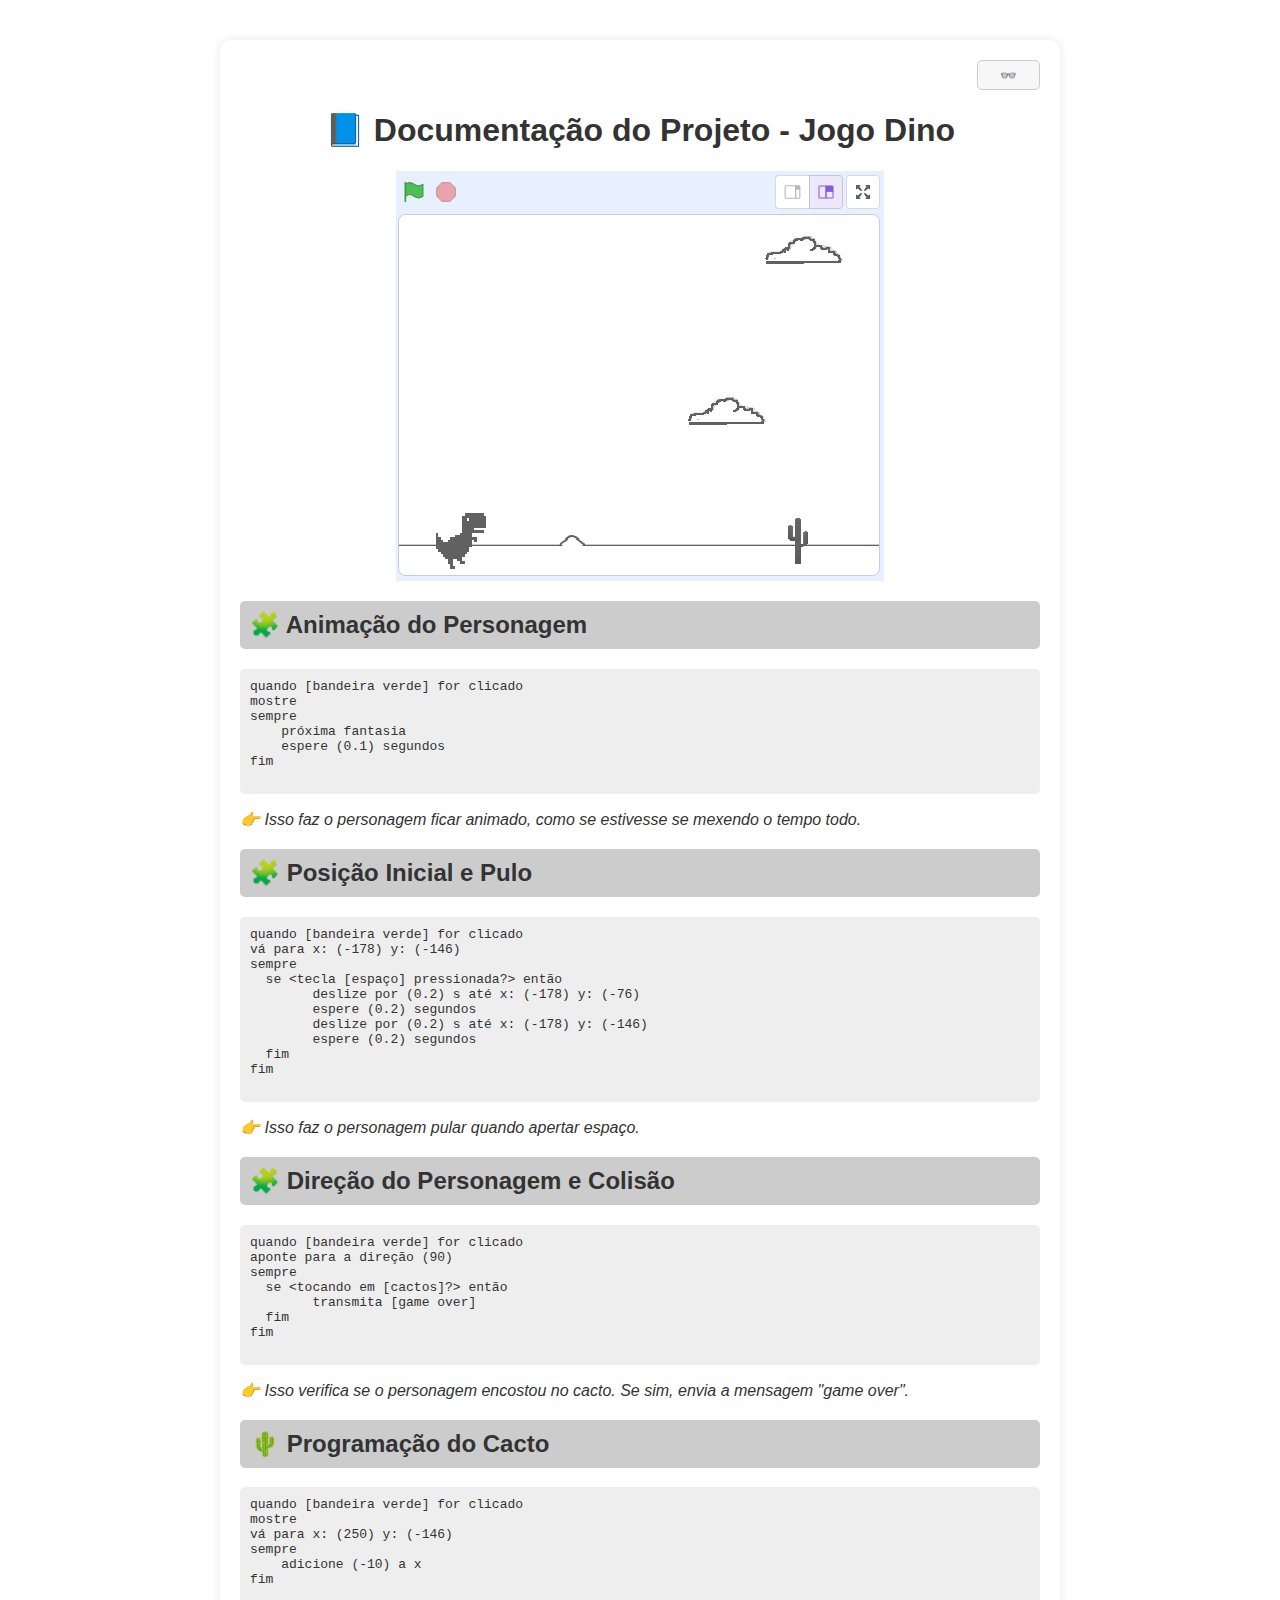
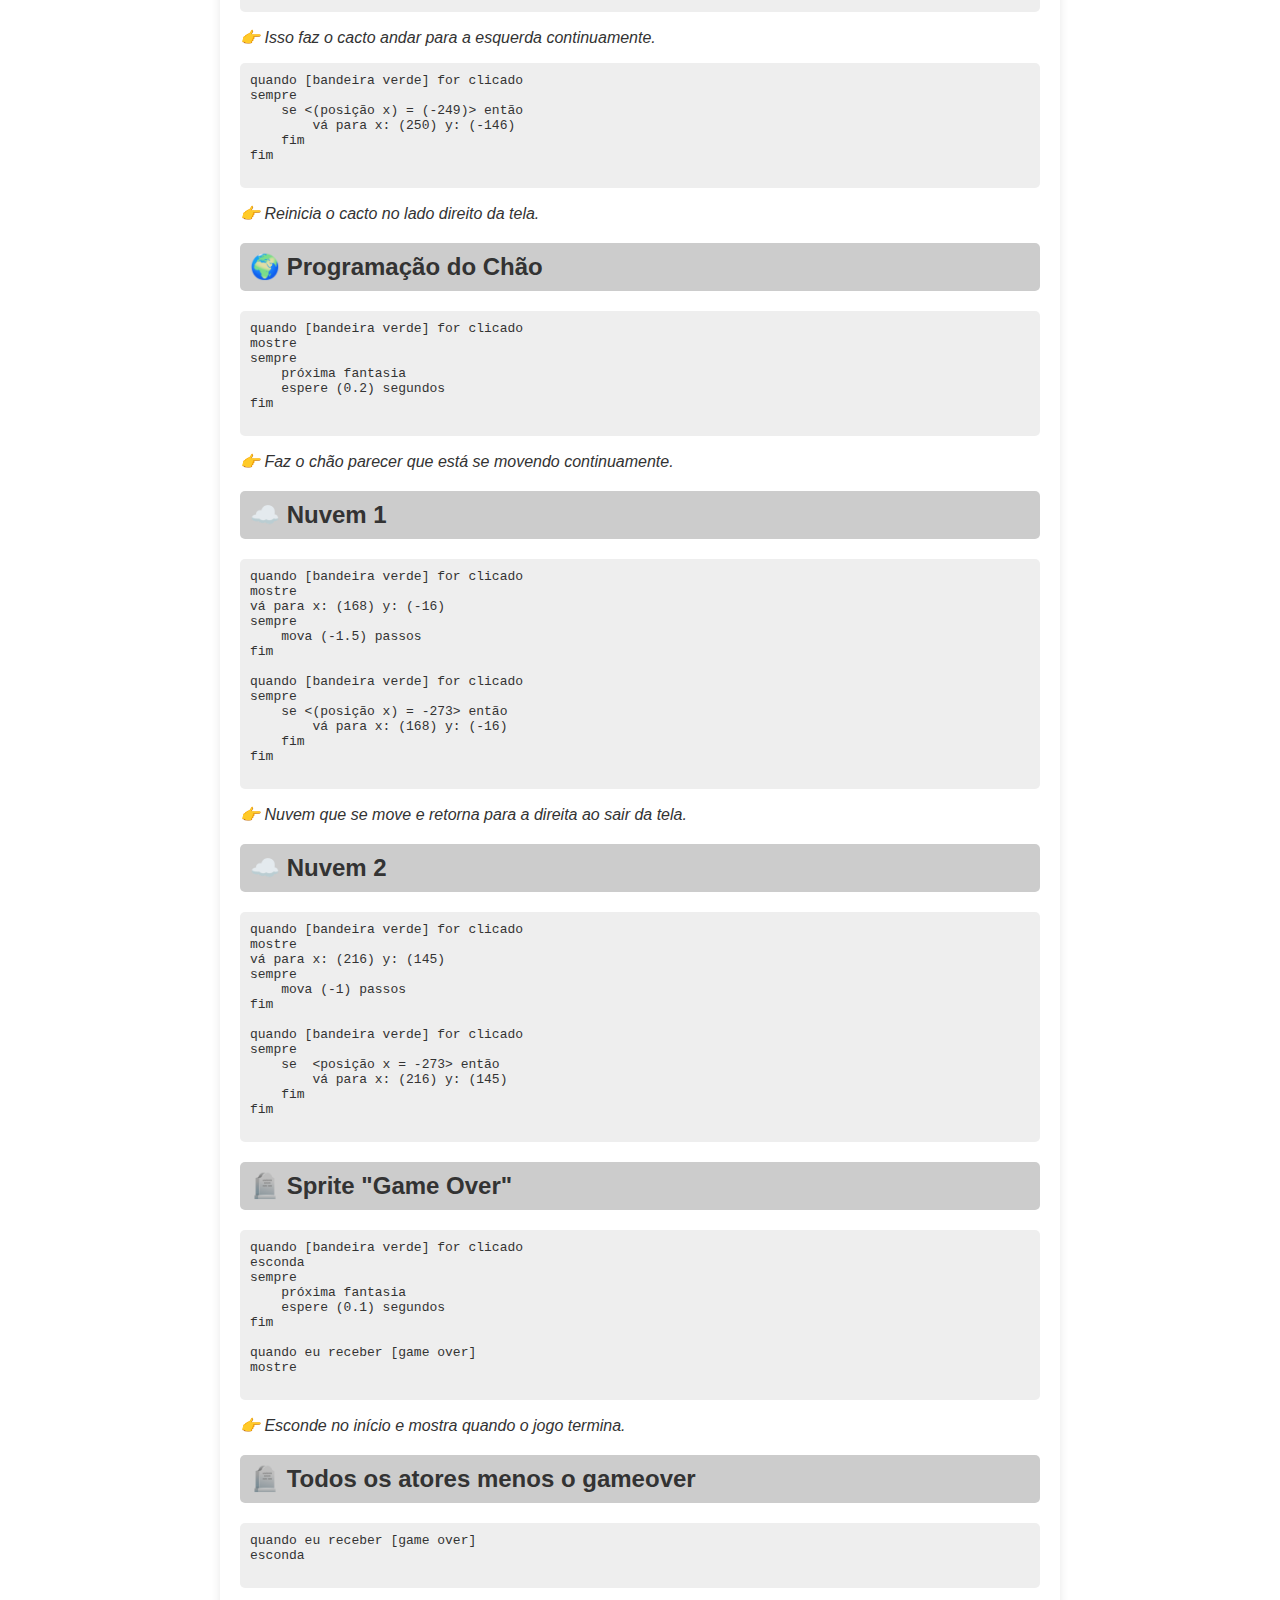
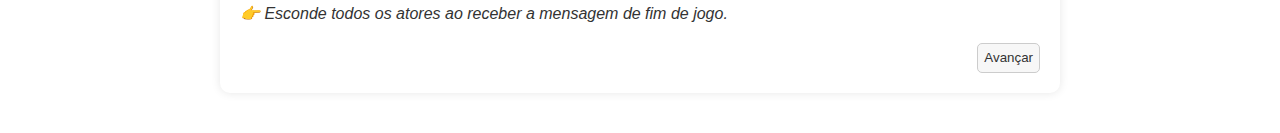
<file: index.html>
<!DOCTYPE html>
<html lang="pt-BR">
<head>
  <meta charset="UTF-8">
  <meta name="viewport" content="width=device-width, initial-scale=1.0">
  <title>Exercícios</title>
  <link rel="stylesheet" href="style.css">
  <link rel="icon" type="image/png" href="./img/logo0remov.png">
</head>
<body>

  <div class="bt">
    <button class="avancar" onclick="toggleDarkMode()">👓</button>
  </div>

  <h1>📘 Documentação do Projeto - Jogo Dino</h1>

  <div class="image">
    <img src="./img/dino.PNG" alt="">
  </div>

  <div class="bloco">
    <h2>🧩 Animação do Personagem</h2>
    <pre>
quando [bandeira verde] for clicado
mostre
sempre
    próxima fantasia
    espere (0.1) segundos
fim
    </pre>
    <p class="explicacao">👉 Isso faz o personagem ficar animado, como se estivesse se mexendo o tempo todo.</p>
  </div>

  <div class="bloco">
    <h2>🧩 Posição Inicial e Pulo</h2>
    <pre>
quando [bandeira verde] for clicado
vá para x: (-178) y: (-146)
sempre
  se &lt;tecla [espaço] pressionada?&gt; então
        deslize por (0.2) s até x: (-178) y: (-76)
        espere (0.2) segundos
        deslize por (0.2) s até x: (-178) y: (-146)
        espere (0.2) segundos
  fim
fim
    </pre>
    <p class="explicacao">👉 Isso faz o personagem pular quando apertar espaço.</p>
  </div>

  <div class="bloco">
    <h2>🧩 Direção do Personagem e Colisão</h2>
    <pre>
quando [bandeira verde] for clicado
aponte para a direção (90)
sempre
  se &lt;tocando em [cactos]?&gt; então
        transmita [game over]
  fim
fim
    </pre>
    <p class="explicacao">👉 Isso verifica se o personagem encostou no cacto. Se sim, envia a mensagem "game over".</p>
  </div>

  <div class="bloco">
    <h2>🌵 Programação do Cacto</h2>
    <pre>
quando [bandeira verde] for clicado
mostre
vá para x: (250) y: (-146)
sempre
    adicione (-10) a x
fim
    </pre>
    <p class="explicacao">👉 Isso faz o cacto andar para a esquerda continuamente.</p>

    <pre>
quando [bandeira verde] for clicado
sempre
    se &lt;(posição x) = (-249)&gt; então
        vá para x: (250) y: (-146)
    fim
fim    
    </pre>
    <p class="explicacao">👉 Reinicia o cacto no lado direito da tela.</p>
  </div>

  <div class="bloco">
    <h2>🌍 Programação do Chão</h2>
    <pre>
quando [bandeira verde] for clicado
mostre
sempre
    próxima fantasia
    espere (0.2) segundos
fim
    </pre>
    <p class="explicacao">👉 Faz o chão parecer que está se movendo continuamente.</p>
  </div>

  <div class="bloco">
    <h2>☁️ Nuvem 1</h2>
    <pre>
quando [bandeira verde] for clicado
mostre
vá para x: (168) y: (-16)
sempre
    mova (-1.5) passos
fim

quando [bandeira verde] for clicado
sempre
    se &lt;(posição x) = -273&gt; então
        vá para x: (168) y: (-16)
    fim
fim    
    </pre>
    <p class="explicacao">👉 Nuvem que se move e retorna para a direita ao sair da tela.</p>
  </div>

  <div class="bloco">
    <h2>☁️ Nuvem 2</h2>
    <pre>
quando [bandeira verde] for clicado
mostre
vá para x: (216) y: (145)
sempre
    mova (-1) passos
fim

quando [bandeira verde] for clicado
sempre
    se  &lt;posição x = -273&gt; então
        vá para x: (216) y: (145)
    fim
fim
    </pre>
  </div>

  <div class="bloco">
    <h2>🪦 Sprite "Game Over"</h2>
    <pre>
quando [bandeira verde] for clicado
esconda
sempre
    próxima fantasia
    espere (0.1) segundos
fim

quando eu receber [game over]
mostre
    </pre>
    <p class="explicacao">👉 Esconde no início e mostra quando o jogo termina.</p>
  </div>

  <div class="bloco">
    <h2>🪦 Todos os atores menos o gameover</h2>
    <pre>
quando eu receber [game over]
esconda
    </pre>
    <p class="explicacao">👉 Esconde todos os atores ao receber a mensagem de fim de jogo.</p>
  </div>

<div class="bt">
  <!-- <button class="voltar">
    Voltar
    
</button> -->
  <button class="avancar">
    <a href="./jogo2.html">Avançar</a>
</button>
</div>
<script src="./script.js"></script>
</body>
</html>
</file>
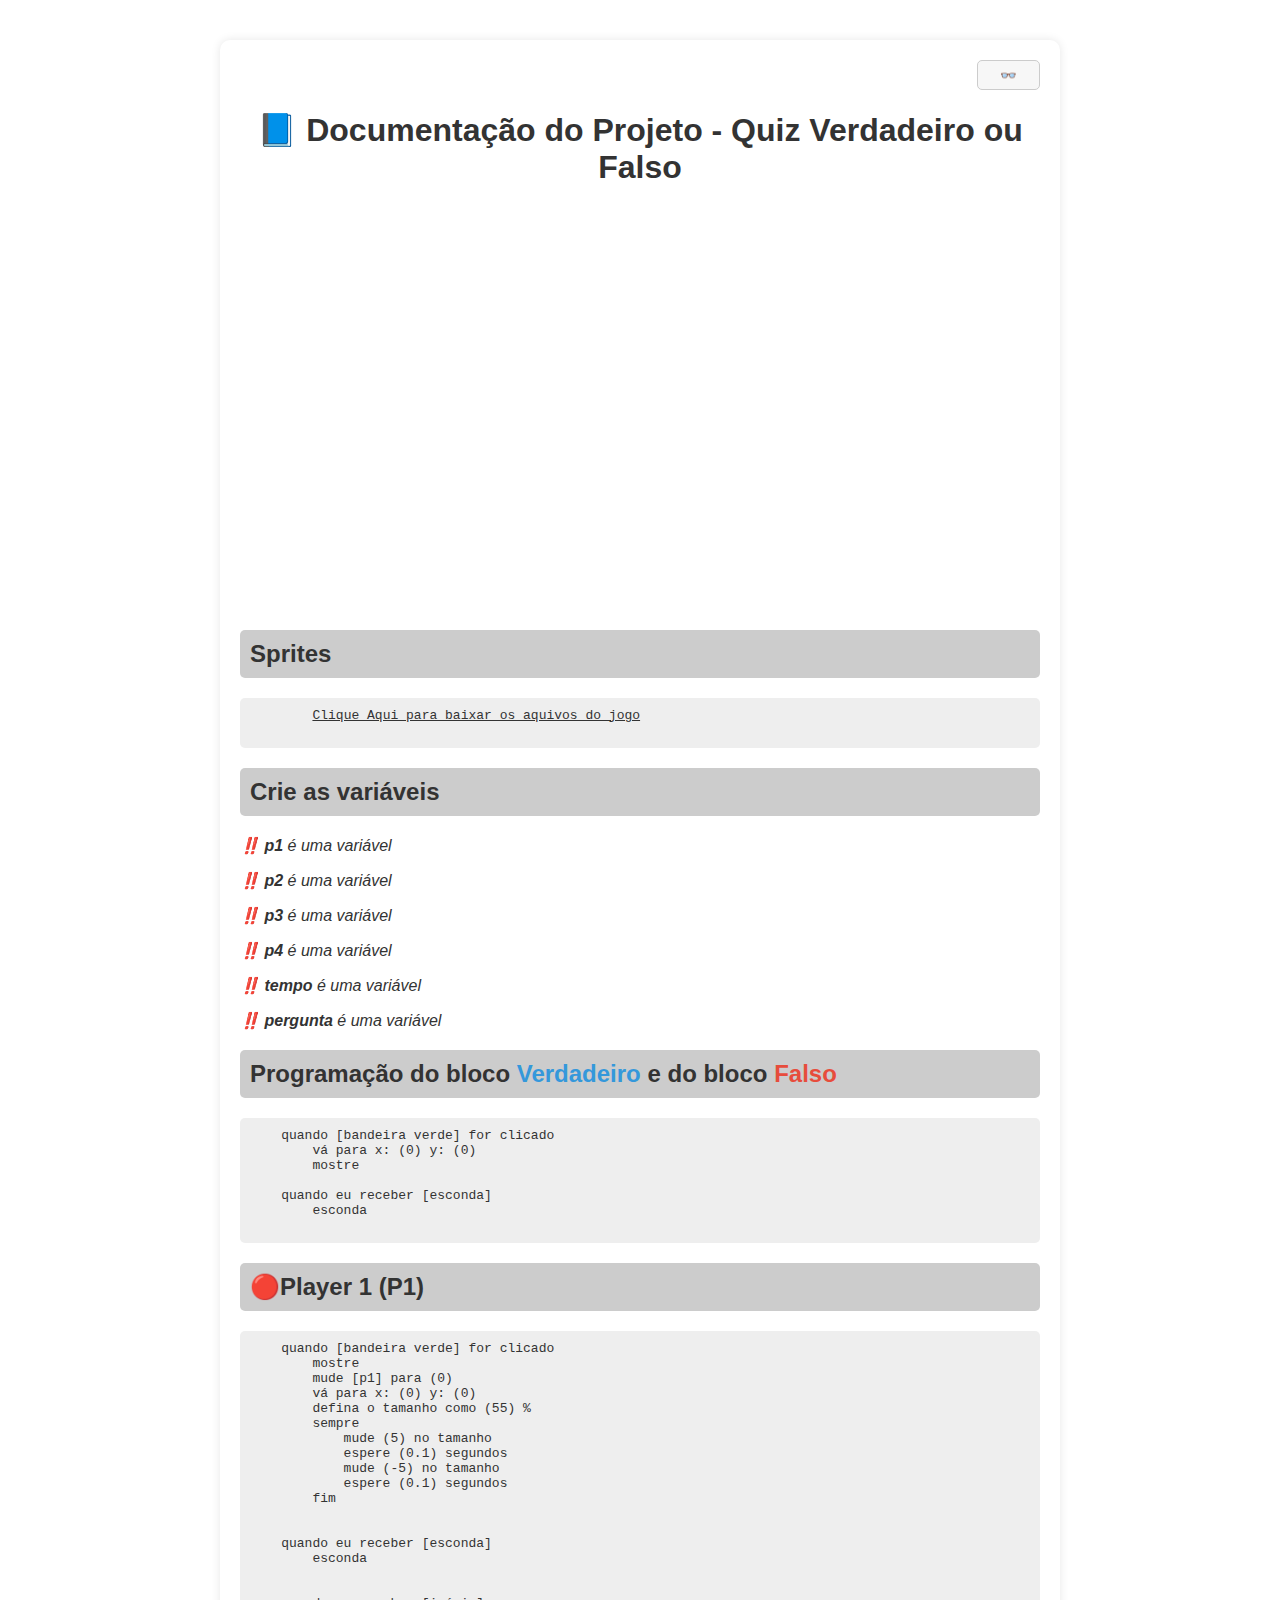
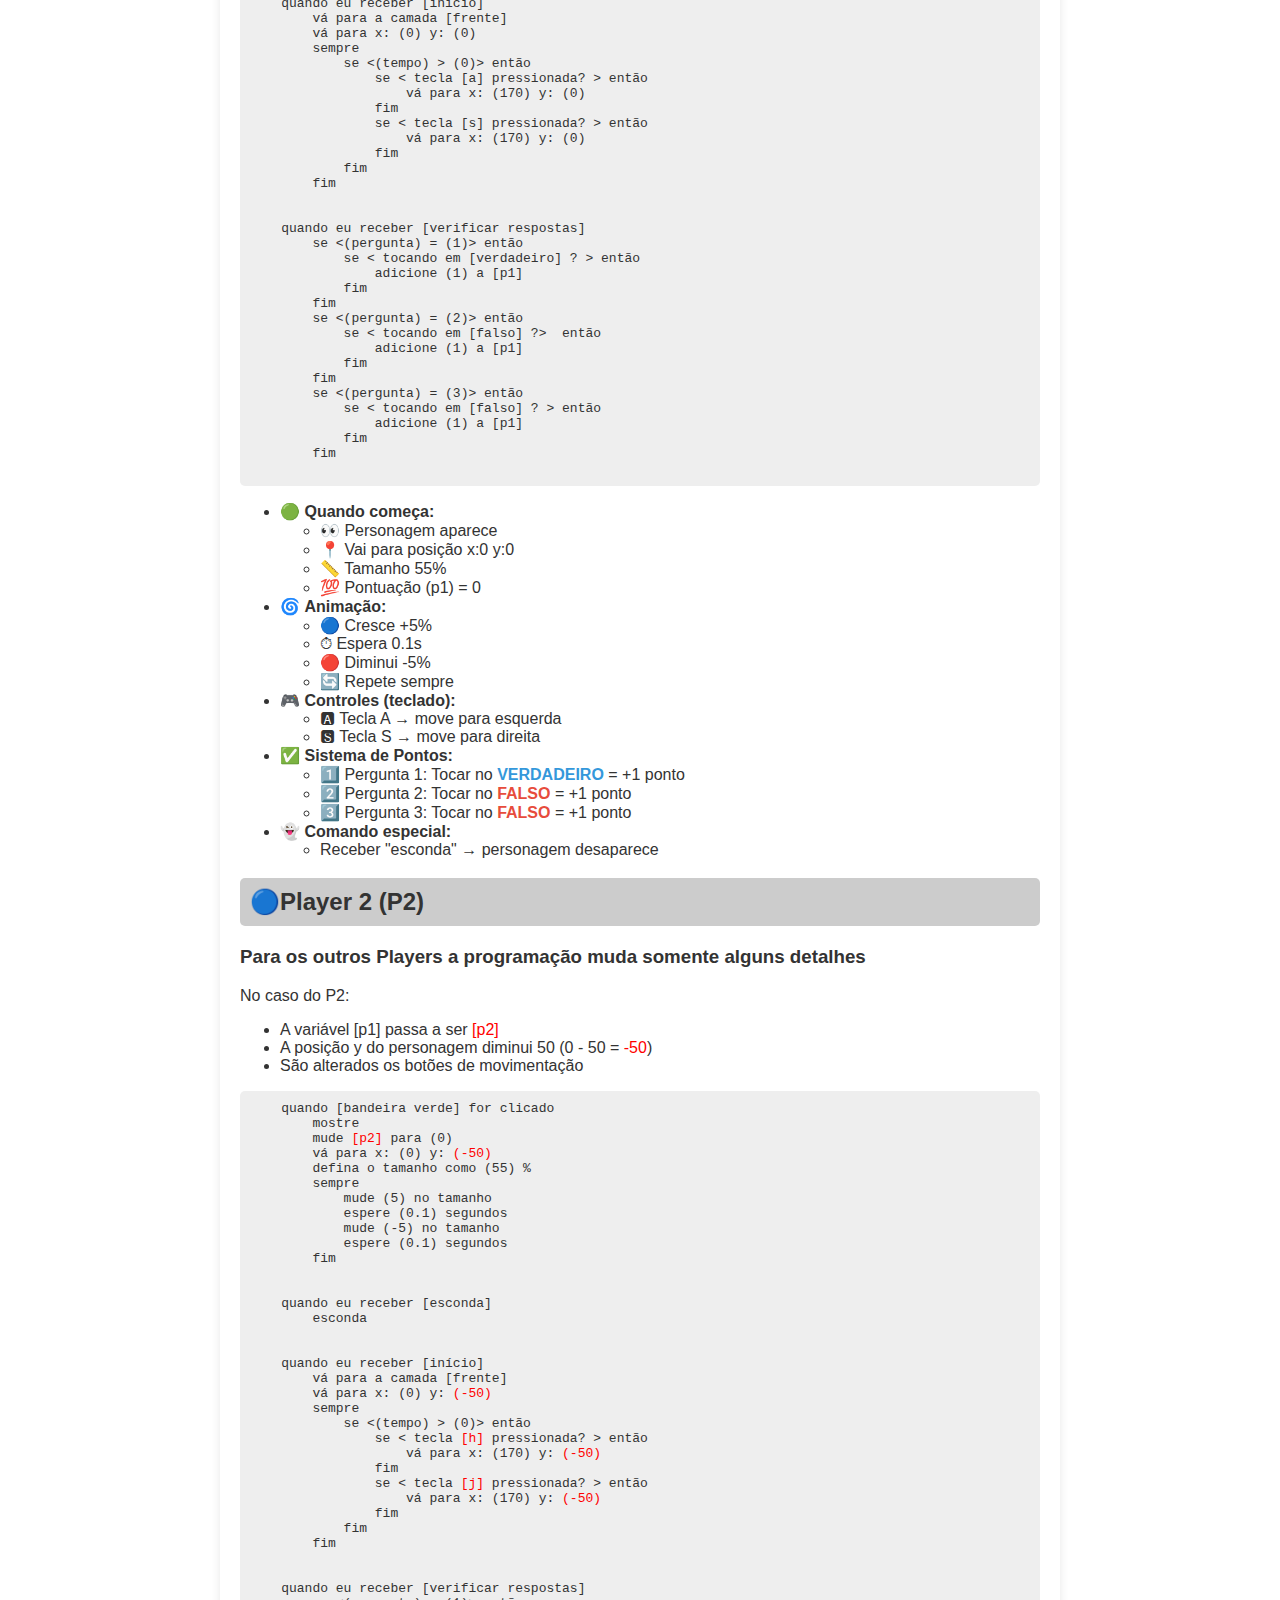
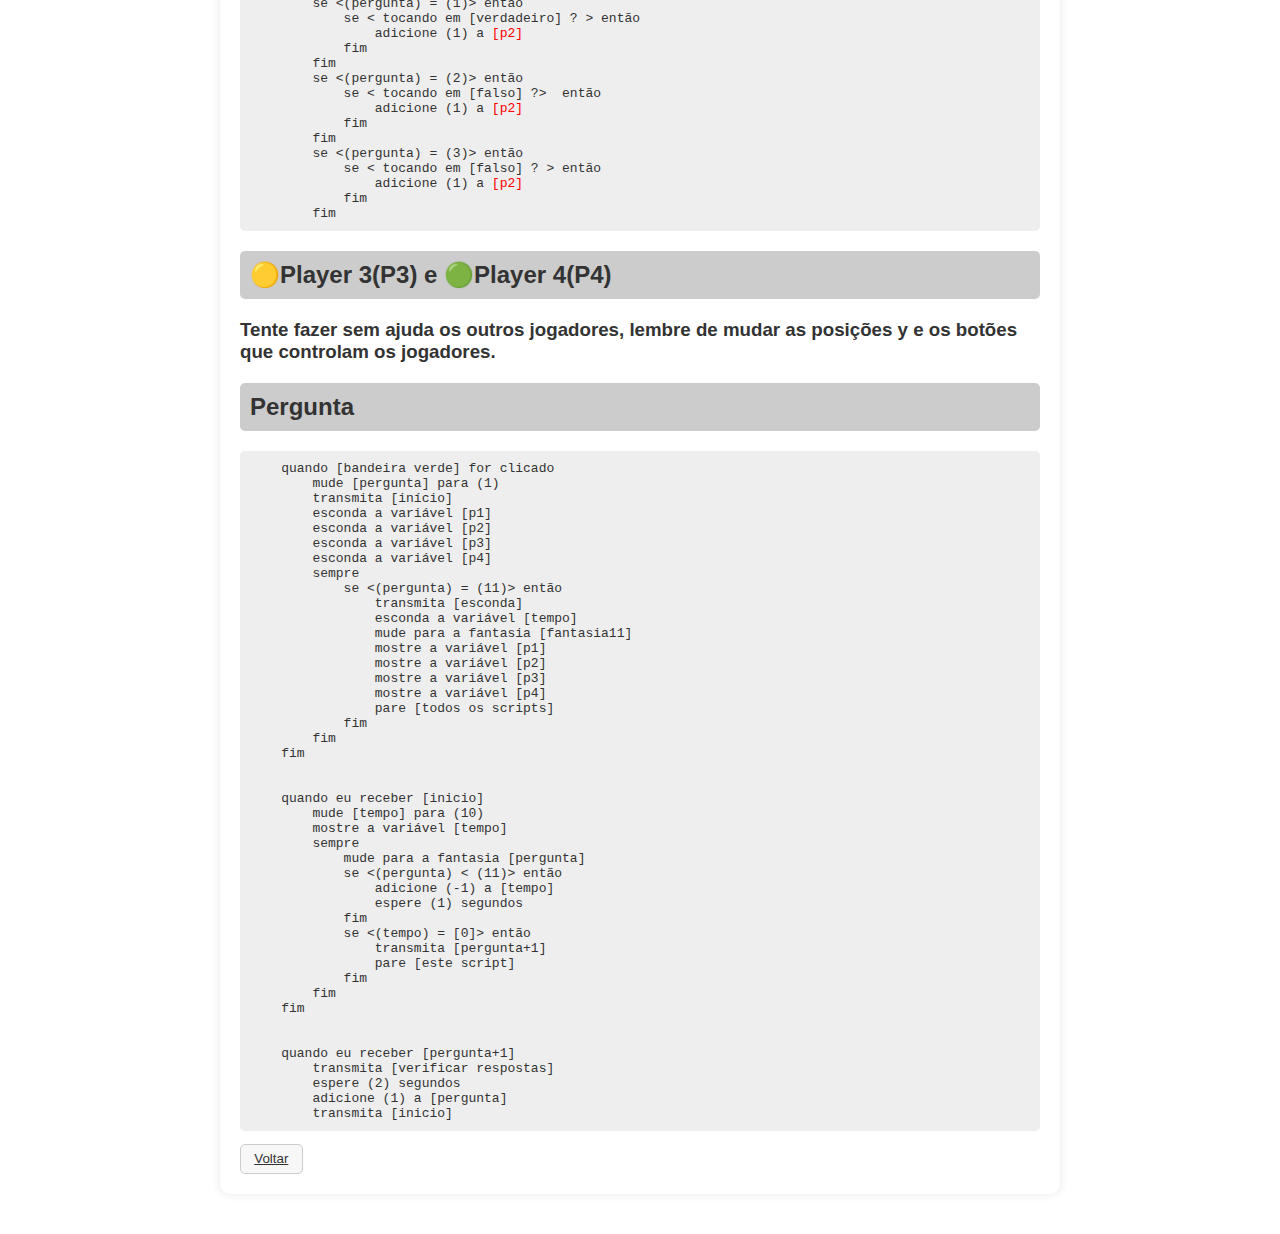
<file: jogo10.html>
<!DOCTYPE html>
<html lang="pt-BR">
<head>
  <meta charset="UTF-8">
  <meta name="viewport" content="width=device-width, initial-scale=1.0">
  <title>Exercícios</title>
  <link rel="stylesheet" href="./jogo10.css">
  <link rel="icon" type="image/png" href="./img/logo0remov.png">
</head>
<body>
  <div class="btt">
    <button class="avancar" onclick="toggleDarkMode()">👓</button>
  </div>

  <h1 class="tit">📘 Documentação do Projeto - Quiz Verdadeiro ou Falso</h1>

  <div class="image">
    <iframe src="https://scratch.mit.edu/projects/1197805183/embed" allowtransparency="true" width="485" height="402" frameborder="0" scrolling="no" allowfullscreen></iframe>
  </div>
  <div class="bloco">
    <h2>Sprites</h2>
    <pre>
        <a href="./sprites/Arquivos do jogo10.zip">Clique Aqui para baixar os aquivos do jogo</a>
    </pre> 
  </div>
  <div class="bloco">
    <h2>Crie as variáveis</h2>
    <p class="explicacao">‼️ <b>p1</b> é uma variável</p>
    <p class="explicacao">‼️ <b>p2</b> é uma variável</p>
    <p class="explicacao">‼️ <b>p3</b> é uma variável</p>
    <p class="explicacao">‼️ <b>p4</b> é uma variável</p>
    <p class="explicacao">‼️ <b>tempo</b> é uma variável</p>
    <p class="explicacao">‼️ <b>pergunta</b> é uma variável</p>
</div>

  <div class="bloco">
    <h2>Programação do bloco <span class="verdadeiro">Verdadeiro</span> e do bloco <span class="falso">Falso</span></h2>
  </div>
  <pre>
    quando [bandeira verde] for clicado
        vá para x: (0) y: (0)
        mostre

    quando eu receber [esconda]
        esconda
  </pre>

   <div class="bloco">
    <h2>🔴Player 1 (P1)</h2>
  </div>
  <pre>
    quando [bandeira verde] for clicado
        mostre
        mude [p1] para (0)
        vá para x: (0) y: (0)
        defina o tamanho como (55) %
        sempre
            mude (5) no tamanho
            espere (0.1) segundos
            mude (-5) no tamanho
            espere (0.1) segundos
        fim


    quando eu receber [esconda]
        esconda


    quando eu receber [início]
        vá para a camada [frente]
        vá para x: (0) y: (0)
        sempre
            se <(tempo) > (0)> então
                se < tecla [a] pressionada? > então
                    vá para x: (170) y: (0)
                fim
                se < tecla [s] pressionada? > então
                    vá para x: (170) y: (0)
                fim
            fim
        fim


    quando eu receber [verificar respostas]
        se <(pergunta) = (1)> então
            se < tocando em [verdadeiro] ? > então
                adicione (1) a [p1]
            fim
        fim
        se <(pergunta) = (2)> então
            se < tocando em [falso] ?>  então
                adicione (1) a [p1]
            fim
        fim
        se <(pergunta) = (3)> então
            se < tocando em [falso] ? > então
                adicione (1) a [p1]
            fim
        fim
  </pre>
<ul>
    <li>🟢 <strong>Quando começa:</strong>
        <ul>
            <li>👀 Personagem aparece</li>
            <li>📍 Vai para posição x:0 y:0</li>
            <li>📏 Tamanho 55%</li>
            <li>💯 Pontuação (p1) = 0</li>
        </ul>
    </li>
    
    <li>🌀 <strong>Animação:</strong>
        <ul>
            <li>🔵 Cresce +5%</li>
            <li>⏱ Espera 0.1s</li>
            <li>🔴 Diminui -5%</li>
            <li>🔄 Repete sempre</li>
        </ul>
    </li>
    
    <li>🎮 <strong>Controles (teclado):</strong>
        <ul>
            <li>🅰 Tecla A → move para esquerda</li>
            <li>🆂 Tecla S → move para direita</li>
        </ul>
    </li>
    
    <li>✅ <strong>Sistema de Pontos:</strong>
        <ul>
            <li>1️⃣ Pergunta 1: Tocar no <span class="verdadeiro">VERDADEIRO</span> = +1 ponto</li>
            <li>2️⃣ Pergunta 2: Tocar no <span class="falso">FALSO</span> = +1 ponto</li>
            <li>3️⃣ Pergunta 3: Tocar no <span class="falso">FALSO</span> = +1 ponto</li>
        </ul>
    </li>
    
    <li>👻 <strong>Comando especial:</strong>
        <ul>
            <li>Receber "esconda" → personagem desaparece</li>
        </ul>
    </li>
</ul>
  
<div class="bloco">
    <h2>🔵Player 2 (P2)</h2>
</div>
<h3>Para os outros Players a programação muda somente alguns detalhes</h3>
<p>No caso do P2:</p>
<ul>
    <li>A variável [p1] passa a ser <span style="color:red">[p2]</span></li>
    <li>A posição y do personagem diminui 50 (0 - 50 = <span style="color:red">-50</span>)</li>
    <li>São alterados os botões de movimentação</li>
</ul>

<pre>
    quando [bandeira verde] for clicado
        mostre
        mude <span style="color:red">[p2]</span> para (0)
        vá para x: (0) y: <span style="color:red">(-50)</span>
        defina o tamanho como (55) %
        sempre
            mude (5) no tamanho
            espere (0.1) segundos
            mude (-5) no tamanho
            espere (0.1) segundos
        fim


    quando eu receber [esconda]
        esconda


    quando eu receber [início]
        vá para a camada [frente]
        vá para x: (0) y: <span style="color:red">(-50)</span>
        sempre
            se <(tempo) > (0)> então
                se < tecla <span style="color:red">[h]</span> pressionada? > então
                    vá para x: (170) y: <span style="color:red">(-50)</span>
                fim
                se < tecla <span style="color:red">[j]</span> pressionada? > então
                    vá para x: (170) y: <span style="color:red">(-50)</span>
                fim
            fim
        fim


    quando eu receber [verificar respostas]
        se <(pergunta) = (1)> então
            se < tocando em [verdadeiro] ? > então
                adicione (1) a <span style="color:red">[p2]</span>
            fim
        fim
        se <(pergunta) = (2)> então
            se < tocando em [falso] ?>  então
                adicione (1) a <span style="color:red">[p2]</span>
            fim
        fim
        se <(pergunta) = (3)> então
            se < tocando em [falso] ? > então
                adicione (1) a <span style="color:red">[p2]</span>
            fim
        fim
</pre>

<div class="bloco">
    <h2>🟡Player 3(P3) e 🟢Player 4(P4)</h2>
</div>
<h3>Tente fazer sem ajuda os outros jogadores, lembre de mudar as posições y e os botões que controlam os jogadores.</h3>

<div class="bloco">
    <h2>Pergunta</h2>
</div>

<pre>
    quando [bandeira verde] for clicado
        mude [pergunta] para (1)
        transmita [início]
        esconda a variável [p1]
        esconda a variável [p2]
        esconda a variável [p3]
        esconda a variável [p4]
        sempre
            se <(pergunta) = (11)> então
                transmita [esconda]
                esconda a variável [tempo]
                mude para a fantasia [fantasia11]
                mostre a variável [p1]
                mostre a variável [p2]
                mostre a variável [p3]
                mostre a variável [p4]
                pare [todos os scripts]
            fim
        fim
    fim


    quando eu receber [inicio]
        mude [tempo] para (10)
        mostre a variável [tempo]
        sempre
            mude para a fantasia [pergunta]
            se <(pergunta) < (11)> então
                adicione (-1) a [tempo]
                espere (1) segundos
            fim
            se <(tempo) = [0]> então
                transmita [pergunta+1]
                pare [este script]
            fim
        fim
    fim


    quando eu receber [pergunta+1]
        transmita [verificar respostas]
        espere (2) segundos
        adicione (1) a [pergunta]
        transmita [inicio]
</pre>

  <div class="bt">
    <button class="voltar">
      <a href="./jogo9.html">Voltar</a>
  </button>
    <!-- <button class="avancar">
      <a href="./jogo11.html">Avançar</a>
  </button> -->
  </div>
  <script src="./script.js"></script>

</body>
</html>
</file>
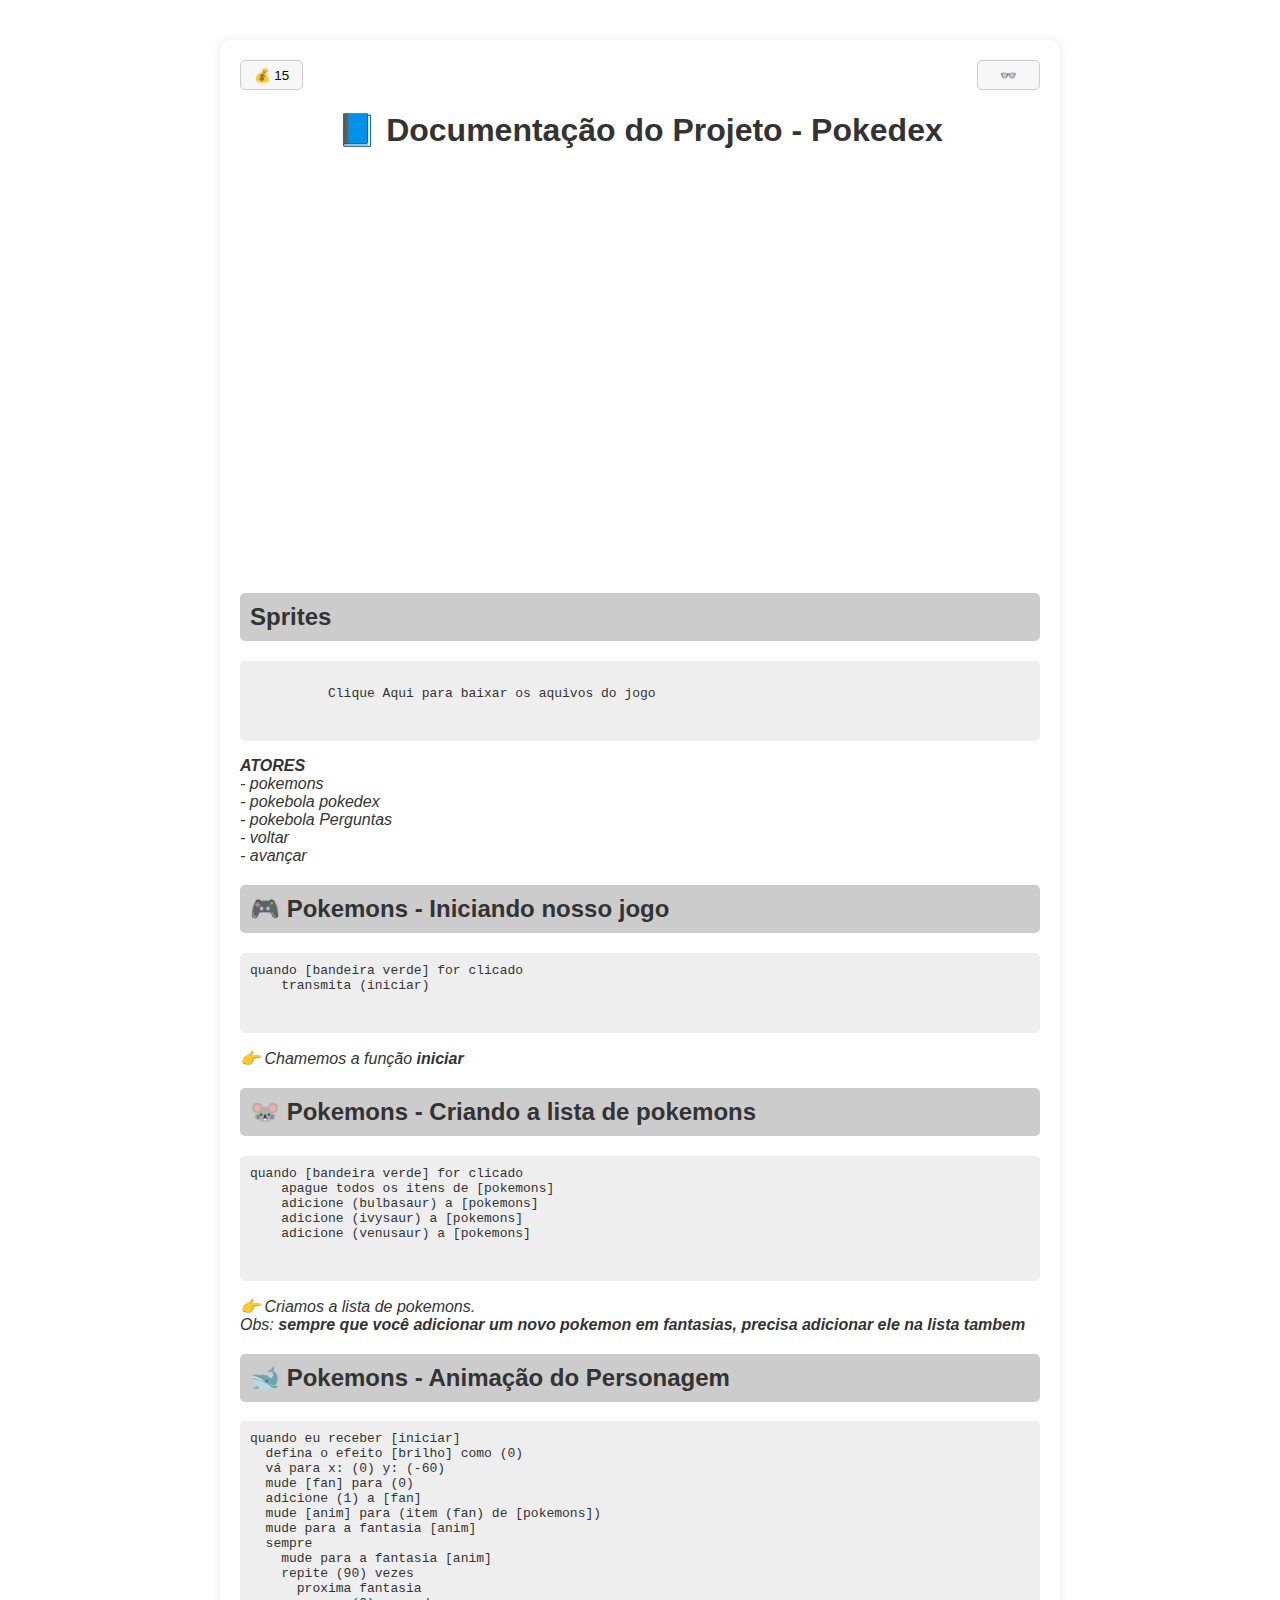
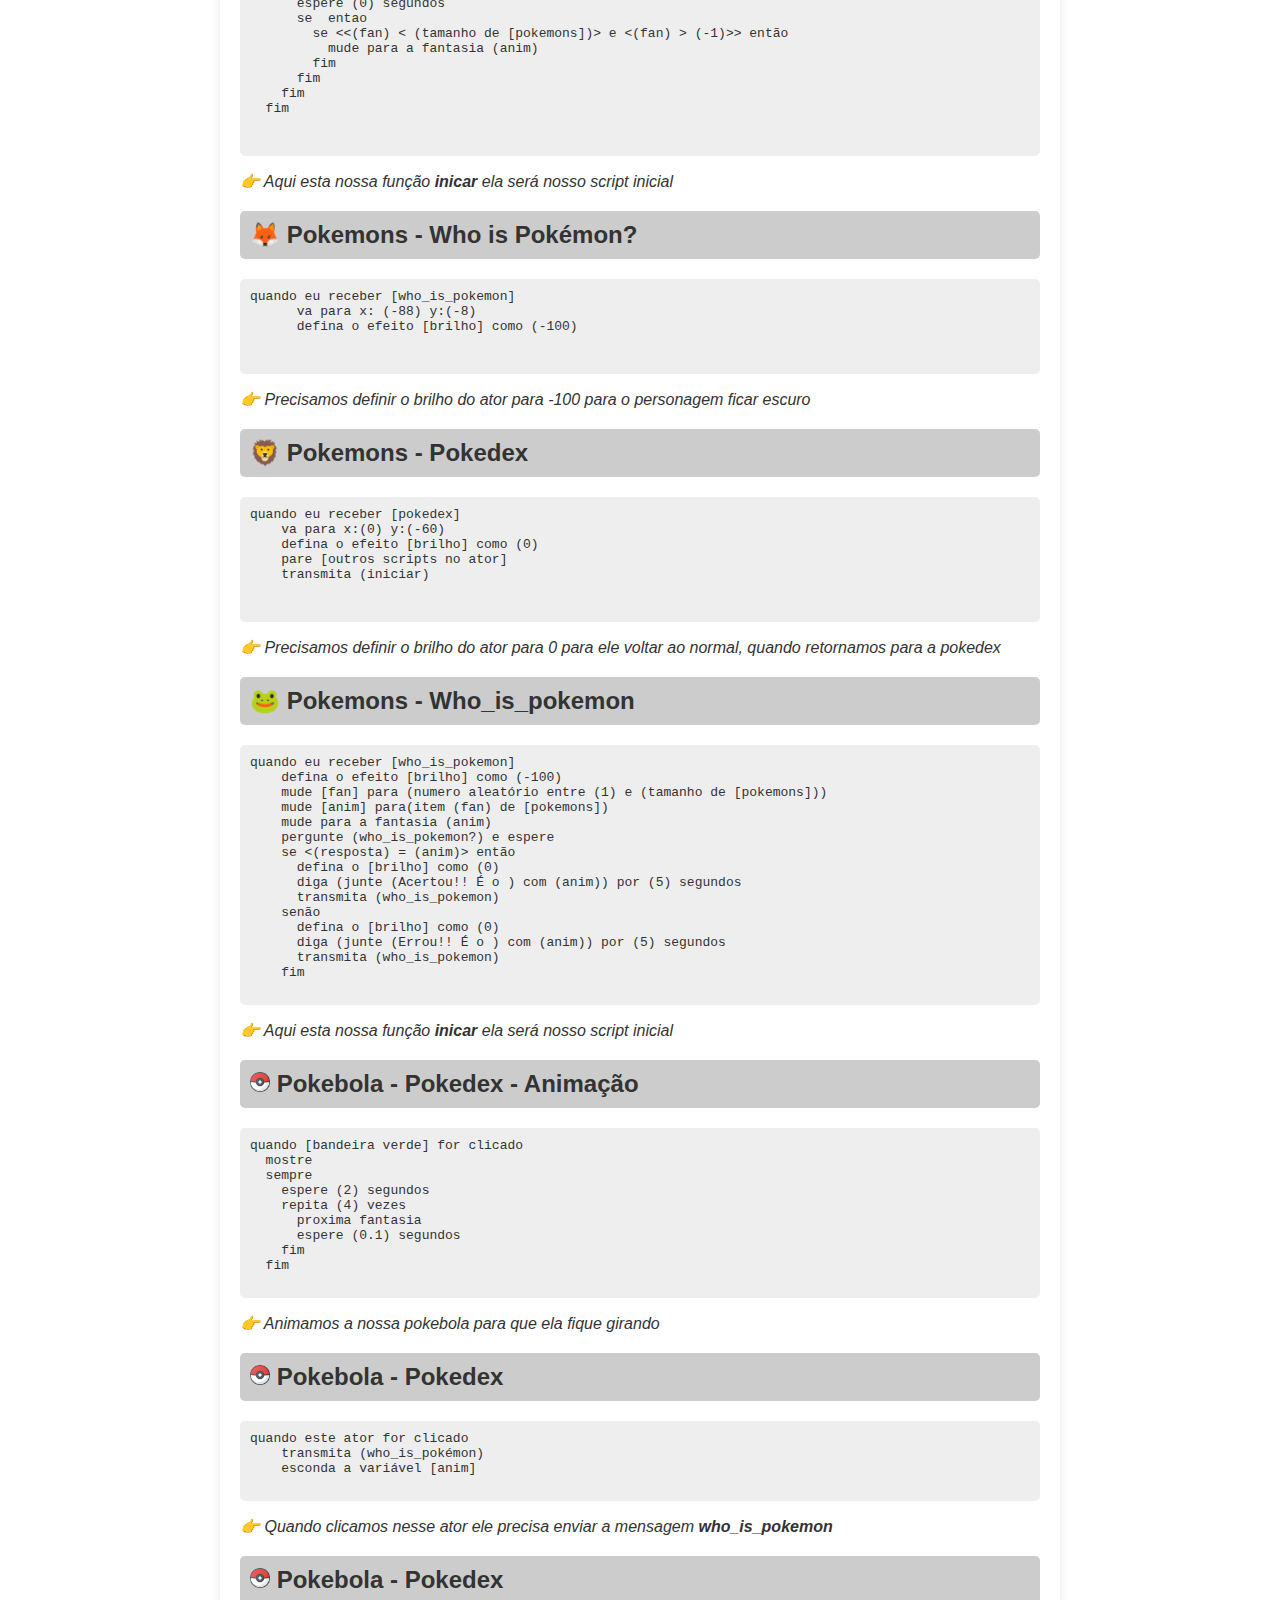
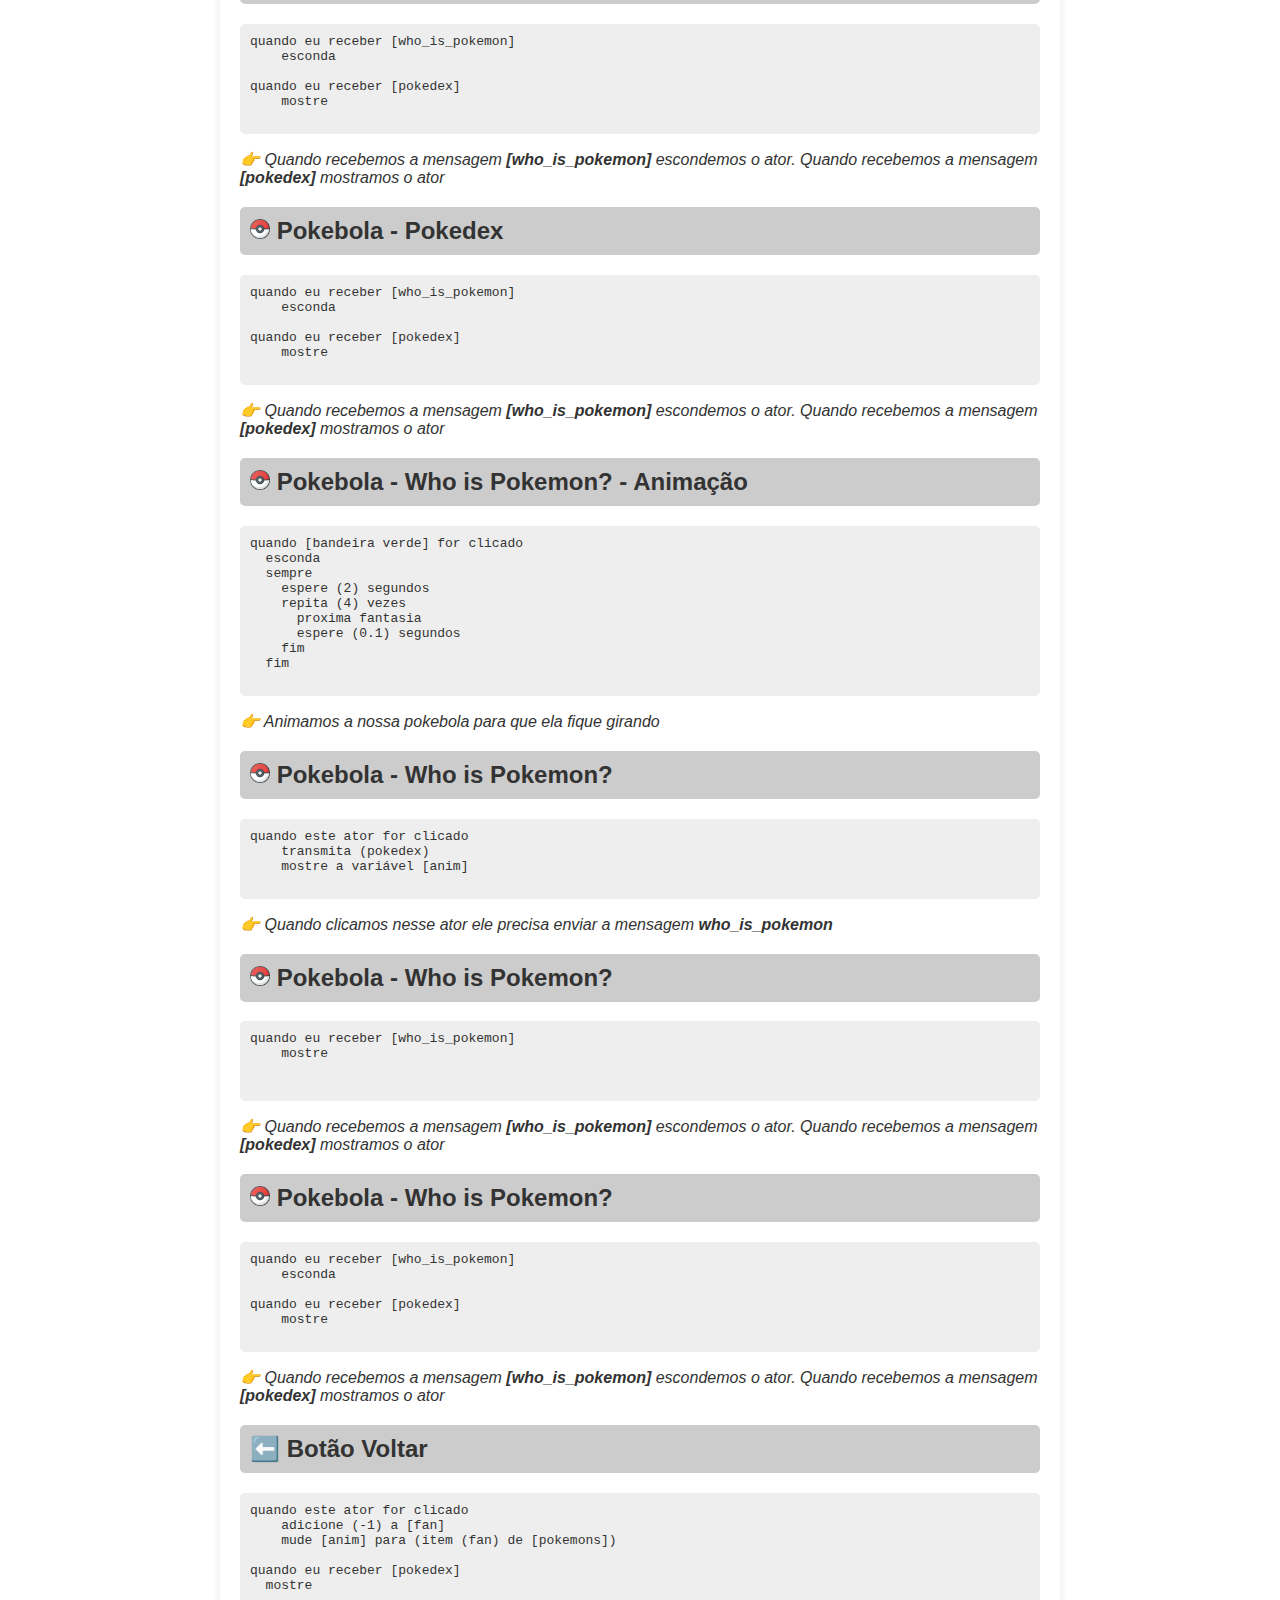
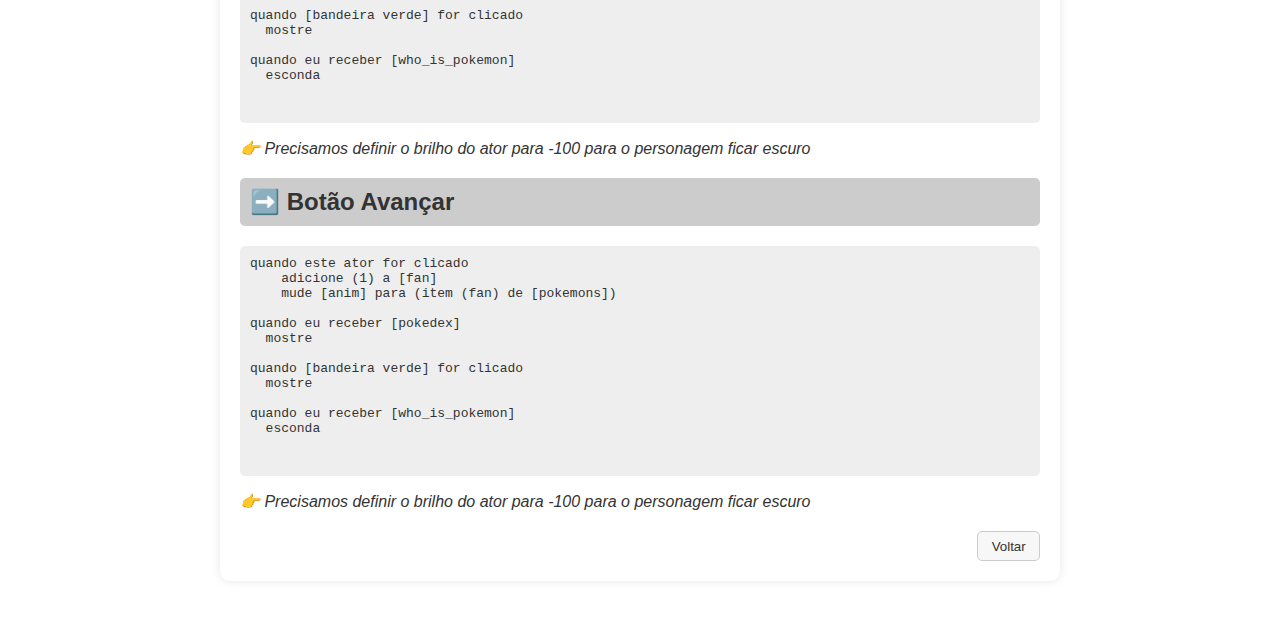
<file: jogo11.html>
<!DOCTYPE html>
<html lang="pt-BR">
<head>
  <meta charset="UTF-8">
  <meta name="viewport" content="width=device-width, initial-scale=1.0">
  <title>Exercícios</title>
  <link rel="stylesheet" href="./style.css">
  <link rel="icon" type="image/png" href="./img/logo0remov.png">
</head>
<body>
  <div class="btt">
    <button class="avancar">💰 15</button>
    <button class="avancar" onclick="toggleDarkMode()">👓</button>
  </div>

  <h1 class="tit">📘 Documentação do Projeto - Pokedex</h1>

  <div class="image">
    <iframe src="https://scratch.mit.edu/projects/1224773325/embed" allowtransparency="true" width="485" height="402" frameborder="0" scrolling="no" allowfullscreen></iframe>
  </div>

  <!-- Sprites e arquivos -->
   
  <div class="bloco">
    <h2>Sprites</h2>
    <pre>
        <a href="./sprites/Arquivos do jogo11 - PokedexParaAulaWeb sem codigo.zip">
          Clique Aqui para baixar os aquivos do jogo
        </a>
    </pre> 
    <p class="explicacao"><strong>ATORES</strong> <br>
    - pokemons <br>
    - pokebola pokedex <br>
    - pokebola Perguntas <br>
    - voltar <br>
    - avançar
    </p>
  </div>

  <!-- Ator Pokemon -->

  <div class="bloco">
    <h2>🎮 Pokemons -  Iniciando nosso jogo</h2>
    <pre>
quando [bandeira verde] for clicado
    transmita (iniciar)

    </pre>
    <p class="explicacao">👉 Chamemos a função <strong>iniciar</strong></p>

  </div>

  <div class="bloco">
    <h2>🐭 Pokemons -  Criando a lista de pokemons</h2>
    <pre>
quando [bandeira verde] for clicado
    apague todos os itens de [pokemons]
    adicione (bulbasaur) a [pokemons]
    adicione (ivysaur) a [pokemons]
    adicione (venusaur) a [pokemons]

  </pre>
    <p class="explicacao">👉 Criamos a lista de pokemons. <br>Obs: <strong>sempre que você adicionar um novo pokemon em fantasias, precisa adicionar ele na lista tambem</strong></p>
  </div>

  <div class="bloco">
    <h2>🐋 Pokemons -  Animação do Personagem</h2>
    <pre>
quando eu receber [iniciar]
  defina o efeito [brilho] como (0)
  vá para x: (0) y: (-60)
  mude [fan] para (0)
  adicione (1) a [fan]
  mude [anim] para (item (fan) de [pokemons])
  mude para a fantasia [anim]
  sempre 
    mude para a fantasia [anim]
    repite (90) vezes
      proxima fantasia
      espere (0) segundos
      se <mouse pressionado?> entao
        se <<(fan) < (tamanho de [pokemons])> e <(fan) > (-1)>> então
          mude para a fantasia (anim)
        fim
      fim
    fim
  fim

    </pre>
    <p class="explicacao">👉 Aqui esta nossa função <strong>inicar</strong> ela será nosso script inicial</p>
  </div>
   
  <div class="bloco">
    <h2>🦊 Pokemons - Who is Pokémon?</h2>
    <pre>
quando eu receber [who_is_pokemon] 
      va para x: (-88) y:(-8)
      defina o efeito [brilho] como (-100)

    </pre>
    <p class="explicacao">👉 Precisamos definir o brilho do ator para -100 para o personagem ficar escuro</p>
  </div>
     
  <div class="bloco">
    <h2>🦁 Pokemons - Pokedex</h2>
    <pre>
quando eu receber [pokedex]
    va para x:(0) y:(-60)
    defina o efeito [brilho] como (0)
    pare [outros scripts no ator]
    transmita (iniciar)

    </pre>
    <p class="explicacao">👉 Precisamos definir o brilho do ator para 0 para ele voltar ao normal, quando retornamos para a pokedex</p>
  </div>

  <div class="bloco">
    <h2>🐸 Pokemons -  Who_is_pokemon</h2>
    <pre>
quando eu receber [who_is_pokemon]
    defina o efeito [brilho] como (-100)
    mude [fan] para (numero aleatório entre (1) e (tamanho de [pokemons]))
    mude [anim] para(item (fan) de [pokemons])
    mude para a fantasia (anim)
    pergunte (who_is_pokemon?) e espere
    se <(resposta) = (anim)> então
      defina o [brilho] como (0)
      diga (junte (Acertou!! É o ) com (anim)) por (5) segundos
      transmita (who_is_pokemon)
    senão
      defina o [brilho] como (0)
      diga (junte (Errou!! É o ) com (anim)) por (5) segundos
      transmita (who_is_pokemon)
    fim
    </pre>
    <p class="explicacao">👉 Aqui esta nossa função <strong>inicar</strong> ela será nosso script inicial</p>
  </div>

  <!--  Ator Pokebola da Pokedex -->

  <div class="bloco">
    <h2>
      <img class="poke" src="./img/pokebola.png" alt="pokebola.img" width="20px" height="20px"> 
      Pokebola - Pokedex - Animação</h2>
    <pre>
quando [bandeira verde] for clicado
  mostre
  sempre
    espere (2) segundos
    repita (4) vezes
      proxima fantasia
      espere (0.1) segundos
    fim
  fim
    </pre>
    <p class="explicacao">👉 Animamos a nossa pokebola para que ela fique girando</p>
  </div>

  <div class="bloco">
    <h2>
      <img class="poke" src="./img/pokebola.png" alt="pokebola.img" width="20px" height="20px">
      Pokebola  - Pokedex</h2>
    <pre>
quando este ator for clicado
    transmita (who_is_pokémon)
    esconda a variável [anim]
    </pre>
    <p class="explicacao">👉 Quando clicamos nesse ator ele precisa enviar a mensagem <strong>who_is_pokemon</strong></p>

  </div>

  <div class="bloco">
    <h2>
      <img class="poke" src="./img/pokebola.png" alt="pokebola.img" width="20px" height="20px">
      Pokebola - Pokedex
    </h2>
    <pre>
quando eu receber [who_is_pokemon]
    esconda

quando eu receber [pokedex]
    mostre
    </pre>
    <p class="explicacao">👉 Quando recebemos a mensagem <strong>[who_is_pokemon]</strong> escondemos o ator. Quando recebemos a mensagem <strong>[pokedex]</strong> mostramos o ator</p>

  </div>

  <div class="bloco">
    <h2>
      <img class="poke" src="./img/pokebola.png" alt="pokebola.img" width="20px" height="20px">
      Pokebola - Pokedex
    </h2>
    <pre>
quando eu receber [who_is_pokemon]
    esconda

quando eu receber [pokedex]
    mostre
    </pre>
    <p class="explicacao">👉 Quando recebemos a mensagem <strong>[who_is_pokemon]</strong> escondemos o ator. Quando recebemos a mensagem <strong>[pokedex]</strong> mostramos o ator</p>

  </div>

  <!-- ator Pokebola Who_is_pokemon -->

  <div class="bloco">
    <h2>
      <img class="poke" src="./img/pokebola.png" alt="pokebola.img" width="20px" height="20px"> 
      Pokebola - Who is Pokemon? - Animação </h2>
    <pre>
quando [bandeira verde] for clicado
  esconda
  sempre
    espere (2) segundos
    repita (4) vezes
      proxima fantasia
      espere (0.1) segundos
    fim
  fim
    </pre>
    <p class="explicacao">👉 Animamos a nossa pokebola para que ela fique girando</p>
  </div>

  <div class="bloco">
    <h2>
      <img class="poke" src="./img/pokebola.png" alt="pokebola.img" width="20px" height="20px">
      Pokebola  - Who is Pokemon?</h2>
    <pre>
quando este ator for clicado
    transmita (pokedex)
    mostre a variável [anim]
    </pre>
    <p class="explicacao">👉 Quando clicamos nesse ator ele precisa enviar a mensagem <strong>who_is_pokemon</strong></p>

  </div>

  <div class="bloco">
    <h2>
      <img class="poke" src="./img/pokebola.png" alt="pokebola.img" width="20px" height="20px">
      Pokebola  - Who is Pokemon?
    </h2>
    <pre>
quando eu receber [who_is_pokemon]
    mostre

    </pre>
    <p class="explicacao">👉 Quando recebemos a mensagem <strong>[who_is_pokemon]</strong> escondemos o ator. Quando recebemos a mensagem <strong>[pokedex]</strong> mostramos o ator</p>

  </div>

  <div class="bloco">
    <h2>
      <img class="poke" src="./img/pokebola.png" alt="pokebola.img" width="20px" height="20px">
      Pokebola  - Who is Pokemon?
    </h2>
    <pre>
quando eu receber [who_is_pokemon]
    esconda

quando eu receber [pokedex]
    mostre
    </pre>
    <p class="explicacao">👉 Quando recebemos a mensagem <strong>[who_is_pokemon]</strong> escondemos o ator. Quando recebemos a mensagem <strong>[pokedex]</strong> mostramos o ator</p>

  </div>

  <!--Ator Voltar -->

  <div class="bloco">
    <h2>⬅️ Botão Voltar</h2>
    <pre>
quando este ator for clicado
    adicione (-1) a [fan]
    mude [anim] para (item (fan) de [pokemons])
  
quando eu receber [pokedex]
  mostre

quando [bandeira verde] for clicado
  mostre

quando eu receber [who_is_pokemon]
  esconda

    </pre>
    <p class="explicacao">👉 Precisamos definir o brilho do ator para -100 para o personagem ficar escuro</p>
  </div>

  <!-- Ator Avançar -->
  <div class="bloco">
    <h2>➡️ Botão Avançar</h2>
    <pre>
quando este ator for clicado
    adicione (1) a [fan]
    mude [anim] para (item (fan) de [pokemons])
  
quando eu receber [pokedex]
  mostre

quando [bandeira verde] for clicado
  mostre

quando eu receber [who_is_pokemon]
  esconda

    </pre>
    <p class="explicacao">👉 Precisamos definir o brilho do ator para -100 para o personagem ficar escuro</p>
  </div>

  <div class="bt">
    <button class="voltar">
      <a href="./jogo9.html">Voltar</a>
    </button>
  </div>
  <script src="./script.js"></script>

</body>
</html>
</file>
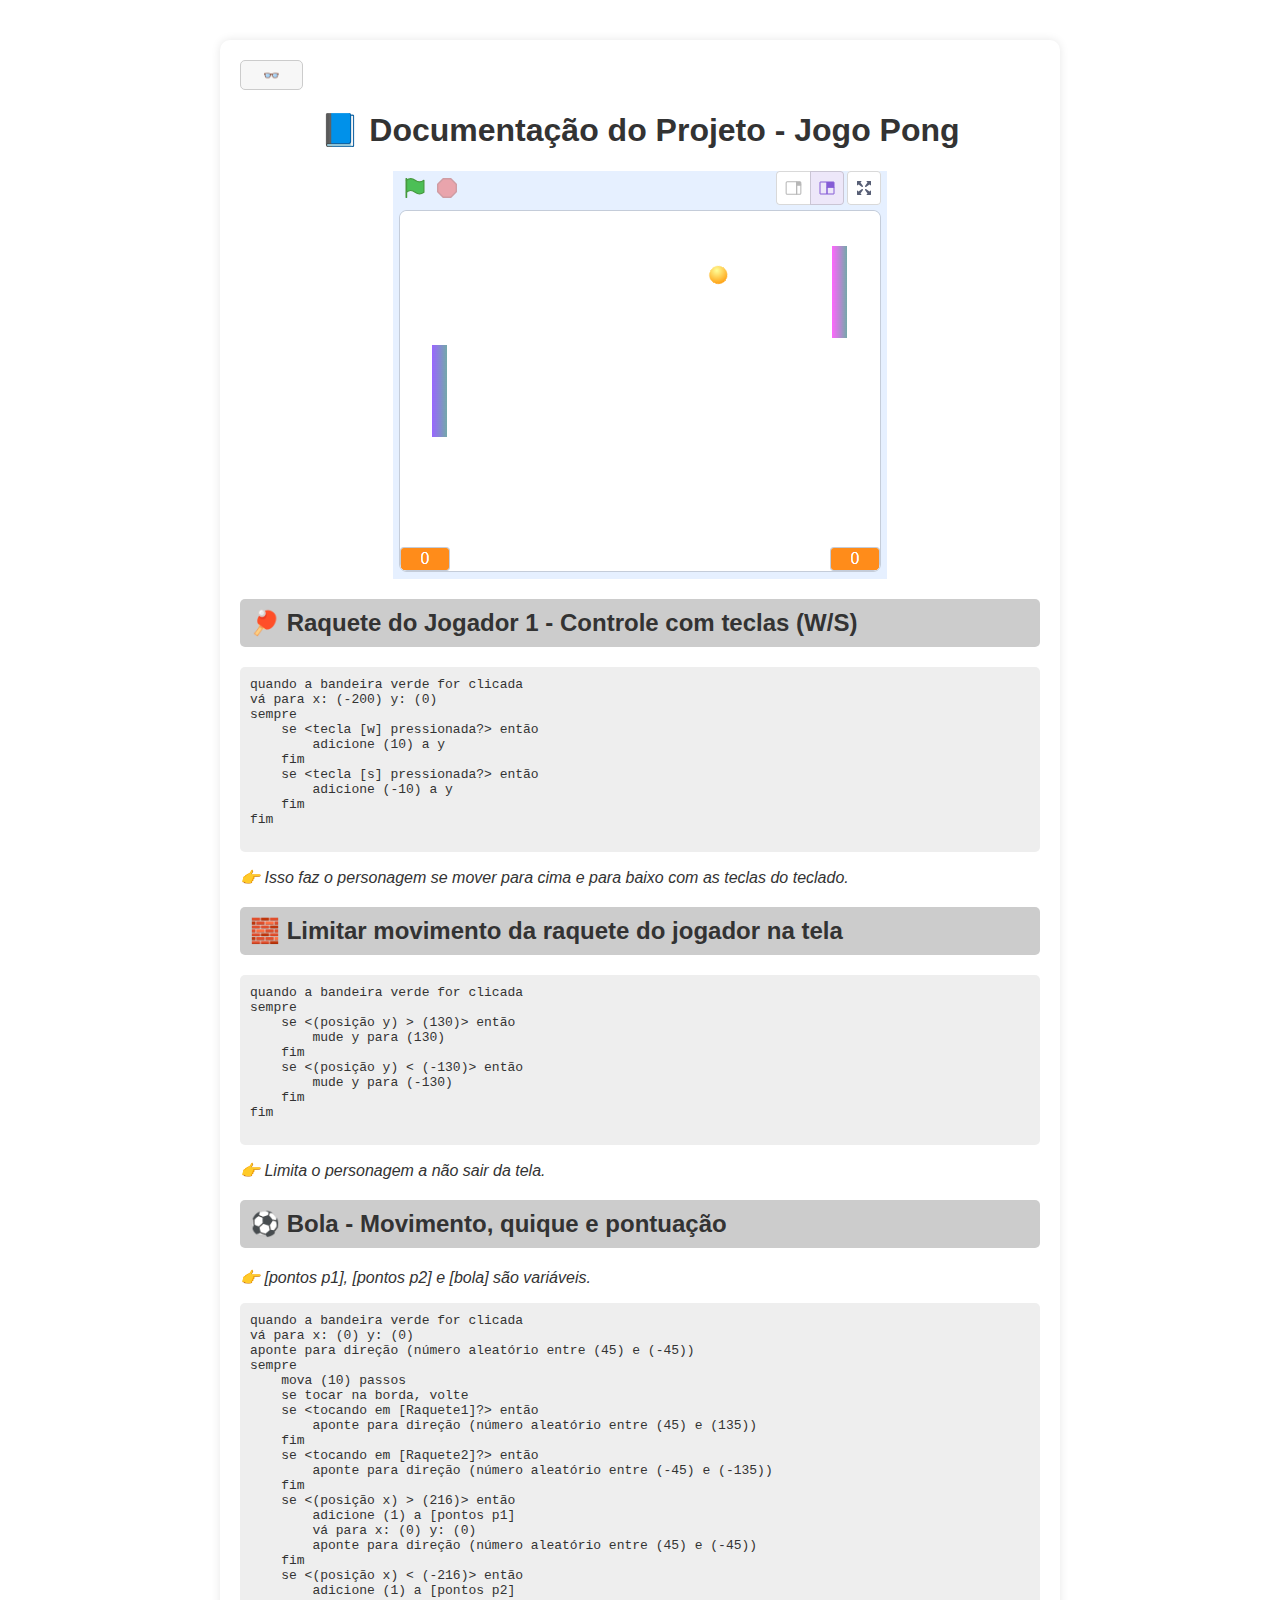
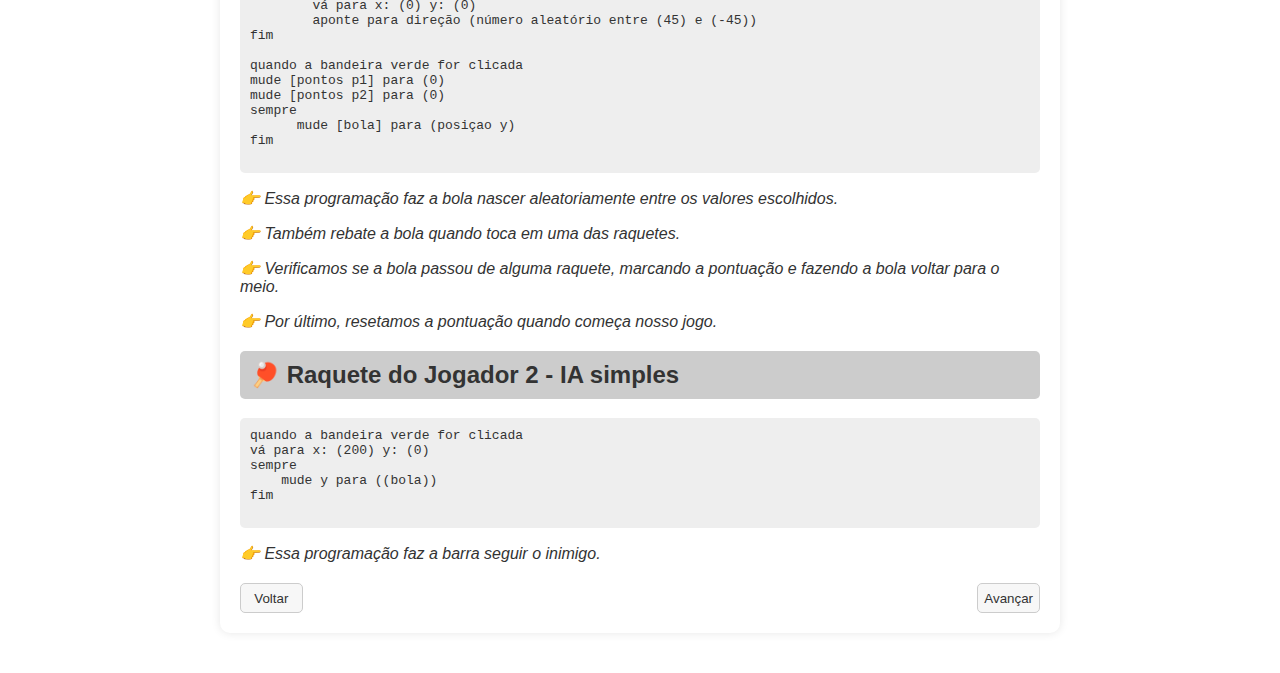
<file: jogo2.html>
<!DOCTYPE html>
<html lang="pt-BR">
<head>
  <meta charset="UTF-8">
  <meta name="viewport" content="width=device-width, initial-scale=1.0">
  <title>Exercícios</title>
  <link rel="stylesheet" href="jogo2.css">
  <link rel="icon" type="image/png" href="./img/logo0remov.png"> 
</head>
<body>
  <div class="btt">
    <button class="avancar" onclick="toggleDarkMode()">👓</button>
  </div>
  <h1 class="tit">📘 Documentação do Projeto - Jogo Pong</h1>
  <div class="image">
    <img src="./img/pong.PNG" alt="">
  </div>

  <div class="bloco">
    <h2>🏓 Raquete do Jogador 1 - Controle com teclas (W/S)</h2>
    <pre>
quando a bandeira verde for clicada
vá para x: (-200) y: (0)
sempre
    se &lt;tecla [w] pressionada?&gt; então
        adicione (10) a y
    fim
    se &lt;tecla [s] pressionada?&gt; então
        adicione (-10) a y
    fim
fim
    </pre>
    <p class="explicacao">👉 Isso faz o personagem se mover para cima e para baixo com as teclas do teclado.</p>

  </div>

  <div class="bloco">
    <h2>🧱 Limitar movimento da raquete do jogador na tela</h2>
    <pre>
quando a bandeira verde for clicada
sempre
    se &lt;(posição y) &gt; (130)&gt; então
        mude y para (130)
    fim
    se &lt;(posição y) &lt; (-130)&gt; então
        mude y para (-130)
    fim
fim
    </pre>
    <p class="explicacao">👉 Limita o personagem a não sair da tela.</p>
  </div>

  <div class="bloco">
    <h2>⚽ Bola - Movimento, quique e pontuação</h2>
    <p class="explicacao">👉 [pontos p1], [pontos p2] e [bola] são variáveis.</p>
    <pre>
quando a bandeira verde for clicada
vá para x: (0) y: (0)
aponte para direção (número aleatório entre (45) e (-45))
sempre
    mova (10) passos
    se tocar na borda, volte
    se &lt;tocando em [Raquete1]?&gt; então
        aponte para direção (número aleatório entre (45) e (135))
    fim
    se &lt;tocando em [Raquete2]?&gt; então
        aponte para direção (número aleatório entre (-45) e (-135))
    fim
    se &lt;(posição x) &gt; (216)&gt; então
        adicione (1) a [pontos p1]
        vá para x: (0) y: (0)
        aponte para direção (número aleatório entre (45) e (-45))
    fim
    se &lt;(posição x) &lt; (-216)&gt; então
        adicione (1) a [pontos p2]
        vá para x: (0) y: (0)
        aponte para direção (número aleatório entre (45) e (-45))
fim

quando a bandeira verde for clicada
mude [pontos p1] para (0)
mude [pontos p2] para (0)  
sempre
      mude [bola] para (posiçao y)
fim    
    </pre>
    <p class="explicacao">👉 Essa programação faz a bola nascer aleatoriamente entre os valores escolhidos.</p>
    <p class="explicacao">👉 Também rebate a bola quando toca em uma das raquetes.</p>
    <p class="explicacao">👉 Verificamos se a bola passou de alguma raquete, marcando a pontuação e fazendo a bola voltar para o meio.</p>
    <p class="explicacao">👉 Por último, resetamos a pontuação quando começa nosso jogo.</p>
  </div>
  <div class="bloco">
    <h2>🏓 Raquete do Jogador 2 - IA simples</h2>
    <pre>
quando a bandeira verde for clicada
vá para x: (200) y: (0)
sempre
    mude y para ((bola))
fim
    </pre>
    <p class="explicacao">👉 Essa programação faz a barra seguir o inimigo.</p>  
  </div>

  <div class="bt">
    <button class="voltar">
      <a href="./index.html">Voltar</a>
  </button>
    <button class="avancar">
      <a href="./jogo3.html">Avançar</a>
  </button>
  </div>
  <script src="./script.js"></script>

</body>
</html>
</file>
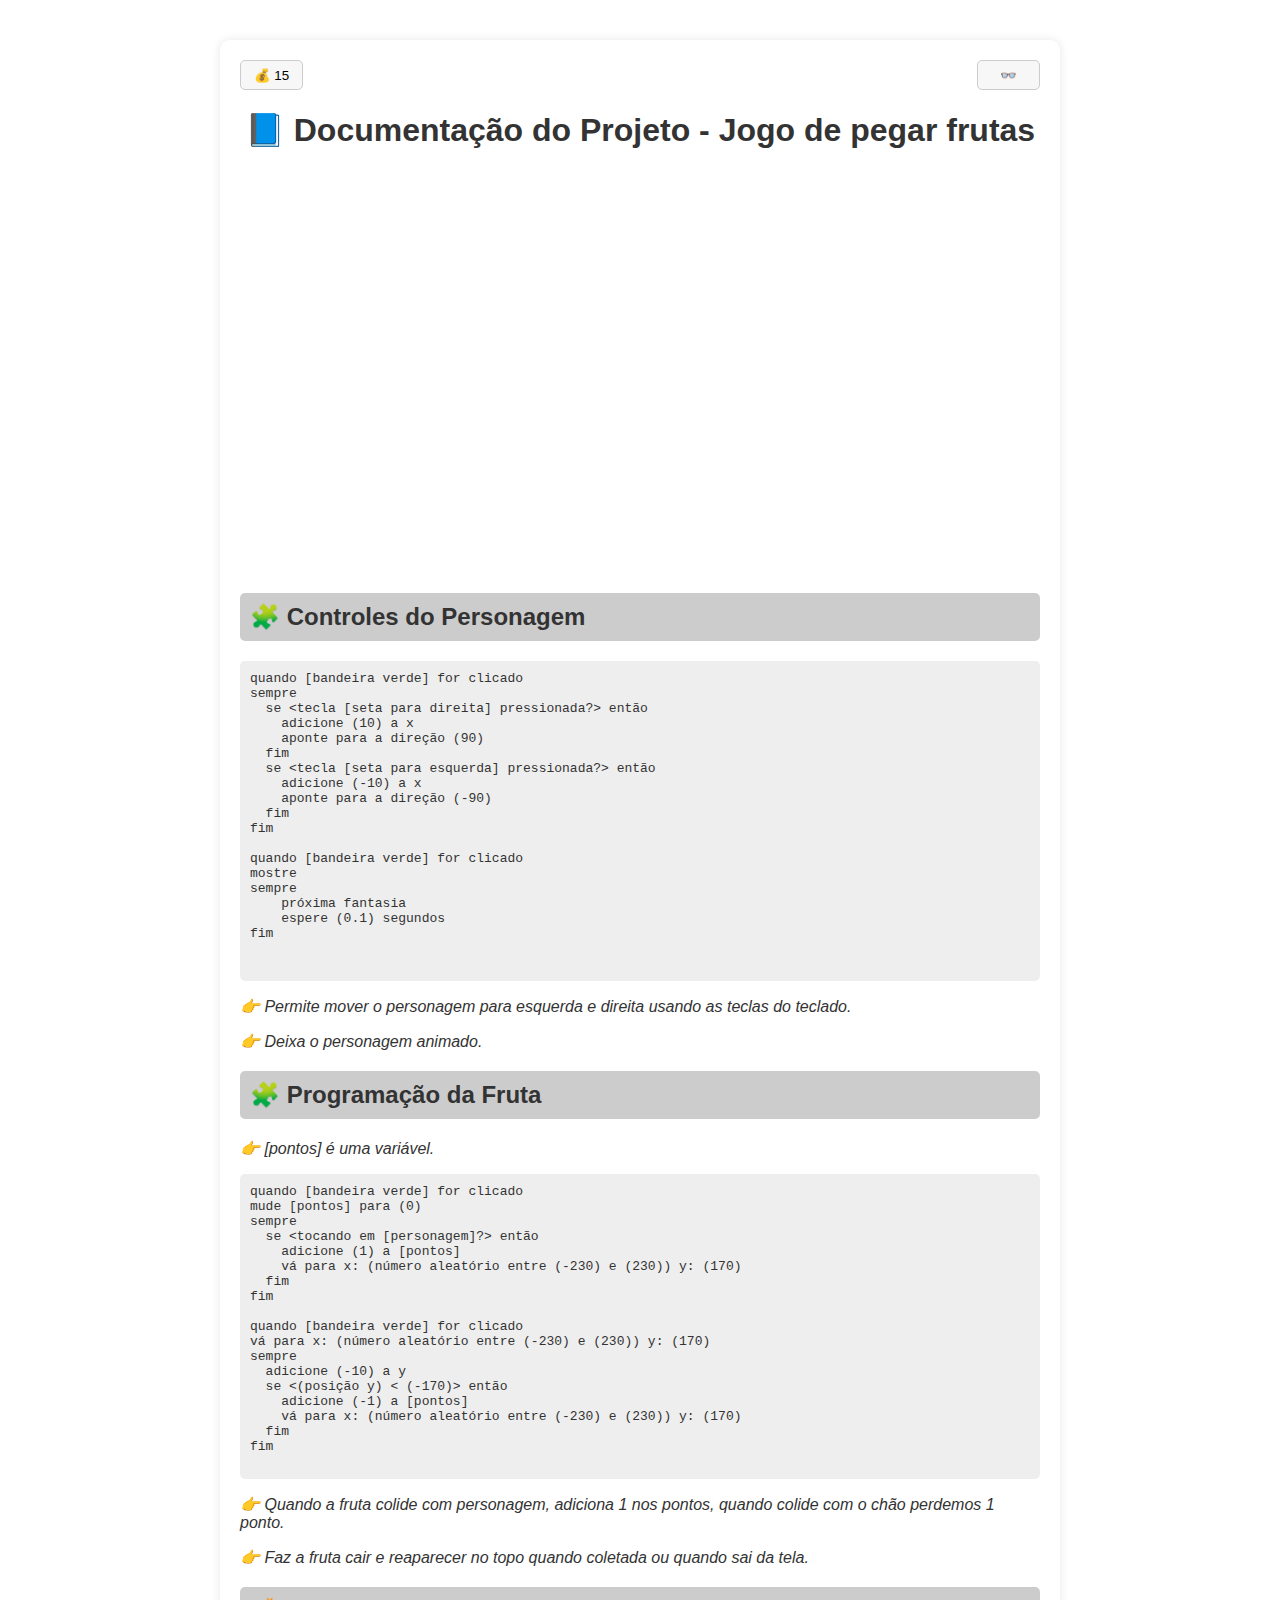
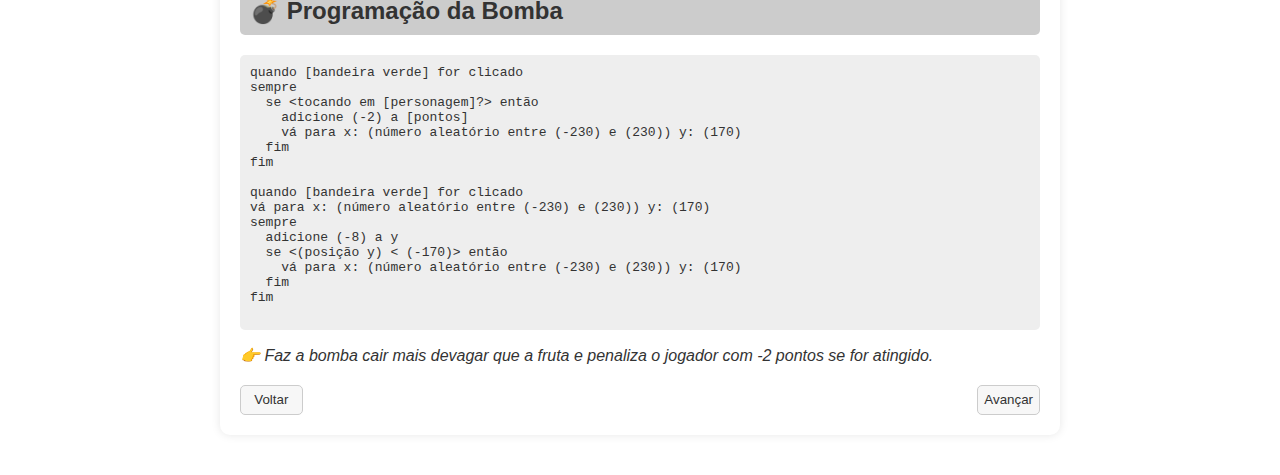
<file: jogo3.html>
<!DOCTYPE html>
<html lang="pt-BR">
<head>
  <meta charset="UTF-8">
  <meta name="viewport" content="width=device-width, initial-scale=1.0">
  <title>Exercícios</title>
  <link rel="stylesheet" href="jogo3.css">
  <link rel="icon" type="image/png" href="./img/logo0remov.png">
</head>
<body>
  <div class="btt">
    <button class="avancar">💰 15</button>
    <button class="avancar" onclick="toggleDarkMode()">👓</button>
  </div>
  <h1 class="tit">📘 Documentação do Projeto - Jogo de pegar frutas</h1>

  <div class="image">
    <iframe src="https://scratch.mit.edu/projects/1197614606/embed" allowtransparency="true" width="485" height="402" frameborder="0" scrolling="no" allowfullscreen></iframe>
  </div>

  <div class="bloco">
    <h2>🧩 Controles do Personagem</h2>
    <pre>
quando [bandeira verde] for clicado
sempre
  se &lt;tecla [seta para direita] pressionada?&gt; então
    adicione (10) a x
    aponte para a direção (90)
  fim
  se &lt;tecla [seta para esquerda] pressionada?&gt; então
    adicione (-10) a x
    aponte para a direção (-90)
  fim
fim

quando [bandeira verde] for clicado
mostre
sempre
    próxima fantasia
    espere (0.1) segundos
fim
      
    </pre>
    <p class="explicacao">👉 Permite mover o personagem para esquerda e direita usando as teclas do teclado.</p>
    <p class="explicacao">👉 Deixa o personagem animado.</p>
  </div>

  <div class="bloco">
    <h2>🧩 Programação da Fruta</h2>
    <p class="explicacao">👉 [pontos] é uma variável.</p>
    <pre>
quando [bandeira verde] for clicado
mude [pontos] para (0)
sempre
  se &lt;tocando em [personagem]?&gt; então
    adicione (1) a [pontos]
    vá para x: (número aleatório entre (-230) e (230)) y: (170)
  fim
fim

quando [bandeira verde] for clicado
vá para x: (número aleatório entre (-230) e (230)) y: (170)
sempre
  adicione (-10) a y
  se &lt;(posição y) &lt; (-170)&gt; então
    adicione (-1) a [pontos]
    vá para x: (número aleatório entre (-230) e (230)) y: (170)
  fim
fim
    </pre>
    <p class="explicacao">👉 Quando a fruta colide com personagem, adiciona 1 nos pontos, quando colide com o chão perdemos 1 ponto.</p>
    <p class="explicacao">👉 Faz a fruta cair e reaparecer no topo quando coletada ou quando sai da tela.</p>
  </div>

  <div class="bloco">
    <h2>💣 Programação da Bomba</h2>
    <pre>
quando [bandeira verde] for clicado
sempre
  se &lt;tocando em [personagem]?&gt; então
    adicione (-2) a [pontos]
    vá para x: (número aleatório entre (-230) e (230)) y: (170)
  fim
fim

quando [bandeira verde] for clicado
vá para x: (número aleatório entre (-230) e (230)) y: (170)
sempre
  adicione (-8) a y
  se &lt;(posição y) &lt; (-170)&gt; então
    vá para x: (número aleatório entre (-230) e (230)) y: (170)
  fim
fim
          </pre>
    <p class="explicacao">👉 Faz a bomba cair mais devagar que a fruta e penaliza o jogador com -2 pontos se for atingido.</p>
  </div>

  <div class="bt">
    <button class="voltar">
      <a href="./jogo2.html">Voltar</a>
  </button>
    <button class="avancar">
      <a href="./jogo4.html">Avançar</a>
    </button>
  </div>
  <script src="./script.js"></script>

</body>
</html>
</file>
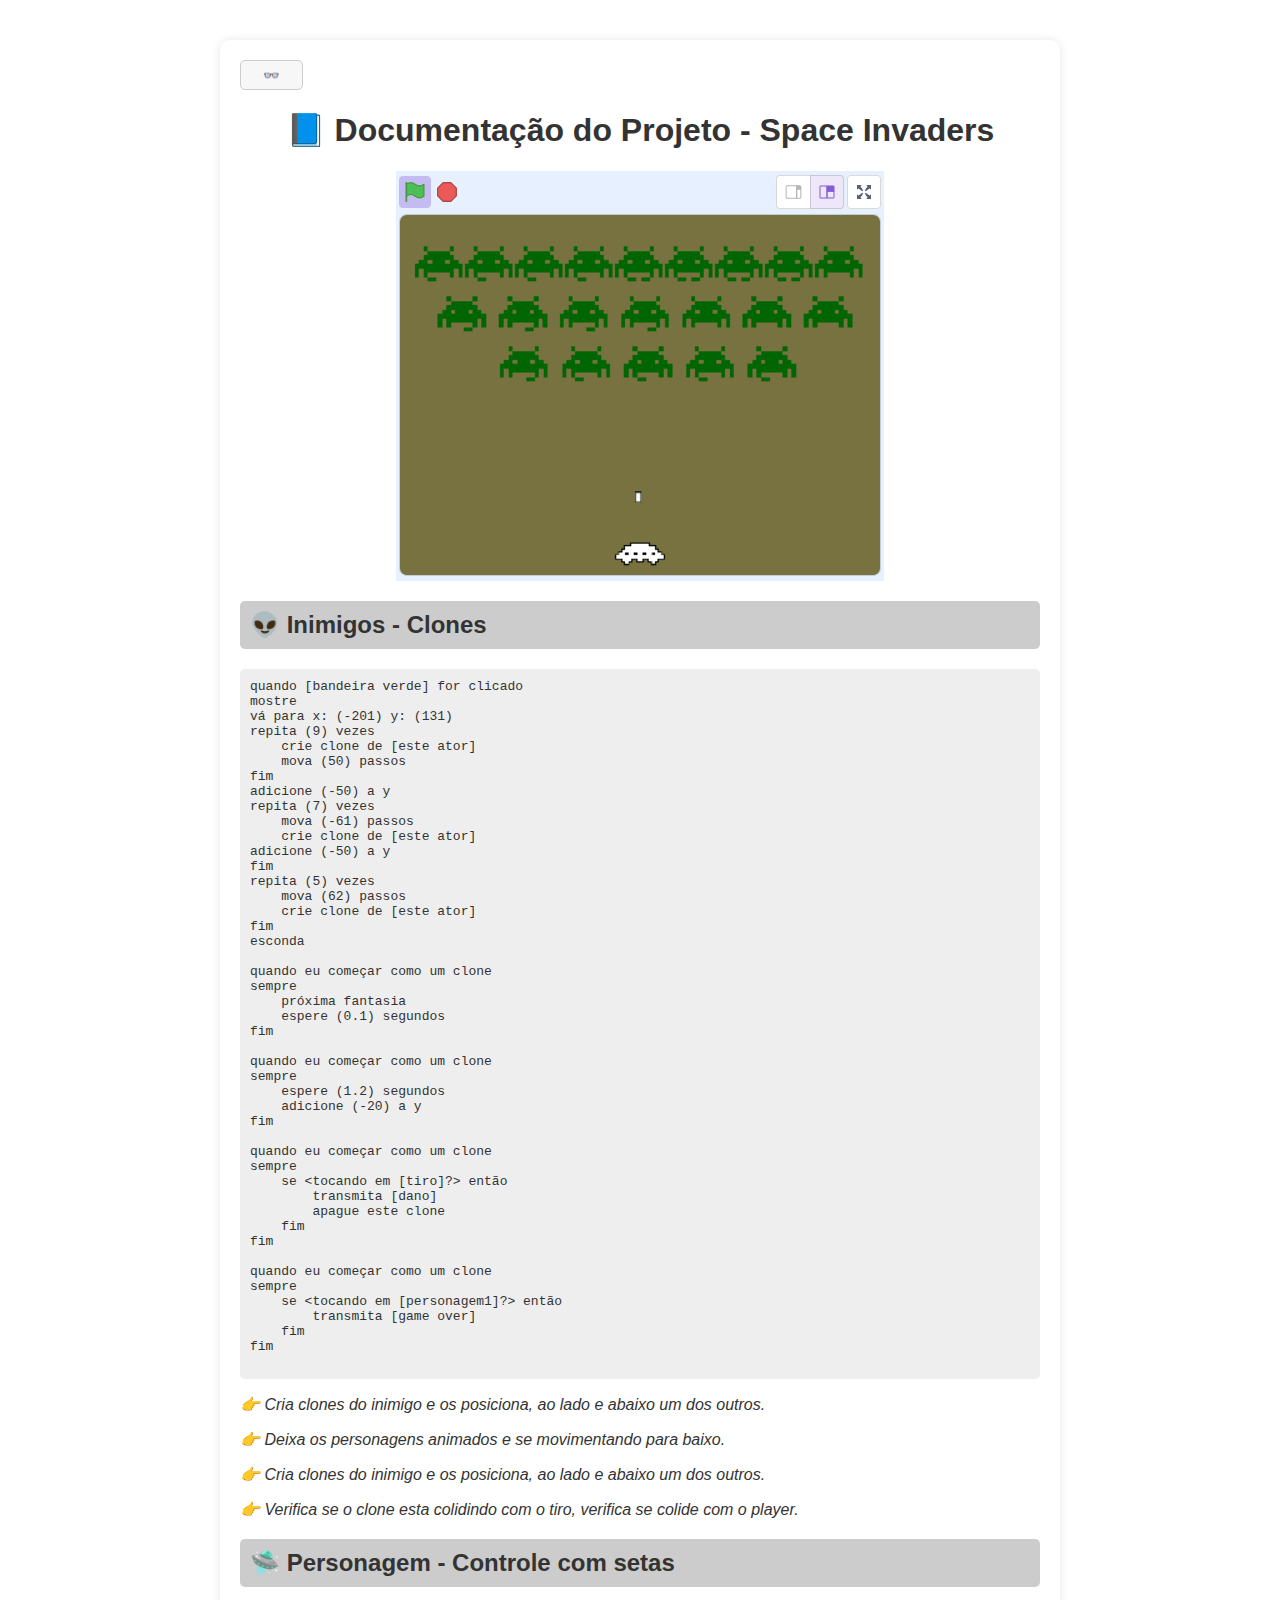
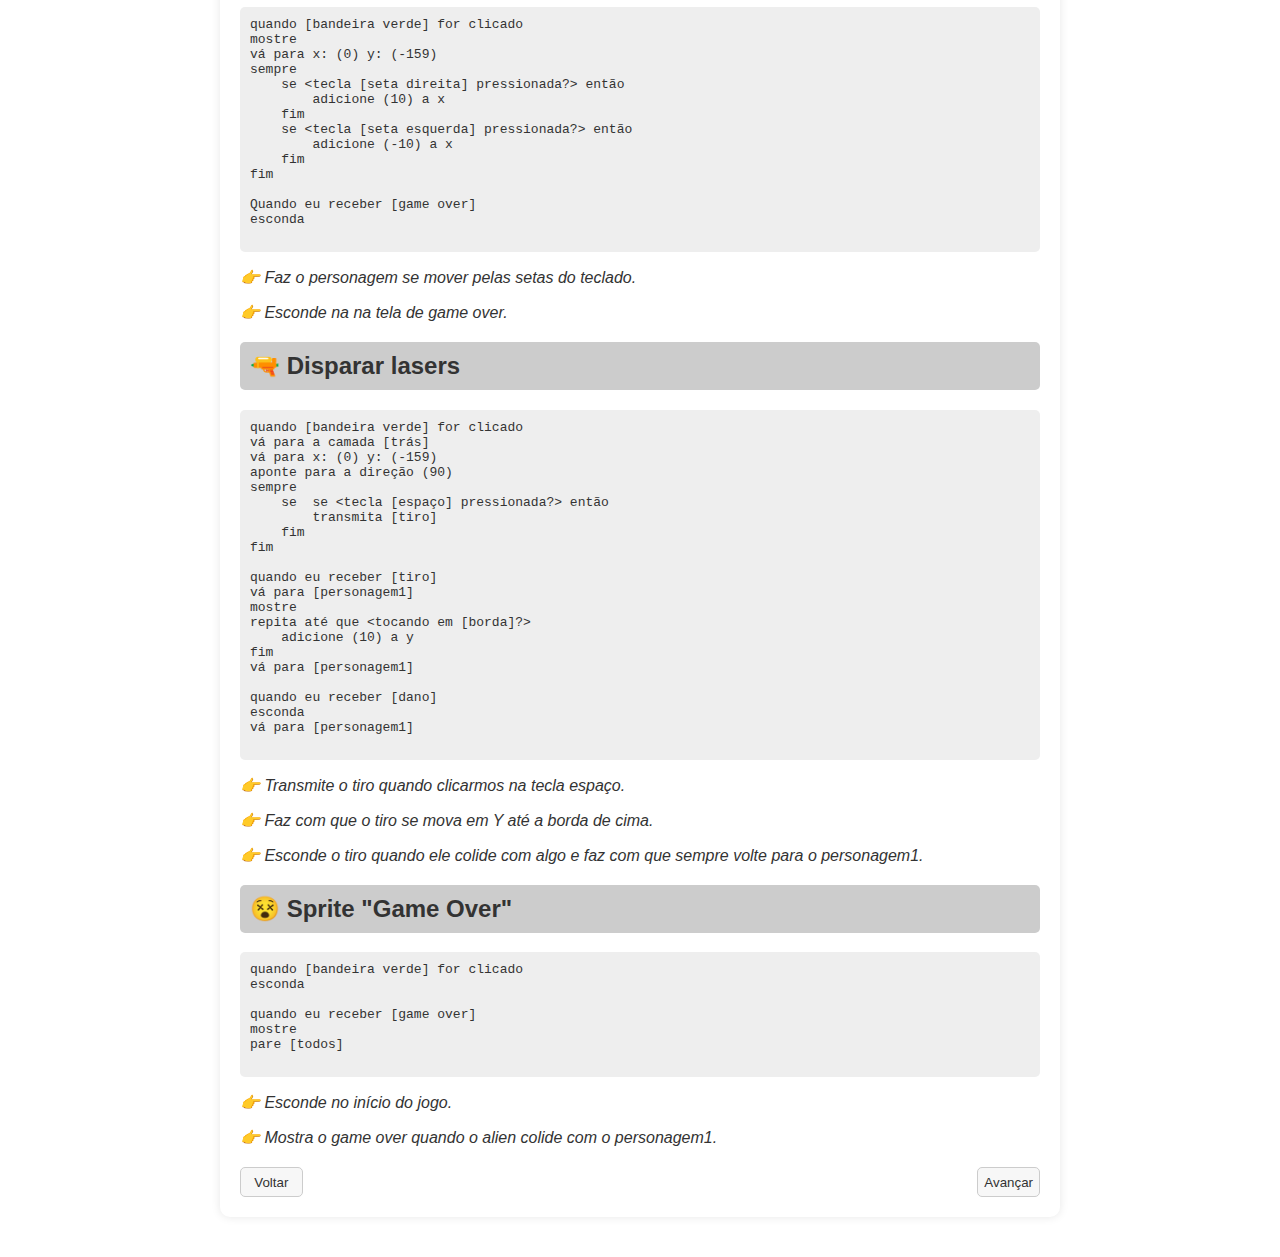
<file: jogo4.html>
<!DOCTYPE html>
<html lang="pt-BR">
<head>
  <meta charset="UTF-8">
  <meta name="viewport" content="width=device-width, initial-scale=1.0">
  <title>Exercícios</title>
  <link rel="stylesheet" href="./jogo4.css">
  <link rel="icon" type="image/png" href="./img/logo0remov.png">
</head>
<body>
    <div class="btt">
        <button class="avancar" onclick="toggleDarkMode()">👓</button>
      </div>
  <h1 class="tit">📘 Documentação do Projeto - Space Invaders</h1>
  <div class="image">
    <img src="./img/spaceInvaders.PNG" alt="Personagem One Piece">
  </div>
  <div class="bloco">
    <h2>👽 Inimigos - Clones</h2>
    <pre>
quando [bandeira verde] for clicado
mostre
vá para x: (-201) y: (131)
repita (9) vezes
    crie clone de [este ator]
    mova (50) passos
fim
adicione (-50) a y
repita (7) vezes
    mova (-61) passos
    crie clone de [este ator]
adicione (-50) a y
fim
repita (5) vezes
    mova (62) passos
    crie clone de [este ator]
fim
esconda

quando eu começar como um clone
sempre
    próxima fantasia
    espere (0.1) segundos
fim

quando eu começar como um clone
sempre
    espere (1.2) segundos
    adicione (-20) a y
fim

quando eu começar como um clone
sempre
    se &lt;tocando em [tiro]?&gt; então
        transmita [dano]
        apague este clone
    fim
fim

quando eu começar como um clone
sempre
    se &lt;tocando em [personagem1]?&gt; então
        transmita [game over]
    fim
fim
    </pre>
    <p class="explicacao">👉 Cria clones do inimigo e os posiciona, ao lado e abaixo um dos outros.</p>
    <p class="explicacao">👉 Deixa os personagens animados e se movimentando para baixo.</p>
    <p class="explicacao">👉 Cria clones do inimigo e os posiciona, ao lado e abaixo um dos outros.</p>
    <p class="explicacao">👉 Verifica se o clone esta colidindo com o tiro, verifica se colide com o player.</p>
  </div>

  <div class="bloco">
    <h2>🛸 Personagem - Controle com setas</h2>
    <pre>
quando [bandeira verde] for clicado
mostre
vá para x: (0) y: (-159)
sempre
    se &lt;tecla [seta direita] pressionada?&gt; então
        adicione (10) a x
    fim
    se &lt;tecla [seta esquerda] pressionada?&gt; então
        adicione (-10) a x
    fim
fim

Quando eu receber [game over]
esconda
    </pre>
    <p class="explicacao">👉 Faz o personagem se mover pelas setas do teclado.</p>
    <p class="explicacao">👉 Esconde na na tela de game over.</p>
  </div>

  <div class="bloco">

    <h2>🔫 Disparar lasers</h2>
    <pre>
quando [bandeira verde] for clicado
vá para a camada [trás]
vá para x: (0) y: (-159)
aponte para a direção (90)
sempre
    se  se &lt;tecla [espaço] pressionada?&gt; então
        transmita [tiro]
    fim
fim

quando eu receber [tiro]
vá para [personagem1]
mostre
repita até que &lt;tocando em [borda]?&gt;
    adicione (10) a y
fim
vá para [personagem1]

quando eu receber [dano]
esconda
vá para [personagem1]
    </pre>
    <p class="explicacao">👉 Transmite o tiro quando clicarmos na tecla espaço.</p>
    <p class="explicacao">👉 Faz com que o tiro se mova em Y até a borda de cima.</p>
    <p class="explicacao">👉 Esconde o tiro quando ele colide com algo e faz com que sempre volte para o personagem1.</p>
  </div>

  <div class="bloco">

    <h2>😵 Sprite "Game Over"</h2>
    <pre>
quando [bandeira verde] for clicado
esconda

quando eu receber [game over]
mostre
pare [todos]
    </pre>
    <p class="explicacao">👉 Esconde no início do jogo.</p>
    <p class="explicacao">👉 Mostra o game over quando o alien colide com o personagem1.</p>
  </div>

  <div class="bt">
    <button class="voltar">
      <a href="./jogo3.html">Voltar</a>
  </button>
    <button class="avancar">
      <a href="./jogo5.html">Avançar</a>
  </button>
  </div>
  <script src="./script.js"></script>

</body>
</html>
</file>
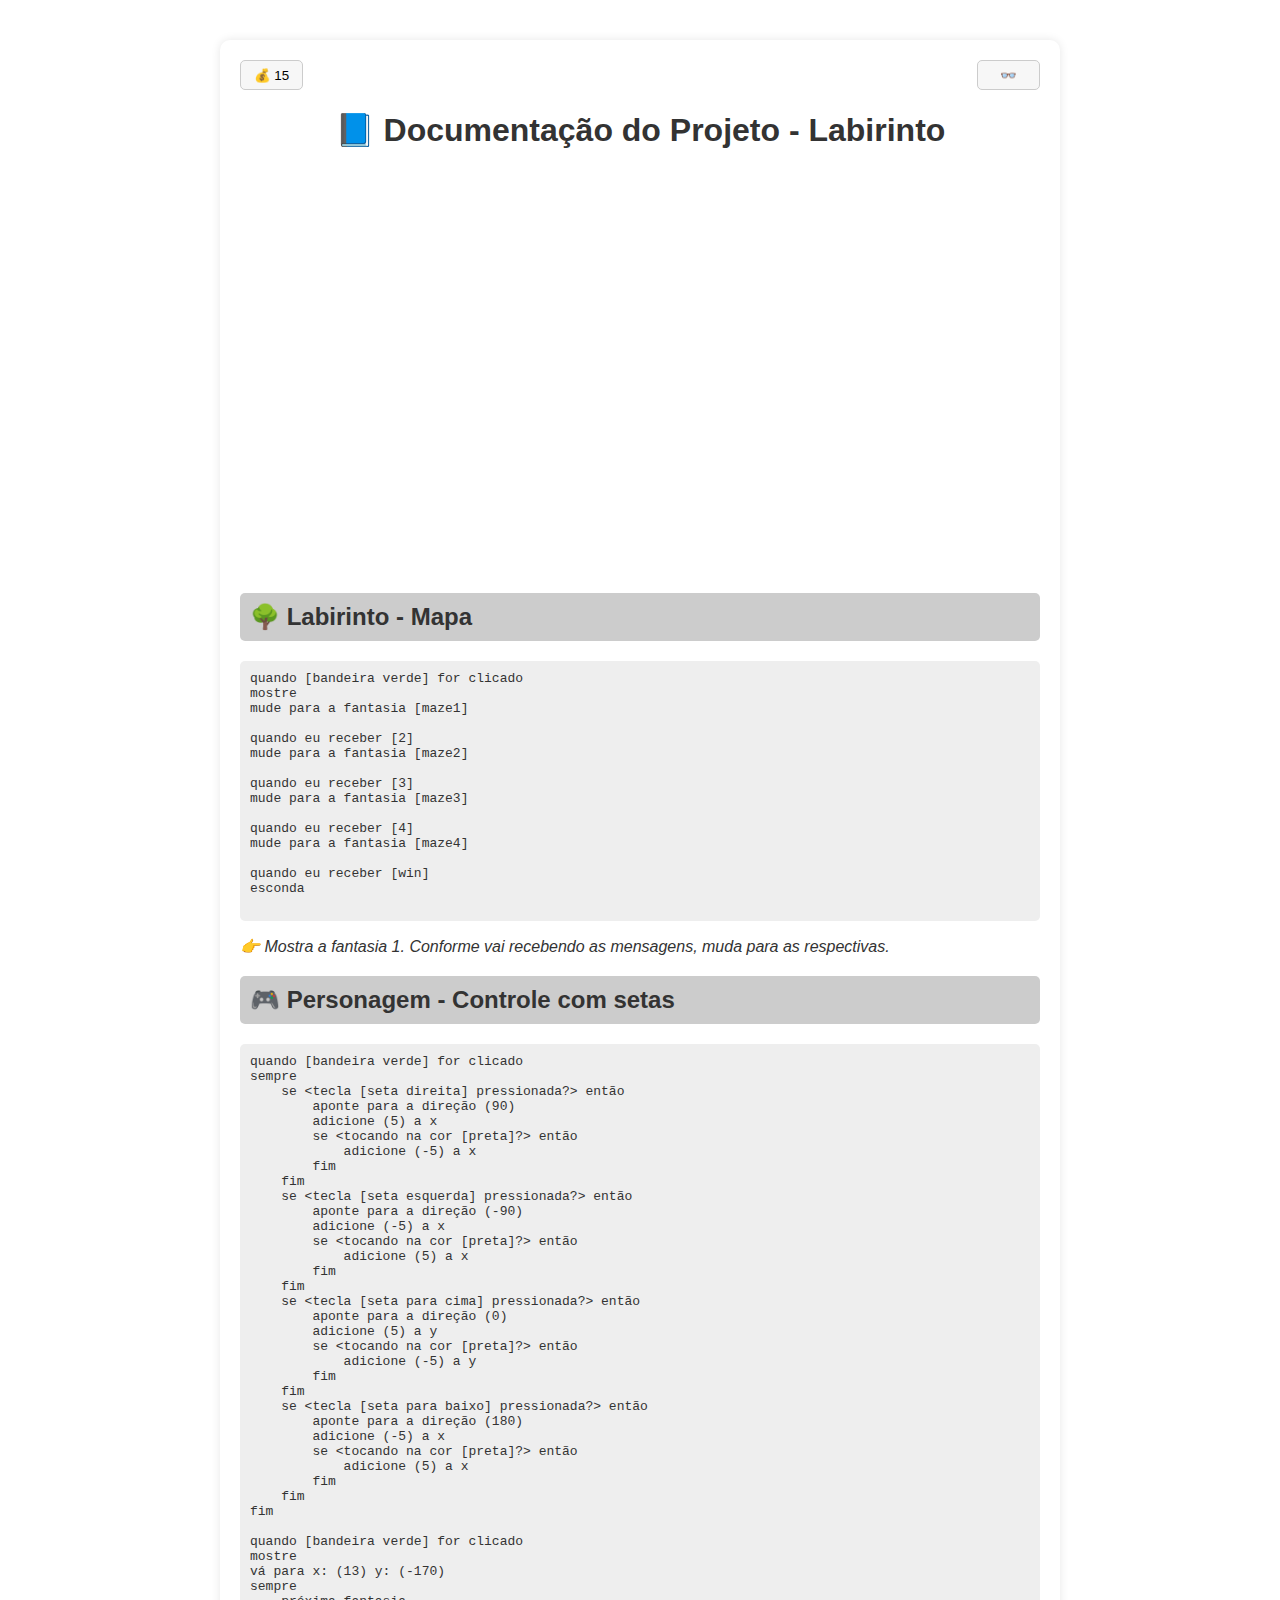
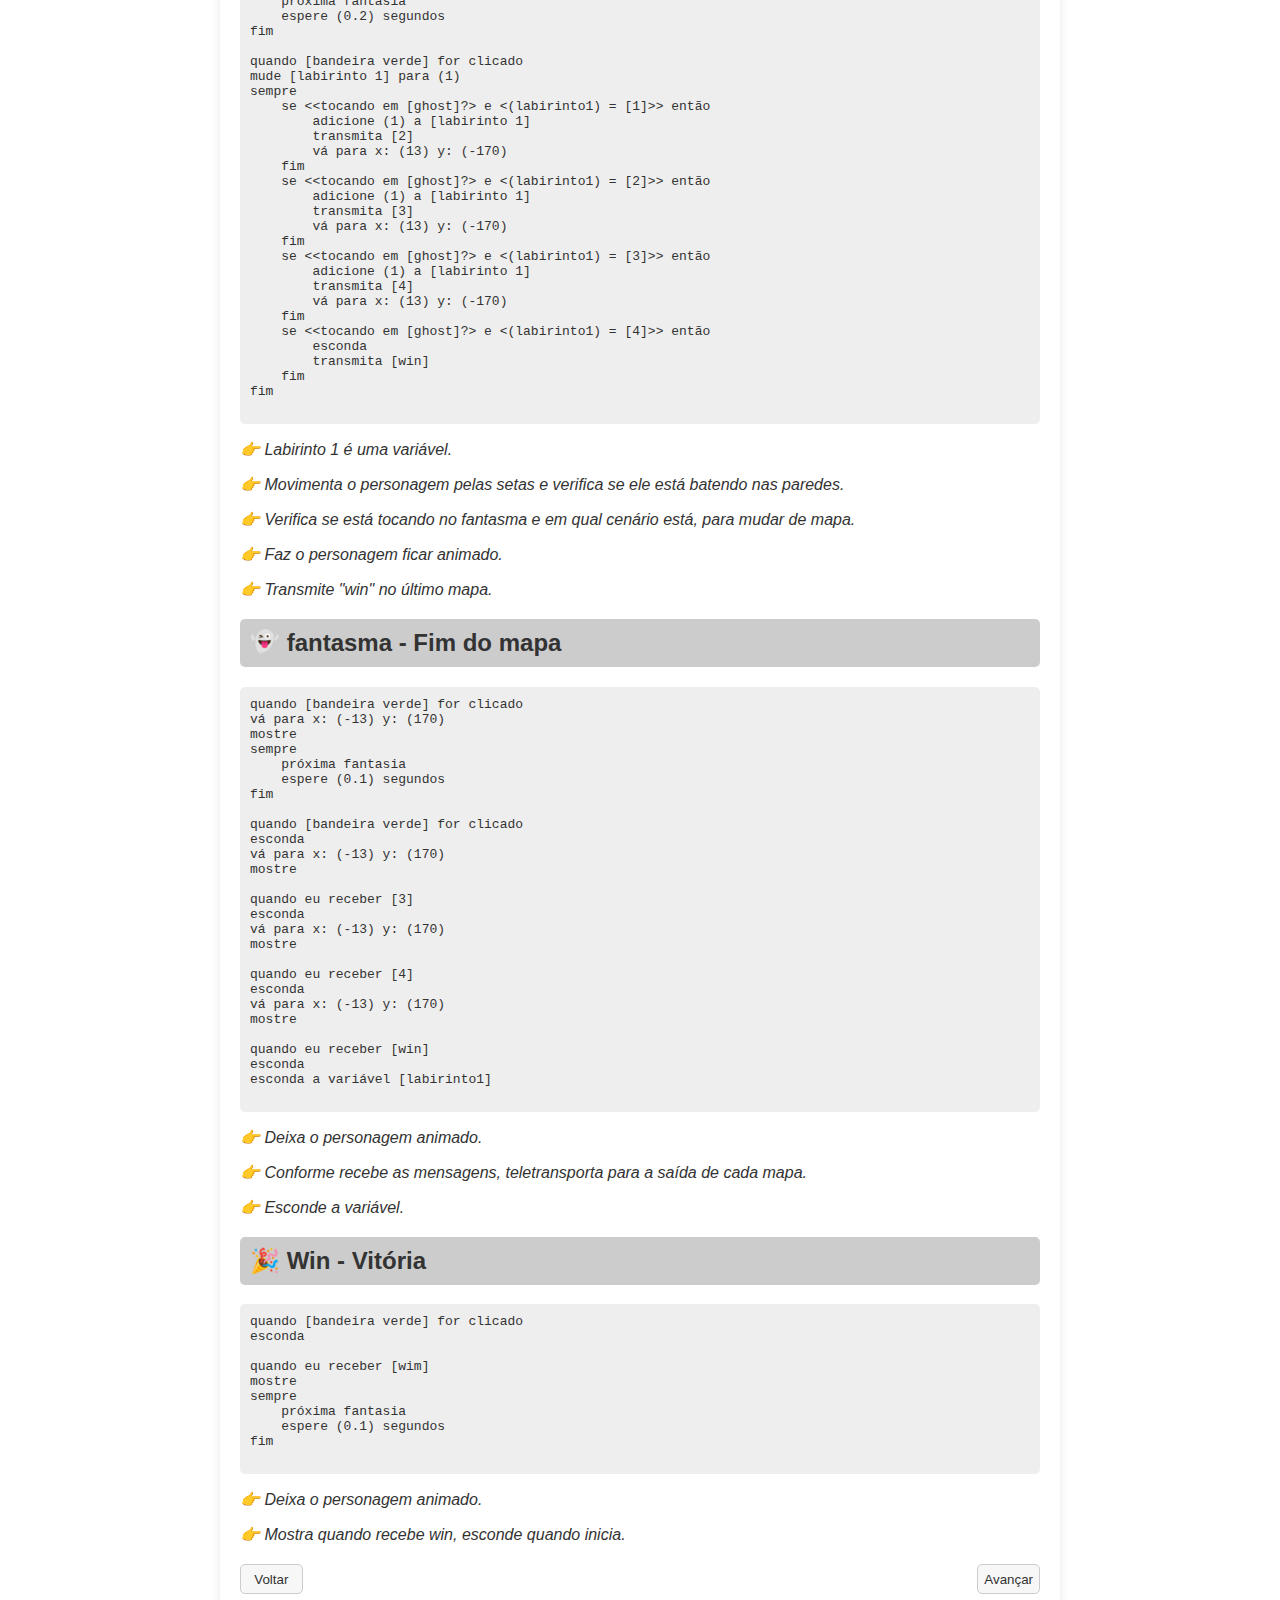
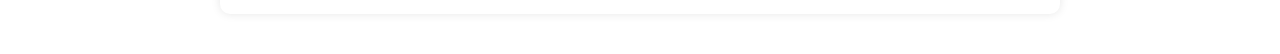
<file: jogo5.html>
<!DOCTYPE html>
<html lang="pt-BR">
<head>
  <meta charset="UTF-8">
  <meta name="viewport" content="width=device-width, initial-scale=1.0">
  <title>Exercícios</title>
  <link rel="stylesheet" href="./jogo5.css">
  <link rel="icon" type="image/png" href="./img/logo0remov.png">
</head>
<body>
    <div class="btt">
    <button class="avancar">💰 15</button>
        <button class="avancar" onclick="toggleDarkMode()">👓</button>
      </div>
  <h1 class="tit">📘 Documentação do Projeto - Labirinto</h1>
  <div class="image">
    <iframe src="https://scratch.mit.edu/projects/1197621049/embed" allowtransparency="true" width="485" height="402" frameborder="0" scrolling="no" allowfullscreen></iframe>
  </div>
  <div class="bloco">
    <h2>🌳 Labirinto - Mapa</h2>
    <pre>
quando [bandeira verde] for clicado
mostre
mude para a fantasia [maze1]

quando eu receber [2]
mude para a fantasia [maze2]

quando eu receber [3]
mude para a fantasia [maze3]

quando eu receber [4]
mude para a fantasia [maze4]

quando eu receber [win]
esconda
    </pre>
    <p class="explicacao">👉 Mostra a fantasia 1. Conforme vai recebendo as mensagens, muda para as respectivas.</p>
  </div>
  <div class="bloco">
    <h2>🎮 Personagem - Controle com setas</h2>
    <pre>
quando [bandeira verde] for clicado
sempre
    se &lt;tecla [seta direita] pressionada?&gt; então
        aponte para a direção (90)
        adicione (5) a x
        se &lt;tocando na cor [preta]?&gt; então
            adicione (-5) a x
        fim
    fim
    se &lt;tecla [seta esquerda] pressionada?&gt; então
        aponte para a direção (-90)
        adicione (-5) a x
        se &lt;tocando na cor [preta]?&gt; então
            adicione (5) a x
        fim
    fim
    se &lt;tecla [seta para cima] pressionada?&gt; então
        aponte para a direção (0)
        adicione (5) a y
        se &lt;tocando na cor [preta]?&gt; então
            adicione (-5) a y
        fim
    fim  
    se &lt;tecla [seta para baixo] pressionada?&gt; então
        aponte para a direção (180)
        adicione (-5) a x
        se &lt;tocando na cor [preta]?&gt; então
            adicione (5) a x
        fim
    fim
fim

quando [bandeira verde] for clicado
mostre
vá para x: (13) y: (-170)
sempre
    próxima fantasia
    espere (0.2) segundos
fim

quando [bandeira verde] for clicado
mude [labirinto 1] para (1)
sempre
    se &lt;&lt;tocando em [ghost]?&gt; e &lt;(labirinto1) = [1]&gt;&gt; então
        adicione (1) a [labirinto 1]
        transmita [2]
        vá para x: (13) y: (-170)
    fim
    se &lt;&lt;tocando em [ghost]?&gt; e &lt;(labirinto1) = [2]&gt;&gt; então
        adicione (1) a [labirinto 1]
        transmita [3]
        vá para x: (13) y: (-170)
    fim
    se &lt;&lt;tocando em [ghost]?&gt; e &lt;(labirinto1) = [3]&gt;&gt; então
        adicione (1) a [labirinto 1]
        transmita [4]
        vá para x: (13) y: (-170)
    fim
    se &lt;&lt;tocando em [ghost]?&gt; e &lt;(labirinto1) = [4]&gt;&gt; então
        esconda
        transmita [win]
    fim
fim
    </pre>
    <p class="explicacao">👉 Labirinto 1 é uma variável.</p>
    <p class="explicacao">👉 Movimenta o personagem pelas setas e verifica se ele está batendo nas paredes.</p>
    <p class="explicacao">👉 Verifica se está tocando no fantasma e em qual cenário está, para mudar de mapa.</p>
    <p class="explicacao">👉 Faz o personagem ficar animado.</p>
    <p class="explicacao">👉 Transmite "win" no último mapa.</p>
  </div>
  <div class="bloco">
    <h2>👻 fantasma - Fim do mapa</h2>
    <pre>
quando [bandeira verde] for clicado
vá para x: (-13) y: (170)
mostre
sempre
    próxima fantasia
    espere (0.1) segundos
fim

quando [bandeira verde] for clicado
esconda
vá para x: (-13) y: (170)
mostre

quando eu receber [3]
esconda
vá para x: (-13) y: (170)
mostre

quando eu receber [4]
esconda
vá para x: (-13) y: (170)
mostre

quando eu receber [win]
esconda
esconda a variável [labirinto1]
    </pre>
    <p class="explicacao">👉 Deixa o personagem animado.</p>
    <p class="explicacao">👉 Conforme recebe as mensagens, teletransporta para a saída de cada mapa.</p>
    <p class="explicacao">👉 Esconde a variável.</p>
  </div>

  <div class="bloco">
    <h2>🎉 Win - Vitória</h2>
    <pre>
quando [bandeira verde] for clicado
esconda

quando eu receber [wim]
mostre
sempre
    próxima fantasia
    espere (0.1) segundos
fim
    </pre>
    <p class="explicacao">👉 Deixa o personagem animado.</p>
    <p class="explicacao">👉 Mostra quando recebe win, esconde quando inicia.</p>
  </div>

  <div class="bt">
    <button class="voltar">
      <a href="./jogo4.html">Voltar</a>
  </button>
    <button class="avancar">
      <a href="./jogo6.html">Avançar</a>
  </button>
  </div>
  <script src="./script.js"></script>

</body>
</html>
</file>
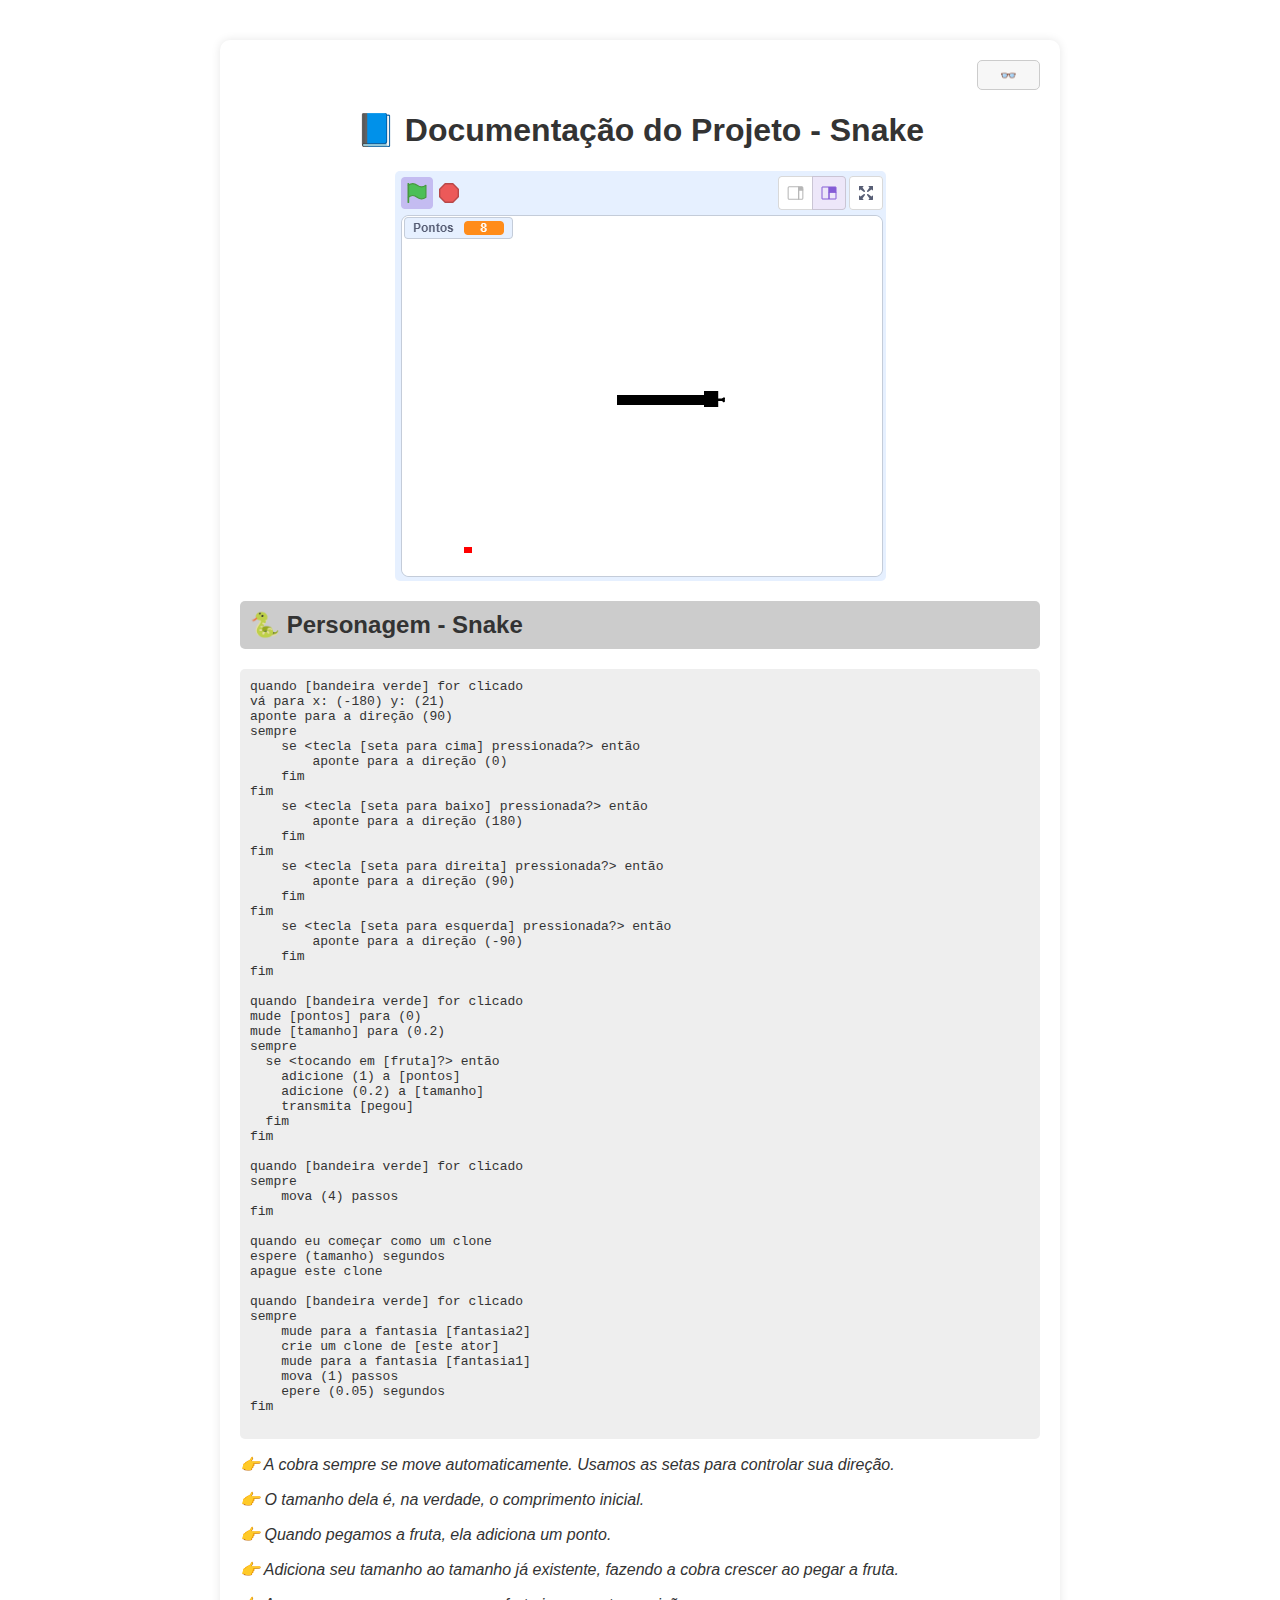
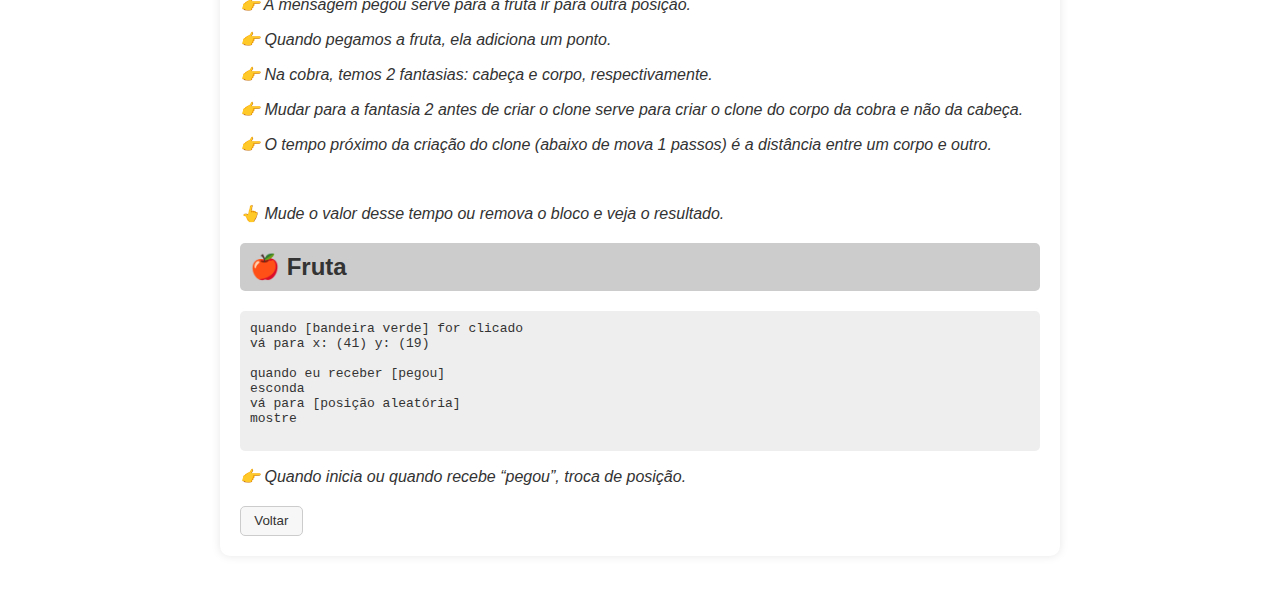
<file: jogo6.html>
<!DOCTYPE html>
<html lang="pt-BR">
<head>
  <meta charset="UTF-8">
  <meta name="viewport" content="width=device-width, initial-scale=1.0">
  <title>Exercícios</title>
  <link rel="stylesheet" href="./jogo6.css">
  <link rel="icon" type="image/png" href="./img/logo0remov.png">
</head>
<body>
    <div class="btt">
        <button class="avancar" onclick="toggleDarkMode()">👓</button>
      </div>
  <h1 class="tit">📘 Documentação do Projeto - Snake</h1>
  <div class="image">
    <img src="./img/cobrinha.PNG" alt="Personagem One Piece">
  </div>
  <div class="bloco">
    <h2>🐍 Personagem - Snake</h2>
    <pre>
quando [bandeira verde] for clicado
vá para x: (-180) y: (21)
aponte para a direção (90)
sempre
    se &lt;tecla [seta para cima] pressionada?&gt; então
        aponte para a direção (0)
    fim
fim
    se &lt;tecla [seta para baixo] pressionada?&gt; então
        aponte para a direção (180)
    fim
fim
    se &lt;tecla [seta para direita] pressionada?&gt; então
        aponte para a direção (90)
    fim
fim
    se &lt;tecla [seta para esquerda] pressionada?&gt; então
        aponte para a direção (-90)
    fim
fim

quando [bandeira verde] for clicado
mude [pontos] para (0)
mude [tamanho] para (0.2)
sempre
  se &lt;tocando em [fruta]?&gt; então
    adicione (1) a [pontos]
    adicione (0.2) a [tamanho]
    transmita [pegou]
  fim
fim

quando [bandeira verde] for clicado
sempre
    mova (4) passos
fim

quando eu começar como um clone
espere (tamanho) segundos
apague este clone

quando [bandeira verde] for clicado
sempre
    mude para a fantasia [fantasia2]
    crie um clone de [este ator]
    mude para a fantasia [fantasia1]
    mova (1) passos
    epere (0.05) segundos
fim
    </pre>
    <p class="explicacao">👉 A cobra sempre se move automaticamente. Usamos as setas para controlar sua direção.</p>
    <p class="explicacao">👉 O tamanho dela é, na verdade, o comprimento inicial.</p>
    <p class="explicacao">👉 Quando pegamos a fruta, ela adiciona um ponto.</p>
    <p class="explicacao">👉 Adiciona seu tamanho ao tamanho já existente, fazendo a cobra crescer ao pegar a fruta.</p>
    <p class="explicacao">👉 A mensagem pegou serve para a fruta ir para outra posição.</p>
    <p class="explicacao">👉 Quando pegamos a fruta, ela adiciona um ponto.</p>
    <p class="explicacao">👉 Na cobra, temos 2 fantasias: cabeça e corpo, respectivamente.</p>
    <p class="explicacao">👉 Mudar para a fantasia 2 antes de criar o clone serve para criar o clone do corpo da cobra e não da cabeça.</p>
    <p class="explicacao">👉 O tempo próximo da criação do clone (abaixo de mova 1 passos) é a distância entre um corpo e outro.</p>
    <br>
    <p class="explicacao">👆 Mude o valor desse tempo ou remova o bloco e veja o resultado.</p>
  </div>
  <div class="bloco">
    <h2>🍎 Fruta</h2>
    <pre>
quando [bandeira verde] for clicado
vá para x: (41) y: (19)

quando eu receber [pegou]
esconda
vá para [posição aleatória]
mostre
    </pre>
    <p class="explicacao">👉 Quando inicia ou quando recebe “pegou”, troca de posição.</p>
  </div>
 
  <div class="bt">
    <button class="voltar">
      <a href="./jogo5.html">Voltar</a>
  </button>
    <!-- <button class="avancar">
      <a href="./jogo6.html">Avançar</a>
  </button> -->
  </div>
  <script src="./script.js"></script>

</body>
</html>
</file>
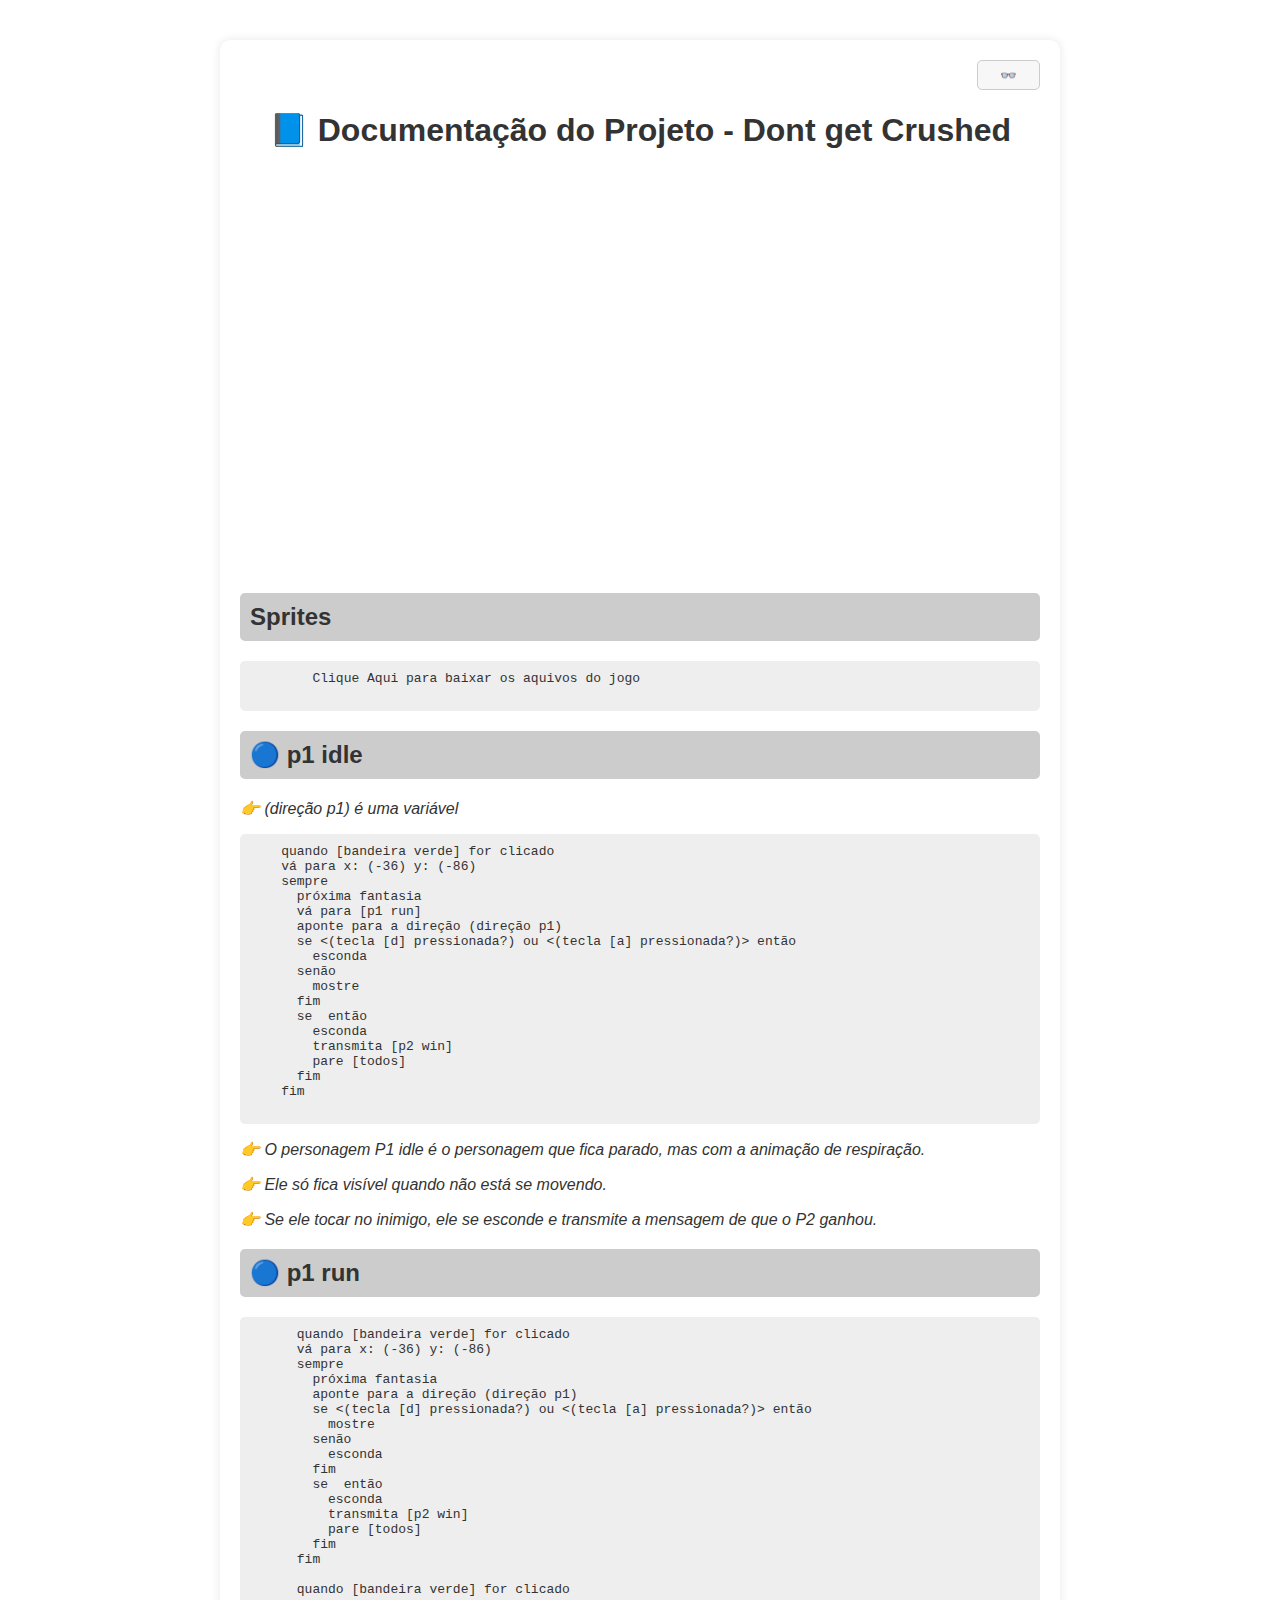
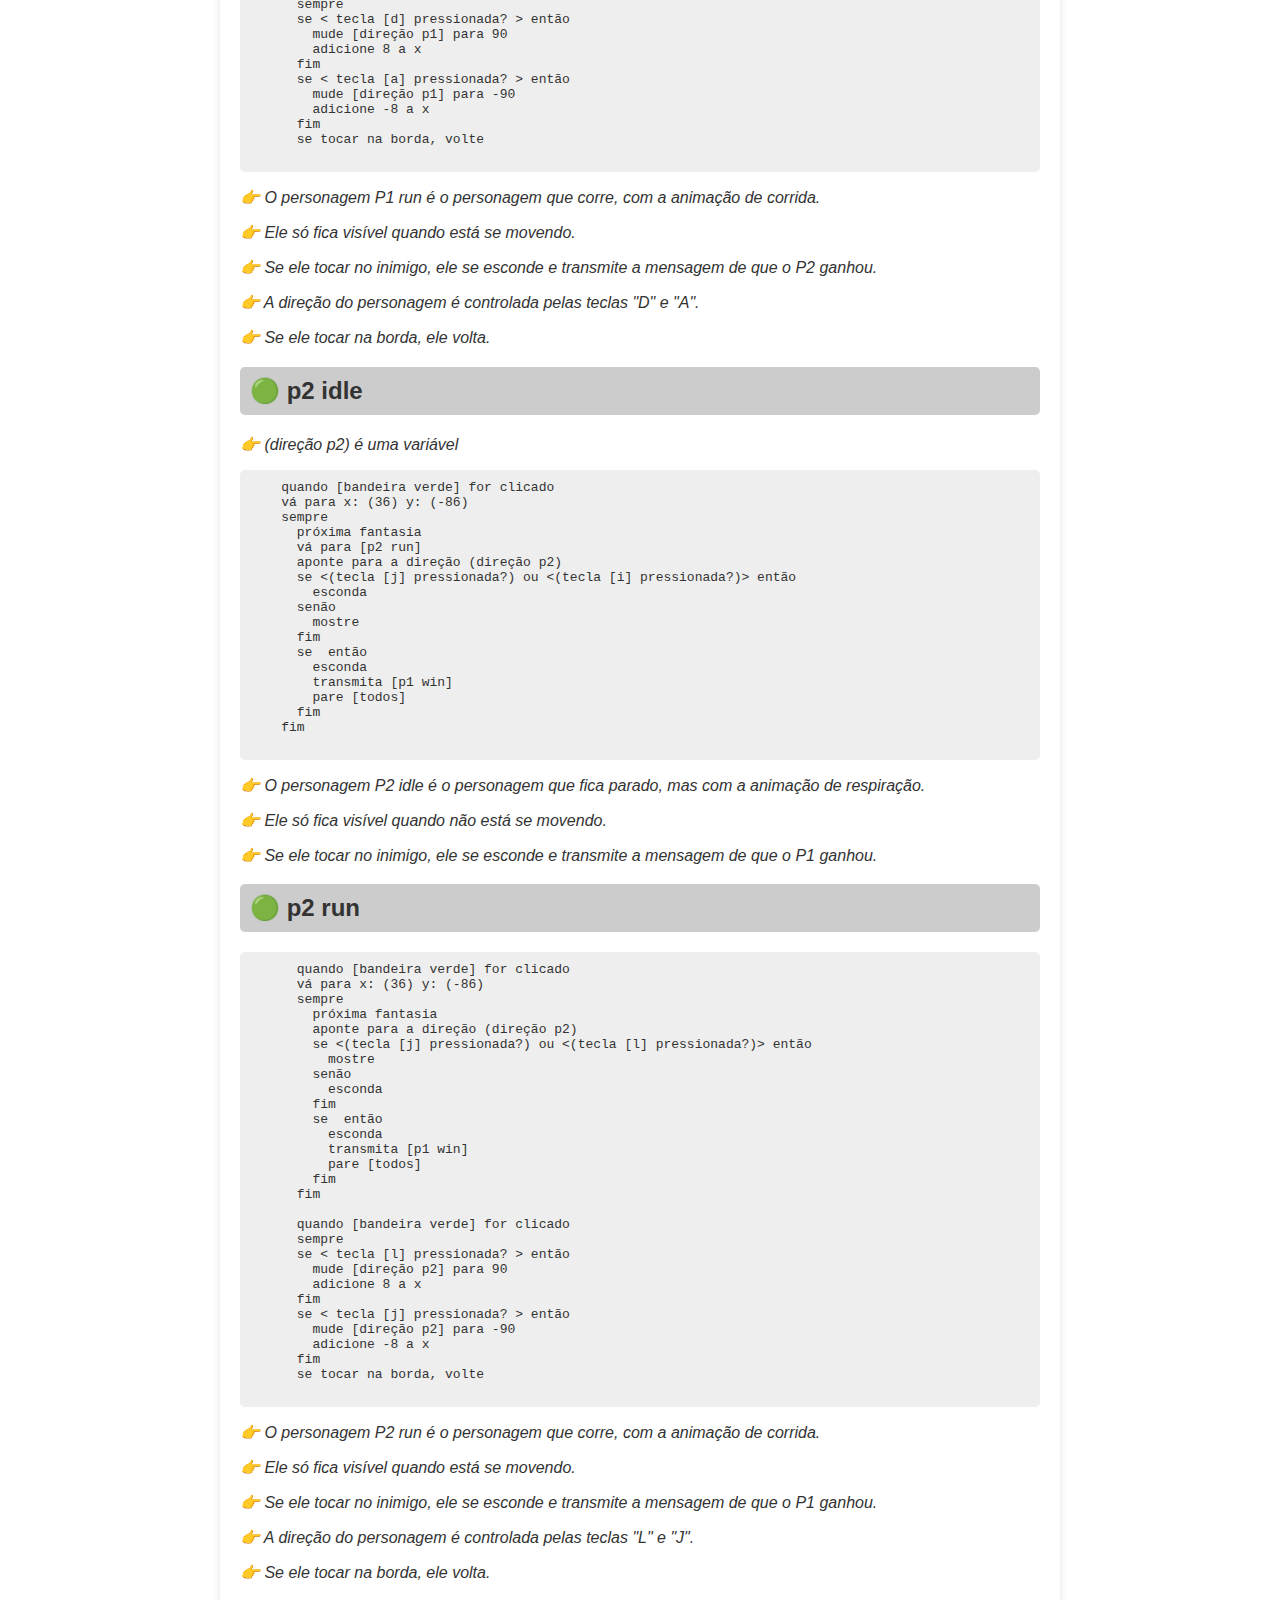
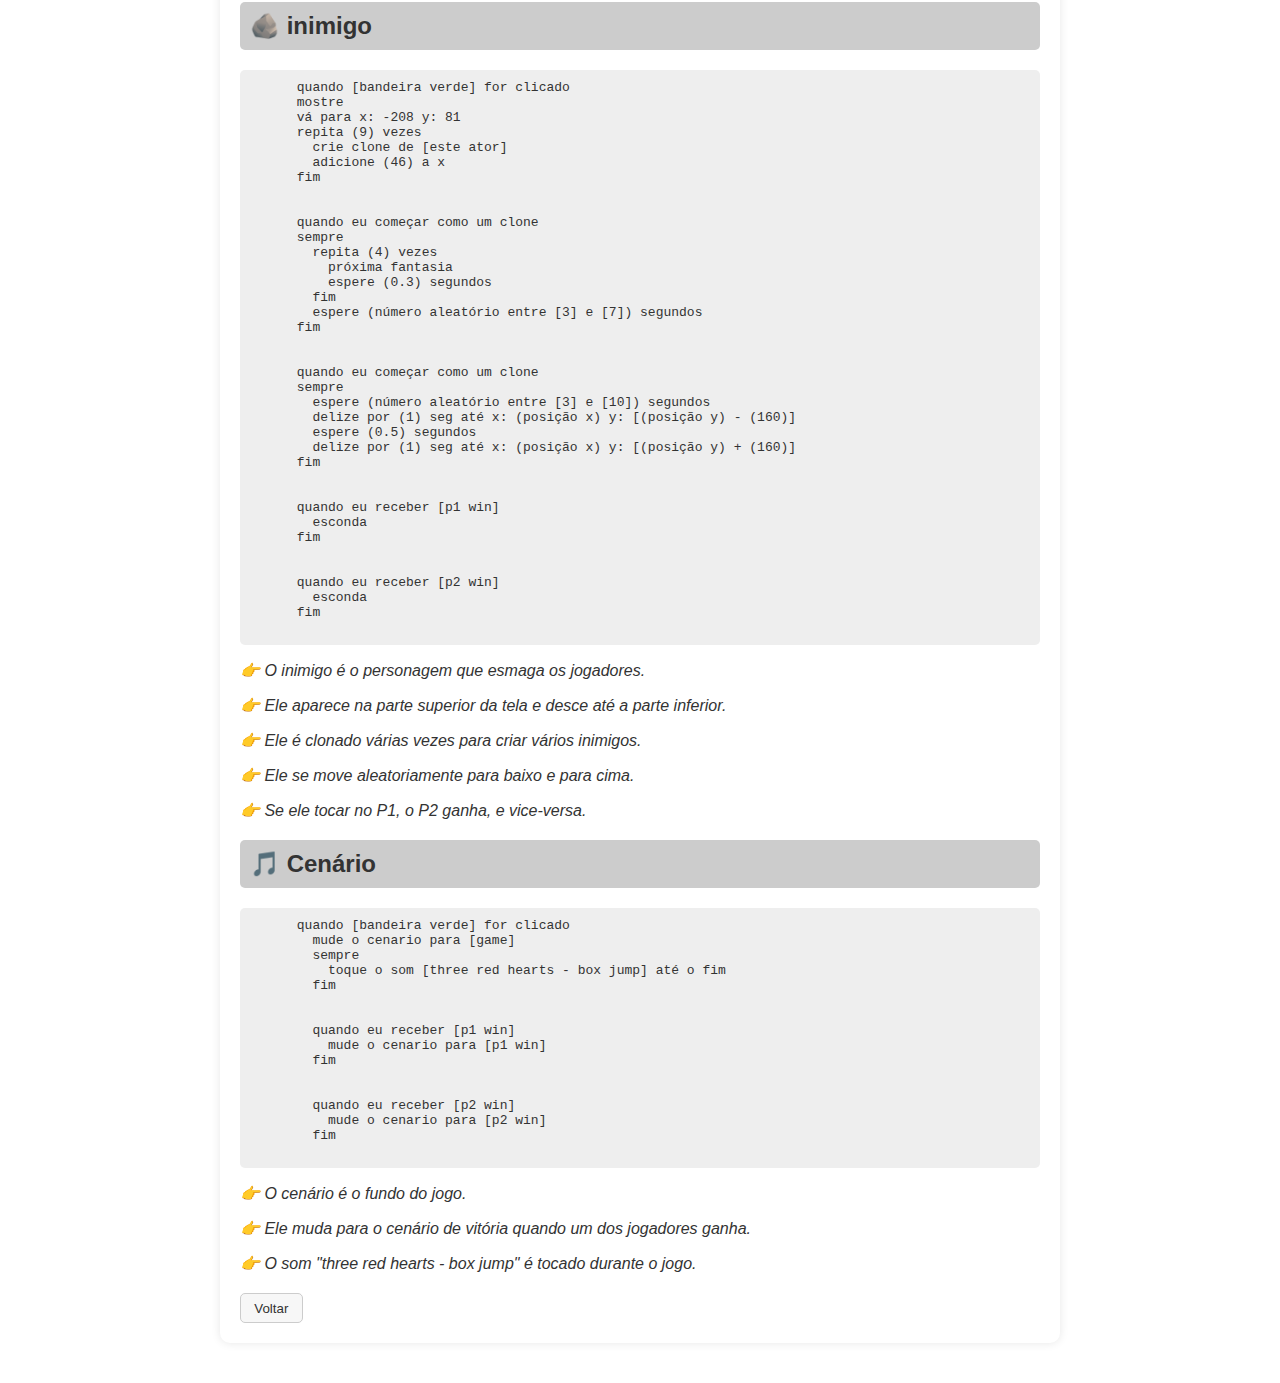
<file: jogo7.html>
<!DOCTYPE html>
<html lang="pt-BR">
<head>
  <meta charset="UTF-8">
  <meta name="viewport" content="width=device-width, initial-scale=1.0">
  <title>Exercícios</title>
  <link rel="stylesheet" href="./jogo7.css">
  <link rel="icon" type="image/png" href="./img/logo0remov.png">
</head>
<body>
  <div class="btt">
    <button class="avancar" onclick="toggleDarkMode()">👓</button>
  </div>
  <h1 class="tit">📘 Documentação do Projeto - Dont get Crushed</h1>
  <div class="image">
    <iframe src="https://scratch.mit.edu/projects/1197008919/embed" allowtransparency="true" width="485" height="402" frameborder="0" scrolling="no" allowfullscreen></iframe>
  </div>
  <div class="bloco">
    <h2>Sprites</h2>
    <pre>
        <a href="./sprites/Arquivos do jogo7.zip">Clique Aqui para baixar os aquivos do jogo</a>
    </pre>    
  </div>

  <div class="bloco">
    <h2>🔵 p1 idle</h2>
  </div>
  <p class="explicacao">👉 (direção p1) é uma variável</p>
  <pre>
    quando [bandeira verde] for clicado
    vá para x: (-36) y: (-86)
    sempre
      próxima fantasia
      vá para [p1 run]
      aponte para a direção (direção p1)
      se <(tecla [d] pressionada?) ou <(tecla [a] pressionada?)> então
        esconda
      senão
        mostre
      fim
      se <tocando em [inimigo]> então
        esconda
        transmita [p2 win]
        pare [todos]
      fim
    fim
  </pre>
  <p class="explicacao">👉 O personagem P1 idle é o personagem que fica parado, mas com a animação de respiração.</p>
  <p class="explicacao">👉 Ele só fica visível quando não está se movendo.</p>
  <p class="explicacao">👉 Se ele tocar no inimigo, ele se esconde e transmite a mensagem de que o P2 ganhou.</p>
  <div class="bloco">
    <h2>🔵 p1 run</h2>
    <pre>
      quando [bandeira verde] for clicado
      vá para x: (-36) y: (-86)
      sempre
        próxima fantasia
        aponte para a direção (direção p1)
        se <(tecla [d] pressionada?) ou <(tecla [a] pressionada?)> então
          mostre
        senão
          esconda
        fim
        se <tocando em [inimigo]> então
          esconda
          transmita [p2 win]
          pare [todos]
        fim
      fim

      quando [bandeira verde] for clicado
      sempre
      se < tecla [d] pressionada? > então
        mude [direção p1] para 90
        adicione 8 a x
      fim
      se < tecla [a] pressionada? > então
        mude [direção p1] para -90
        adicione -8 a x
      fim
      se tocar na borda, volte
    </pre>
    <p class="explicacao">👉 O personagem P1 run é o personagem que corre, com a animação de corrida.</p>
    <p class="explicacao">👉 Ele só fica visível quando está se movendo.</p>
    <p class="explicacao">👉 Se ele tocar no inimigo, ele se esconde e transmite a mensagem de que o P2 ganhou.</p>
    <p class="explicacao">👉 A direção do personagem é controlada pelas teclas "D" e "A".</p>
    <p class="explicacao">👉 Se ele tocar na borda, ele volta.</p>
  </div>


  <div class="bloco">
    <h2>🟢 p2 idle</h2>
  </div>
  <p class="explicacao">👉 (direção p2) é uma variável</p>
  <pre>
    quando [bandeira verde] for clicado
    vá para x: (36) y: (-86)
    sempre
      próxima fantasia
      vá para [p2 run]
      aponte para a direção (direção p2)
      se <(tecla [j] pressionada?) ou <(tecla [i] pressionada?)> então
        esconda
      senão
        mostre
      fim
      se <tocando em [inimigo]> então
        esconda
        transmita [p1 win]
        pare [todos]
      fim
    fim
  </pre>
  <p class="explicacao">👉 O personagem P2 idle é o personagem que fica parado, mas com a animação de respiração.</p>
  <p class="explicacao">👉 Ele só fica visível quando não está se movendo.</p>
  <p class="explicacao">👉 Se ele tocar no inimigo, ele se esconde e transmite a mensagem de que o P1 ganhou.</p>
  <div class="bloco">
    <h2>🟢 p2 run</h2>
    <pre>
      quando [bandeira verde] for clicado
      vá para x: (36) y: (-86)
      sempre
        próxima fantasia
        aponte para a direção (direção p2)
        se <(tecla [j] pressionada?) ou <(tecla [l] pressionada?)> então
          mostre
        senão
          esconda
        fim
        se <tocando em [inimigo]> então
          esconda
          transmita [p1 win]
          pare [todos]
        fim
      fim

      quando [bandeira verde] for clicado
      sempre
      se < tecla [l] pressionada? > então
        mude [direção p2] para 90
        adicione 8 a x
      fim
      se < tecla [j] pressionada? > então
        mude [direção p2] para -90
        adicione -8 a x
      fim
      se tocar na borda, volte
    </pre>
    <p class="explicacao">👉 O personagem P2 run é o personagem que corre, com a animação de corrida.</p>
    <p class="explicacao">👉 Ele só fica visível quando está se movendo.</p>
    <p class="explicacao">👉 Se ele tocar no inimigo, ele se esconde e transmite a mensagem de que o P1 ganhou.</p>
    <p class="explicacao">👉 A direção do personagem é controlada pelas teclas "L" e "J".</p>
    <p class="explicacao">👉 Se ele tocar na borda, ele volta.</p>
  </div>

  <div class="bloco">
    <h2>🪨 inimigo</h2>
    <pre>
      quando [bandeira verde] for clicado
      mostre
      vá para x: -208 y: 81
      repita (9) vezes
        crie clone de [este ator]
        adicione (46) a x
      fim


      quando eu começar como um clone
      sempre
        repita (4) vezes
          próxima fantasia
          espere (0.3) segundos
        fim
        espere (número aleatório entre [3] e [7]) segundos
      fim


      quando eu começar como um clone
      sempre
        espere (número aleatório entre [3] e [10]) segundos
        delize por (1) seg até x: (posição x) y: [(posição y) - (160)]
        espere (0.5) segundos
        delize por (1) seg até x: (posição x) y: [(posição y) + (160)]
      fim


      quando eu receber [p1 win]
        esconda
      fim


      quando eu receber [p2 win]
        esconda
      fim
    </pre>
    <p class="explicacao">👉 O inimigo é o personagem que esmaga os jogadores.</p>
    <p class="explicacao">👉 Ele aparece na parte superior da tela e desce até a parte inferior.</p>
    <p class="explicacao">👉 Ele é clonado várias vezes para criar vários inimigos.</p>
    <p class="explicacao">👉 Ele se move aleatoriamente para baixo e para cima.</p>
    <p class="explicacao">👉 Se ele tocar no P1, o P2 ganha, e vice-versa.</p>
  </div>

  <div class="bloco">
    <h2>🎵 Cenário</h2>
    <pre>
      quando [bandeira verde] for clicado
        mude o cenario para [game]
        sempre
          toque o som [three red hearts - box jump] até o fim
        fim


        quando eu receber [p1 win]
          mude o cenario para [p1 win]
        fim


        quando eu receber [p2 win]
          mude o cenario para [p2 win]
        fim
    </pre>
    <p class="explicacao">👉 O cenário é o fundo do jogo.</p>
    <p class="explicacao">👉 Ele muda para o cenário de vitória quando um dos jogadores ganha.</p>
    <p class="explicacao">👉 O som "three red hearts - box jump" é tocado durante o jogo.</p>

  </div>
 
  <div class="bt">
    <button class="voltar">
      <a href="./jogo6.html">Voltar</a>
  </button>
    <!-- <button class="avancar">
      <a href="./jogo8.html">Avançar</a>
  </button> -->
  </div>
  <script src="./script.js"></script>

</body>
</html>
</file>
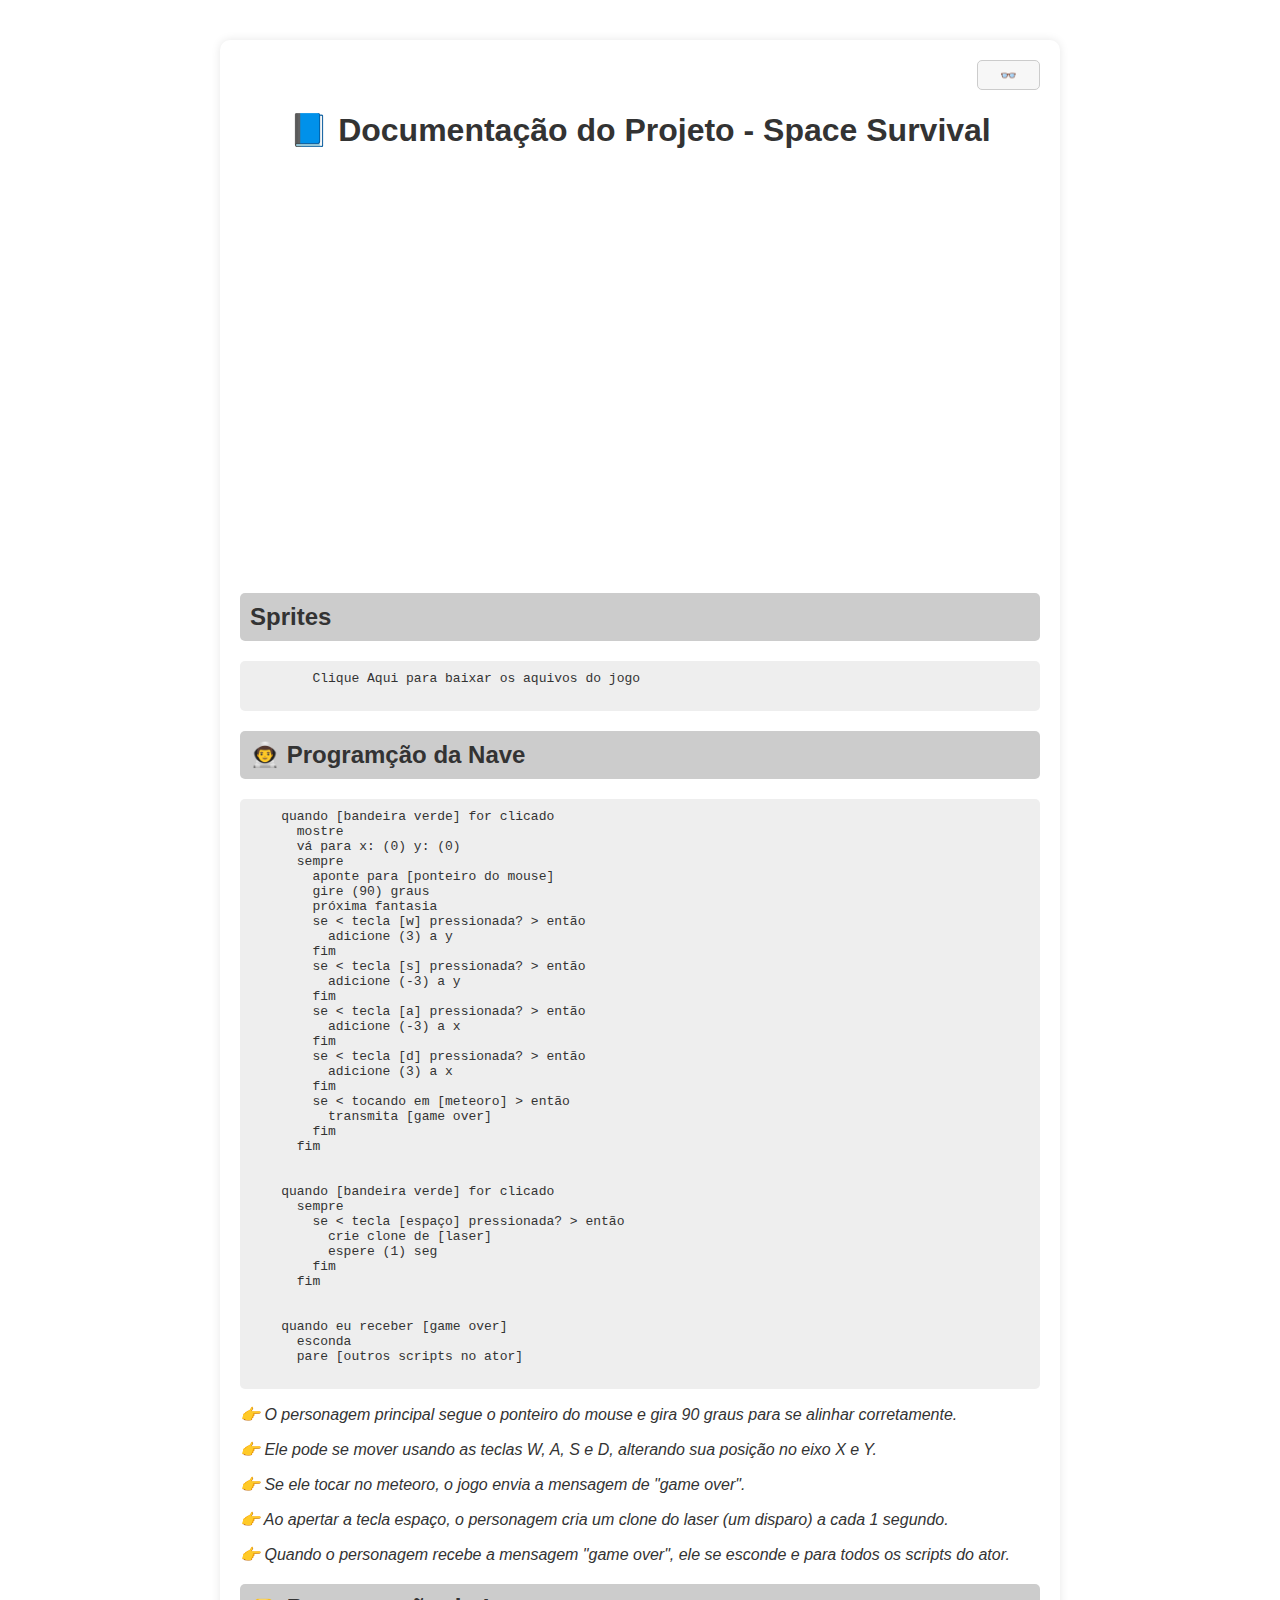
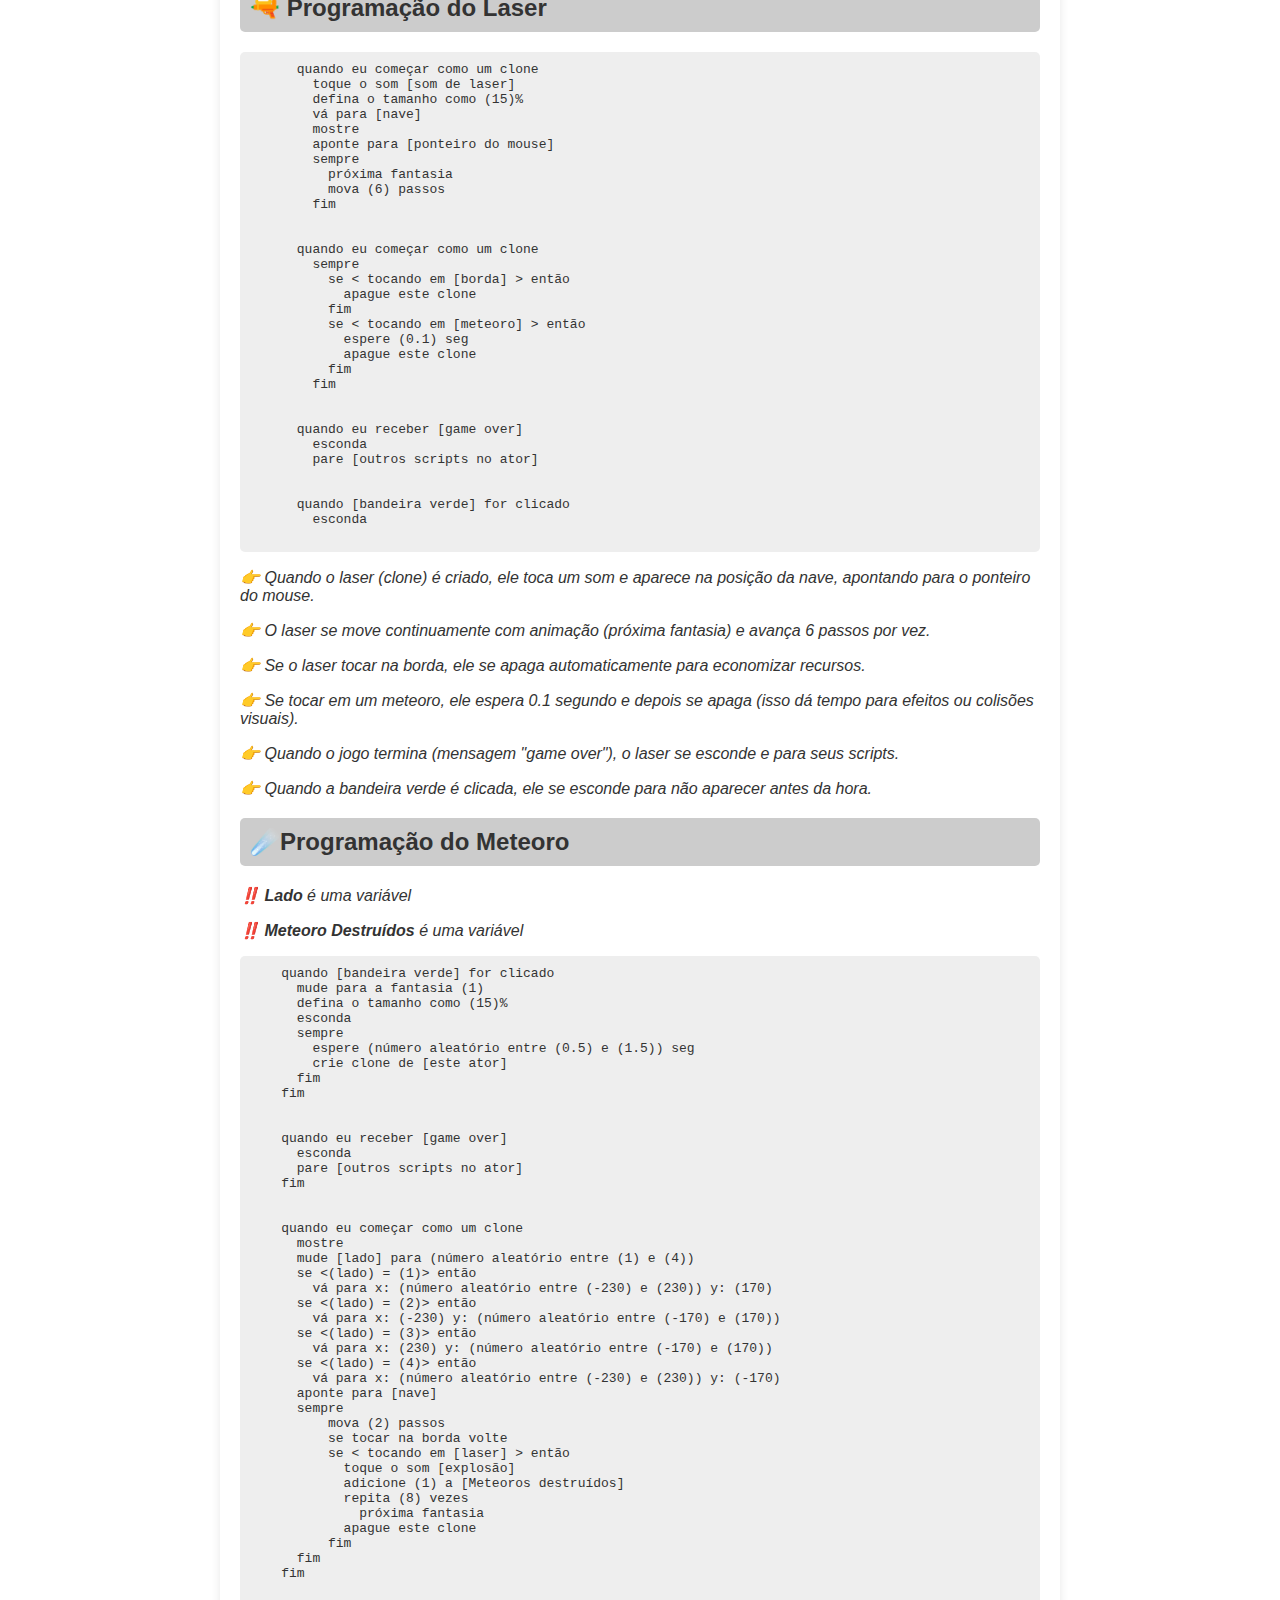
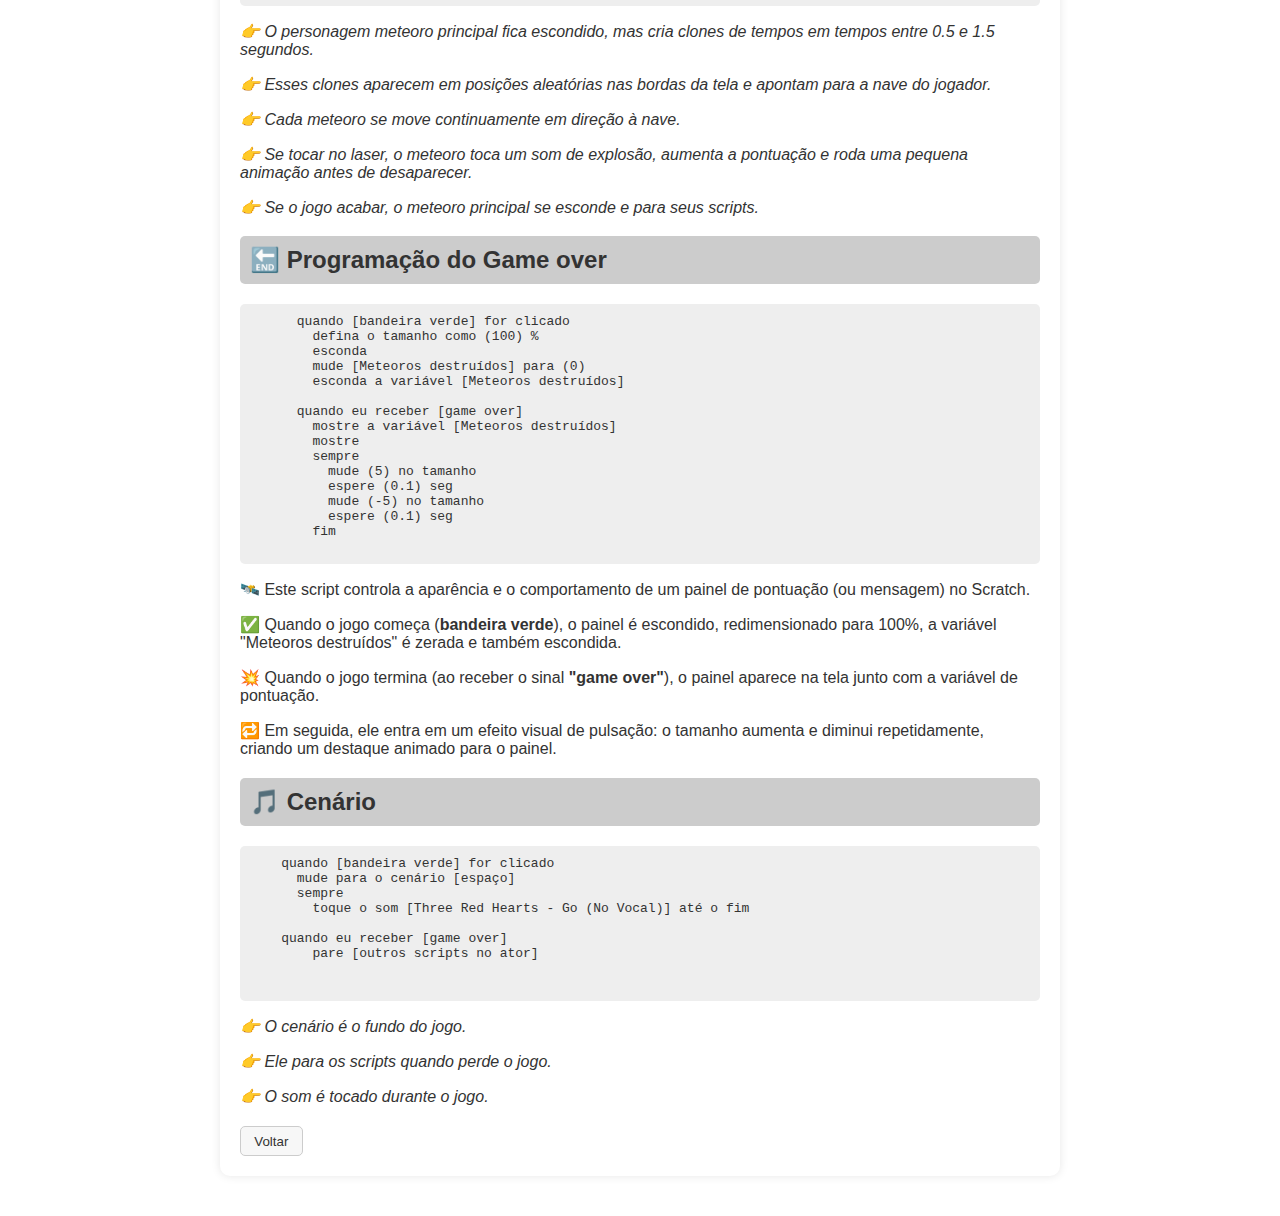
<file: jogo8.html>
<!DOCTYPE html>
<html lang="pt-BR">
<head>
  <meta charset="UTF-8">
  <meta name="viewport" content="width=device-width, initial-scale=1.0">
  <title>Exercícios</title>
  <link rel="stylesheet" href="./jogo7.css">
  <link rel="icon" type="image/png" href="./img/logo0remov.png">
</head>
<body>
  <div class="btt">
    <button class="avancar" onclick="toggleDarkMode()">👓</button>
  </div>
  <h1 class="tit">📘 Documentação do Projeto - Space Survival</h1>
  <div class="image">
    <iframe src="https://scratch.mit.edu/projects/1198412400/embed" allowtransparency="true" width="485" height="402" frameborder="0" scrolling="no" allowfullscreen></iframe>
  </div>
  <div class="bloco">
    <h2>Sprites</h2>
    <pre>
        <a href="./sprites/Arquivos do jogo8.zip">Clique Aqui para baixar os aquivos do jogo</a>
    </pre>    
  </div>

  <div class="bloco">
    <h2>👨‍🚀 Programção da Nave</h2>
  </div>
  <pre>
    quando [bandeira verde] for clicado
      mostre
      vá para x: (0) y: (0)
      sempre
        aponte para [ponteiro do mouse]
        gire (90) graus
        próxima fantasia
        se < tecla [w] pressionada? > então
          adicione (3) a y
        fim
        se < tecla [s] pressionada? > então
          adicione (-3) a y
        fim
        se < tecla [a] pressionada? > então
          adicione (-3) a x
        fim
        se < tecla [d] pressionada? > então
          adicione (3) a x
        fim
        se < tocando em [meteoro] > então
          transmita [game over]
        fim
      fim


    quando [bandeira verde] for clicado
      sempre
        se < tecla [espaço] pressionada? > então
          crie clone de [laser]
          espere (1) seg
        fim
      fim


    quando eu receber [game over]
      esconda
      pare [outros scripts no ator]
  </pre>
    <p class="explicacao">👉 O personagem principal segue o ponteiro do mouse e gira 90 graus para se alinhar corretamente.</p>
    <p class="explicacao">👉 Ele pode se mover usando as teclas W, A, S e D, alterando sua posição no eixo X e Y.</p>
    <p class="explicacao">👉 Se ele tocar no meteoro, o jogo envia a mensagem de "game over".</p>
    <p class="explicacao">👉 Ao apertar a tecla espaço, o personagem cria um clone do laser (um disparo) a cada 1 segundo.</p>
    <p class="explicacao">👉 Quando o personagem recebe a mensagem "game over", ele se esconde e para todos os scripts do ator.</p>
  <div class="bloco">
    <h2>🔫 Programação do Laser</h2>
    <pre>
      quando eu começar como um clone
        toque o som [som de laser]
        defina o tamanho como (15)%
        vá para [nave]
        mostre
        aponte para [ponteiro do mouse]
        sempre
          próxima fantasia
          mova (6) passos
        fim


      quando eu começar como um clone
        sempre
          se < tocando em [borda] > então
            apague este clone
          fim
          se < tocando em [meteoro] > então
            espere (0.1) seg
            apague este clone
          fim
        fim


      quando eu receber [game over]
        esconda
        pare [outros scripts no ator]


      quando [bandeira verde] for clicado
        esconda   
    </pre>
<p class="explicacao">👉 Quando o laser (clone) é criado, ele toca um som e aparece na posição da nave, apontando para o ponteiro do mouse.</p>
<p class="explicacao">👉 O laser se move continuamente com animação (próxima fantasia) e avança 6 passos por vez.</p>
<p class="explicacao">👉 Se o laser tocar na borda, ele se apaga automaticamente para economizar recursos.</p>
<p class="explicacao">👉 Se tocar em um meteoro, ele espera 0.1 segundo e depois se apaga (isso dá tempo para efeitos ou colisões visuais).</p>
<p class="explicacao">👉 Quando o jogo termina (mensagem "game over"), o laser se esconde e para seus scripts.</p>
<p class="explicacao">👉 Quando a bandeira verde é clicada, ele se esconde para não aparecer antes da hora.</p>

  </div>


  <div class="bloco">
    <h2>☄️Programação do Meteoro</h2>
  </div>
  <p class="explicacao">‼️ <b>Lado</b> é uma variável</p>
  <p class="explicacao">‼️ <b>Meteoro Destruídos</b> é uma variável</p>
  <pre>
    quando [bandeira verde] for clicado
      mude para a fantasia (1)
      defina o tamanho como (15)%
      esconda
      sempre
        espere (número aleatório entre (0.5) e (1.5)) seg
        crie clone de [este ator]
      fim
    fim


    quando eu receber [game over]
      esconda
      pare [outros scripts no ator]
    fim


    quando eu começar como um clone
      mostre
      mude [lado] para (número aleatório entre (1) e (4))
      se <(lado) = (1)> então
        vá para x: (número aleatório entre (-230) e (230)) y: (170)
      se <(lado) = (2)> então
        vá para x: (-230) y: (número aleatório entre (-170) e (170))
      se <(lado) = (3)> então
        vá para x: (230) y: (número aleatório entre (-170) e (170))
      se <(lado) = (4)> então
        vá para x: (número aleatório entre (-230) e (230)) y: (-170)
      aponte para [nave]
      sempre
          mova (2) passos
          se tocar na borda volte
          se < tocando em [laser] > então
            toque o som [explosão]
            adicione (1) a [Meteoros destruídos]
            repita (8) vezes
              próxima fantasia
            apague este clone
          fim
      fim
    fim
  </pre>
    <p class="explicacao">👉 O personagem meteoro principal fica escondido, mas cria clones de tempos em tempos entre 0.5 e 1.5 segundos.</p>
    <p class="explicacao">👉 Esses clones aparecem em posições aleatórias nas bordas da tela e apontam para a nave do jogador.</p>
    <p class="explicacao">👉 Cada meteoro se move continuamente em direção à nave.</p>
    <p class="explicacao">👉 Se tocar no laser, o meteoro toca um som de explosão, aumenta a pontuação e roda uma pequena animação antes de desaparecer.</p>
    <p class="explicacao">👉 Se o jogo acabar, o meteoro principal se esconde e para seus scripts.</p>

  <div class="bloco">
    <h2>🔚 Programação do Game over</h2>
    <pre>
      quando [bandeira verde] for clicado
        defina o tamanho como (100) %
        esconda
        mude [Meteoros destruídos] para (0)
        esconda a variável [Meteoros destruídos]

      quando eu receber [game over]
        mostre a variável [Meteoros destruídos]
        mostre
        sempre
          mude (5) no tamanho
          espere (0.1) seg
          mude (-5) no tamanho
          espere (0.1) seg
        fim
    </pre>
      <p>🛰️ Este script controla a aparência e o comportamento de um painel de pontuação (ou mensagem) no Scratch.</p>
      <p>✅ Quando o jogo começa (<strong>bandeira verde</strong>), o painel é escondido, redimensionado para 100%, a variável "Meteoros destruídos" é zerada e também escondida.</p>
      <p>💥 Quando o jogo termina (ao receber o sinal <strong>"game over"</strong>), o painel aparece na tela junto com a variável de pontuação.</p>
      <p>🔁 Em seguida, ele entra em um efeito visual de pulsação: o tamanho aumenta e diminui repetidamente, criando um destaque animado para o painel.</p>
  </div>


  <div class="bloco">
    <h2>🎵 Cenário</h2>
    <pre>
    quando [bandeira verde] for clicado
      mude para o cenário [espaço]
      sempre
        toque o som [Three Red Hearts - Go (No Vocal)] até o fim

    quando eu receber [game over]
        pare [outros scripts no ator]

    </pre>
    <p class="explicacao">👉 O cenário é o fundo do jogo.</p>
    <p class="explicacao">👉 Ele para os scripts quando perde o jogo.</p>
    <p class="explicacao">👉 O som é tocado durante o jogo.</p>

  </div>
 
  <div class="bt">
    <button class="voltar">
      <a href="./jogo7.html">Voltar</a>
  </button>
    <!-- <button class="avancar">
      <a href="./jogo9.html">Avançar</a>
  </button> -->
  </div>
  <script src="./script.js"></script>

</body>
</html>
</file>
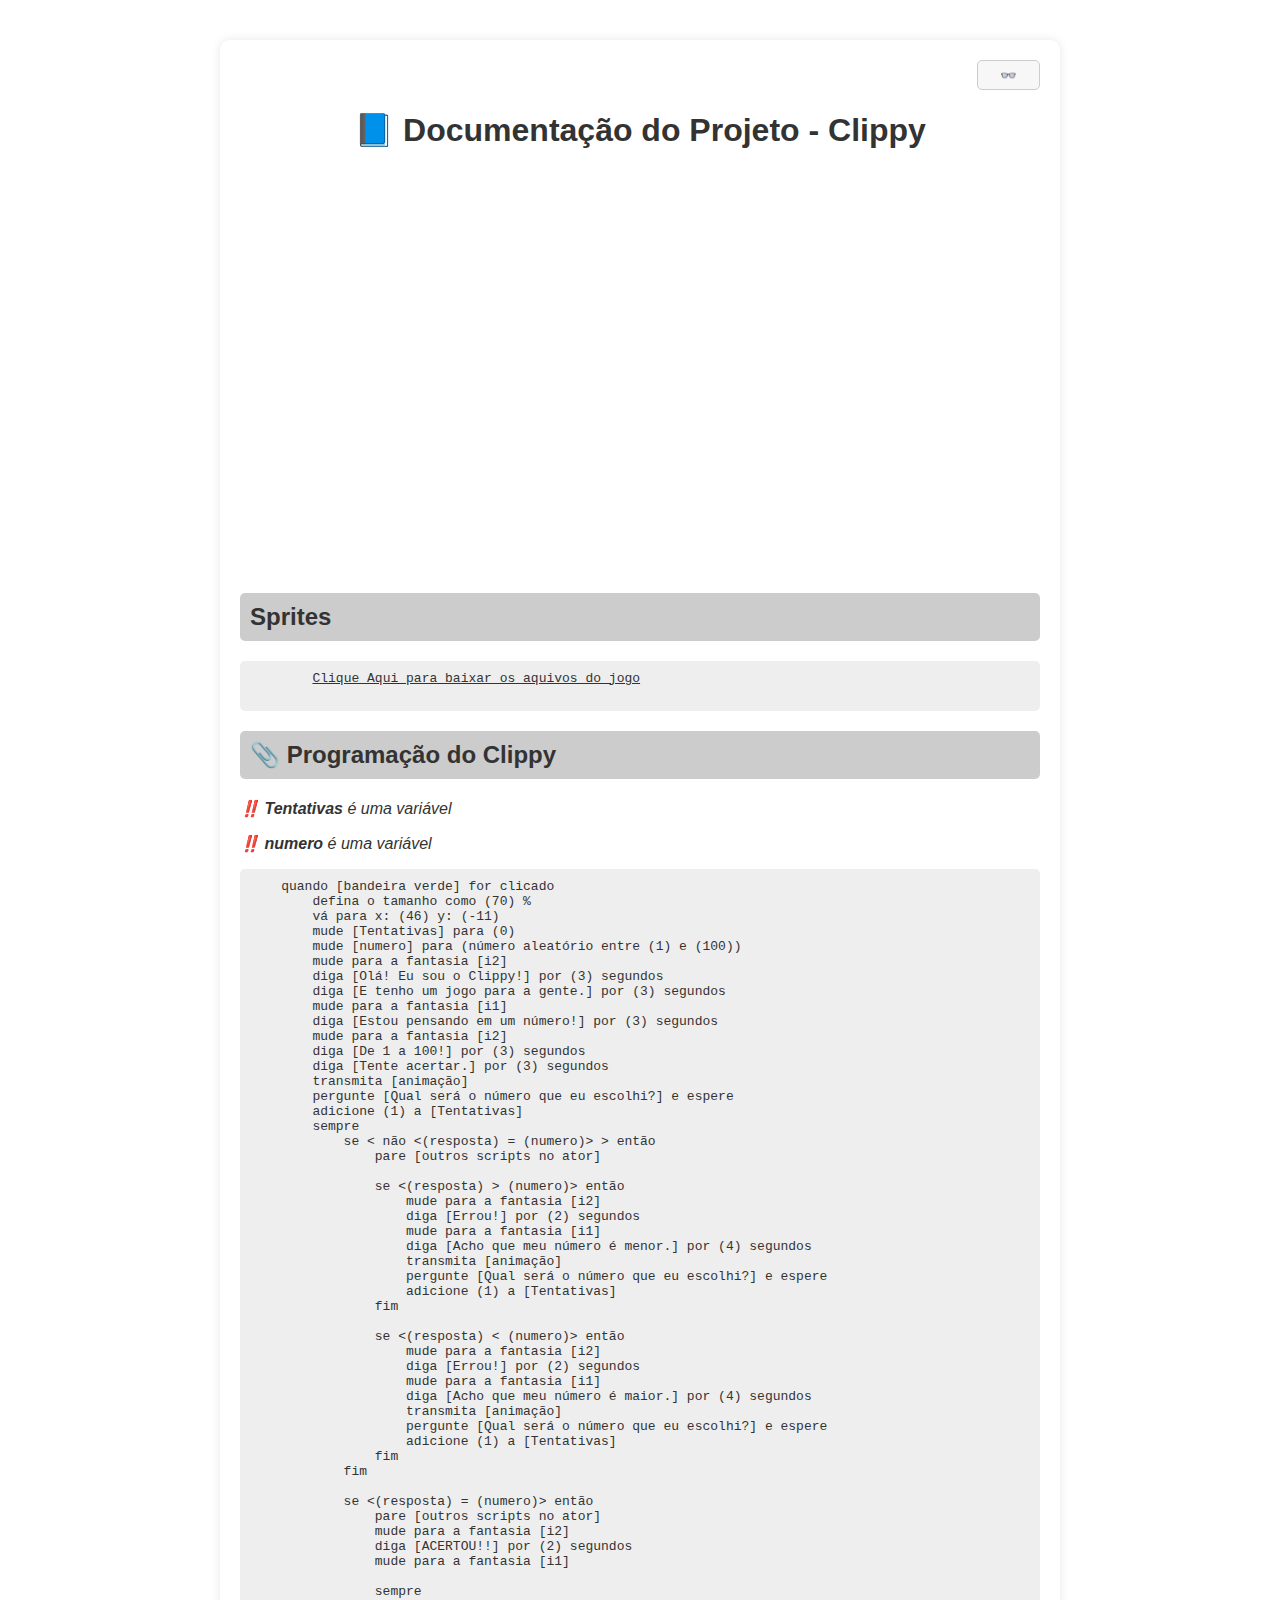
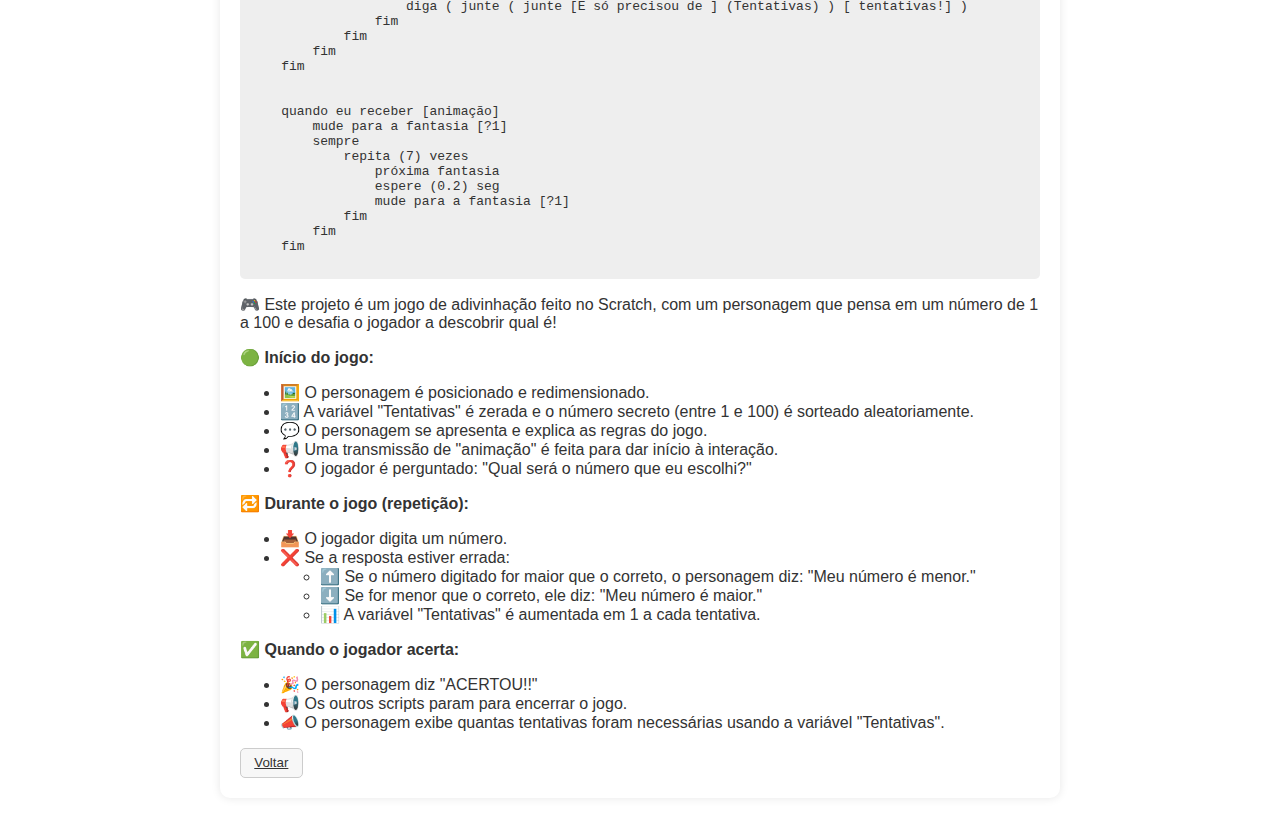
<file: jogo9.html>
<!DOCTYPE html>
<html lang="pt-BR">
<head>
  <meta charset="UTF-8">
  <meta name="viewport" content="width=device-width, initial-scale=1.0">
  <title>Exercícios</title>
  <link rel="stylesheet" href="./jogo9.css">
  <link rel="icon" type="image/png" href="./img/logo0remov.png">
</head>
<body>
  <div class="btt">
    <button class="avancar" onclick="toggleDarkMode()">👓</button>
  </div>
  <h1 class="tit">📘 Documentação do Projeto - Clippy</h1>
  <div class="image">
    <iframe src="https://scratch.mit.edu/projects/1198412096/embed" allowtransparency="true" width="485" height="402" frameborder="0" scrolling="no" allowfullscreen></iframe>  </div>
  <div class="bloco">
    <h2>Sprites</h2>
    <pre>
        <a href="./sprites/Arquivos do jogo9.zip">Clique Aqui para baixar os aquivos do jogo</a>
    </pre>    
  </div>

  <div class="bloco">
    <h2>📎 Programação do Clippy</h2>
  </div>
    <p class="explicacao">‼️ <b>Tentativas</b> é uma variável</p>
    <p class="explicacao">‼️ <b>numero</b> é uma variável</p>
  <pre>
    quando [bandeira verde] for clicado
        defina o tamanho como (70) %
        vá para x: (46) y: (-11)
        mude [Tentativas] para (0)
        mude [numero] para (número aleatório entre (1) e (100))
        mude para a fantasia [i2]
        diga [Olá! Eu sou o Clippy!] por (3) segundos
        diga [E tenho um jogo para a gente.] por (3) segundos
        mude para a fantasia [i1]
        diga [Estou pensando em um número!] por (3) segundos
        mude para a fantasia [i2]
        diga [De 1 a 100!] por (3) segundos
        diga [Tente acertar.] por (3) segundos
        transmita [animação]
        pergunte [Qual será o número que eu escolhi?] e espere
        adicione (1) a [Tentativas]
        sempre
            se < não <(resposta) = (numero)> > então
                pare [outros scripts no ator]

                se <(resposta) > (numero)> então
                    mude para a fantasia [i2]
                    diga [Errou!] por (2) segundos
                    mude para a fantasia [i1]
                    diga [Acho que meu número é menor.] por (4) segundos
                    transmita [animação]
                    pergunte [Qual será o número que eu escolhi?] e espere
                    adicione (1) a [Tentativas]
                fim

                se <(resposta) < (numero)> então
                    mude para a fantasia [i2]
                    diga [Errou!] por (2) segundos
                    mude para a fantasia [i1]
                    diga [Acho que meu número é maior.] por (4) segundos
                    transmita [animação]
                    pergunte [Qual será o número que eu escolhi?] e espere
                    adicione (1) a [Tentativas]
                fim
            fim

            se <(resposta) = (numero)> então
                pare [outros scripts no ator]
                mude para a fantasia [i2]
                diga [ACERTOU!!] por (2) segundos
                mude para a fantasia [i1]

                sempre
                    diga ( junte ( junte [E só precisou de ] (Tentativas) ) [ tentativas!] )
                fim
            fim
        fim
    fim


    quando eu receber [animação]
        mude para a fantasia [?1]
        sempre
            repita (7) vezes
                próxima fantasia
                espere (0.2) seg
                mude para a fantasia [?1]
            fim
        fim
    fim
  </pre>
<p>🎮 Este projeto é um jogo de adivinhação feito no Scratch, com um personagem que pensa em um número de 1 a 100 e desafia o jogador a descobrir qual é!</p>

<p>🟢 <strong>Início do jogo:</strong></p>
<ul>
  <li>🖼️ O personagem é posicionado e redimensionado.</li>
  <li>🔢 A variável "Tentativas" é zerada e o número secreto (entre 1 e 100) é sorteado aleatoriamente.</li>
  <li>💬 O personagem se apresenta e explica as regras do jogo.</li>
  <li>📢 Uma transmissão de "animação" é feita para dar início à interação.</li>
  <li>❓ O jogador é perguntado: "Qual será o número que eu escolhi?"</li>
</ul>

<p>🔁 <strong>Durante o jogo (repetição):</strong></p>
<ul>
  <li>📥 O jogador digita um número.</li>
  <li>❌ Se a resposta estiver errada:
    <ul>
      <li>⬆️ Se o número digitado for maior que o correto, o personagem diz: "Meu número é menor."</li>
      <li>⬇️ Se for menor que o correto, ele diz: "Meu número é maior."</li>
      <li>📊 A variável "Tentativas" é aumentada em 1 a cada tentativa.</li>
    </ul>
  </li>
</ul>

<p>✅ <strong>Quando o jogador acerta:</strong></p>
<ul>
  <li>🎉 O personagem diz "ACERTOU!!"</li>
  <li>📢 Os outros scripts param para encerrar o jogo.</li>
  <li>📣 O personagem exibe quantas tentativas foram necessárias usando a variável "Tentativas".</li>
</ul>
 
  <div class="bt">
    <button class="voltar">
      <a href="./jogo8.html">Voltar</a>
  </button>
    <!-- <button class="avancar">
      <a href="./jogo10.html">Avançar</a>
  </button> -->
  </div>
  <script src="./script.js"></script>

</body>
</html>
</file>
<file: style.css>
body.dark {
  background-color: #121212;
  color: #eee;
  box-shadow: 0 0 10px rgba(255,255,255,0.1);
}

body.dark h2 {
  background-color: #333;
}

body.dark pre {
  background: #1e1e1e;
}

body.dark .avancar, 
body.dark .voltar {
  background-color: #1e1e1e;
  border: solid 1px #555;
  color: #eee;
}

body.dark .avancar:hover, 
body.dark .voltar:hover {
  background-color: #333;
}

body.dark a {
  color: #eee;
}


/* ---------------------------------------- */
body {
  font-family: Arial, sans-serif;
  background-color: #f7f7f7;
  color: #333;
  max-width: 800px;
  margin: 40px auto;
  padding: 20px;
  background: white;
  border-radius: 10px;
  box-shadow: 0 0 10px rgba(0,0,0,0.1);
}
h2 {
  background-color: #cccccc;
  padding: 10px;
  border-radius: 5px;
}
pre {
  background: #eee;
  padding: 10px;
  border-radius: 5px;
  overflow-x: auto;
}
.bloco {
  margin-bottom: 20px;
}
.explicacao {
  font-style: italic;
}

.bt{
  display: flex;
  justify-content: flex-end;
}
.btt{
    display: flex;
    justify-content: space-between;
}
.avancar, .voltar{
    background-color: #f7f7f7;
    border-radius: 5px;
    border: solid 1px  #cccccc;
    height: 30px;

}

.avancar:hover, .voltar:hover{
    background-color:#eee ;
 
}

a{
    text-decoration: none;
    color: #333;
}
.image{
  max-width: 800px;
  display: flex;
  justify-content: center;
  /* background: #ff2121; */
}
iframe{
  max-width: 800px;
  border-radius: 5px;
}
h1{
  text-align: center;
}

button{
  width: 62.67px;
}

@media (max-width: 768px) {
  iframe{
    max-width: 300px;
  }
}
</file>
<file: jogo10.css>
body.dark {
    background-color: #121212;
    color: #eee;
    box-shadow: 0 0 10px rgba(255,255,255,0.1);
  }
  
  body.dark h2 {
    background-color: #333;
  }
  
  body.dark pre {
    background: #1e1e1e;
  }
  
  body.dark .avancar, 
  body.dark .voltar {
    background-color: #1e1e1e;
    border: solid 1px #555;
    color: #eee;
  }
  
  body.dark .avancar:hover, 
  body.dark .voltar:hover {
    background-color: #333;
  }
  
  body.dark a {
    color: #eee;
  }
  
  .btt{
    display: flex;
    justify-content: flex-end;
  }
  /* --------------------------------------------------    */
      
      
      body {
        font-family: Arial, sans-serif;
        background-color: #f7f7f7;
        color: #333;
        max-width: 800px;
        margin: 40px auto;
        padding: 20px;
        background: white;
        border-radius: 10px;
        box-shadow: 0 0 10px rgba(0,0,0,0.1);
      }
      h2 {
        background-color: #ccc;
        padding: 10px;
        border-radius: 5px;
      }
  
      /* h1{
        background-color: #ccc;
        padding: 10px;
        border-radius: 5px;
      } */
  
      pre {
        background: #eee;
        padding: 10px;
        border-radius: 5px;
        overflow-x: auto;
      }
      .bloco {
        margin-bottom: 20px;
      }
      .explicacao {
        font-style: italic;
      }
  
      
      .bt{
          display: flex;
          justify-content: space-between;
      }
      .avancar, .voltar{
          background-color: #f7f7f7;
          border-radius: 5px;
          border: solid 1px  #cccccc;
          height: 30px;
      
      }
      
      .avancar:hover, .voltar:hover{
          background-color:#eee ;
       
      }
      
      a{
          /* text-decoration: none; */
          color: #333;
      }
  
      .image{
        max-width: 800px;
        display: flex;
        justify-content: center;
        /* background: #eee;
        border-radius: 5px; */
      }
      iframe{
        max-width: 800px;
        border-radius: 5px;
      }
      button{
        width: 62.67px;
      }
  
      .tit{
        text-align: center;
      }

      .verdadeiro {
    color: #3498db; /* Azul */
    font-weight: bold;
    }

    .falso {
        color: #e74c3c; /* Vermelho */
        font-weight: bold;
    }

            .destaque {
            font-weight: bold;
            margin-top: 20px;
        }
        .azul { color: blue; }
        .vermelho { color: red; }
  
      @media (max-width: 768px) {
        img{
          max-width: 300px;
        }
      }
</file>
<file: jogo2.css>
body.dark {
  background-color: #121212;
  color: #eee;
  box-shadow: 0 0 10px rgba(255,255,255,0.1);
}

body.dark h2 {
  background-color: #333;
}

body.dark pre {
  background: #1e1e1e;
}

body.dark .avancar, 
body.dark .voltar {
  background-color: #1e1e1e;
  border: solid 1px #555;
  color: #eee;
}

body.dark .avancar:hover, 
body.dark .voltar:hover {
  background-color: #333;
}

body.dark a {
  color: #eee;
}

.btt{
  display: flex;
  justify-content: space-between;

}
/* --------------------------------------------------    */
    
    
    body {
      font-family: Arial, sans-serif;
      background-color: #f7f7f7;
      color: #333;
      max-width: 800px;
      margin: 40px auto;
      padding: 20px;
      background: white;
      border-radius: 10px;
      box-shadow: 0 0 10px rgba(0,0,0,0.1);
    }
    h2 {
      background-color: #ccc;
      padding: 10px;
      border-radius: 5px;
    }

    /* h1{
      background-color: #ccc;
      padding: 10px;
      border-radius: 5px;
    } */

    pre {
      background: #eee;
      padding: 10px;
      border-radius: 5px;
      overflow-x: auto;
    }
    .bloco {
      margin-bottom: 20px;
    }
    .explicacao {
      font-style: italic;
    }

    
    .bt{
        display: flex;
        justify-content: space-between;
    }
    .avancar, .voltar{
        background-color: #f7f7f7;
        border-radius: 5px;
        border: solid 1px  #cccccc;
        height: 30px;
    
    }
    
    .avancar:hover, .voltar:hover{
        background-color:#eee ;
     
    }
    
    a{
        text-decoration: none;
        color: #333;
    }

    .image{
      max-width: 800px;
      display: flex;
      justify-content: center;
      /* background: #eee;
      border-radius: 5px; */
    }
    iframe{
      max-width: 800px;
      border-radius: 5px;
    }
    button{
      width: 62.67px;
    }

    .tit{
      text-align: center;
    }

    @media (max-width: 768px) {
      iframe{
        max-width: 300px;
      }
    }
</file>
<file: jogo3.css>
body.dark {
  background-color: #121212;
  color: #eee;
  box-shadow: 0 0 10px rgba(255,255,255,0.1);
}

body.dark h2 {
  background-color: #333;
}

body.dark pre {
  background: #1e1e1e;
}

body.dark .avancar, 
body.dark .voltar {
  background-color: #1e1e1e;
  border: solid 1px #555;
  color: #eee;
}

body.dark .avancar:hover, 
body.dark .voltar:hover {
  background-color: #333;
}

body.dark a {
  color: #eee;
}

.btt{
  display: flex;
  justify-content: space-between;
}
/* --------------------------------------------------    */
    
    
    body {
      font-family: Arial, sans-serif;
      background-color: #f7f7f7;
      color: #333;
      max-width: 800px;
      margin: 40px auto;
      padding: 20px;
      background: white;
      border-radius: 10px;
      box-shadow: 0 0 10px rgba(0,0,0,0.1);
    }
    h2 {
      background-color: #ccc;
      padding: 10px;
      border-radius: 5px;
    }

    /* h1{
      background-color: #ccc;
      padding: 10px;
      border-radius: 5px;
    } */

    pre {
      background: #eee;
      padding: 10px;
      border-radius: 5px;
      overflow-x: auto;
    }
    .bloco {
      margin-bottom: 20px;
    }
    .explicacao {
      font-style: italic;
    }

    
    .bt{
        display: flex;
        justify-content: space-between;
    }
    .avancar, .voltar{
        background-color: #f7f7f7;
        border-radius: 5px;
        border: solid 1px  #cccccc;
        height: 30px;
    
    }
    
    .avancar:hover, .voltar:hover{
        background-color:#eee ;
     
    }
    
    a{
        text-decoration: none;
        color: #333;
    }

    .image{
      max-width: 800px;
      display: flex;
      justify-content: center;
      /* background: #eee;
      border-radius: 5px; */
    }
    iframe{
      max-width: 800px;
      border-radius: 5px;
    }
    button{
      width: 62.67px;
    }

    .tit{
      text-align: center;
    }

    @media (max-width: 768px) {
      iframe{
        max-width: 300px;
      }
    }
</file>
<file: jogo4.css>
body.dark {
  background-color: #121212;
  color: #eee;
  box-shadow: 0 0 10px rgba(255,255,255,0.1);
}

body.dark h2 {
  background-color: #333;
}

body.dark pre {
  background: #1e1e1e;
}

body.dark .avancar, 
body.dark .voltar {
  background-color: #1e1e1e;
  border: solid 1px #555;
  color: #eee;
}

body.dark .avancar:hover, 
body.dark .voltar:hover {
  background-color: #333;
}

body.dark a {
  color: #eee;
}

.btt{
  display: flex;
  justify-content: space-between;
}
/* --------------------------------------------------    */
    
    
    body {
      font-family: Arial, sans-serif;
      background-color: #f7f7f7;
      color: #333;
      max-width: 800px;
      margin: 40px auto;
      padding: 20px;
      background: white;
      border-radius: 10px;
      box-shadow: 0 0 10px rgba(0,0,0,0.1);
    }
    h2 {
      background-color: #ccc;
      padding: 10px;
      border-radius: 5px;
    }

    /* h1{
      background-color: #ccc;
      padding: 10px;
      border-radius: 5px;
    } */

    pre {
      background: #eee;
      padding: 10px;
      border-radius: 5px;
      overflow-x: auto;
    }
    .bloco {
      margin-bottom: 20px;
    }
    .explicacao {
      font-style: italic;
    }

    
    .bt{
        display: flex;
        justify-content: space-between;
    }
    .avancar, .voltar{
        background-color: #f7f7f7;
        border-radius: 5px;
        border: solid 1px  #cccccc;
        height: 30px;
    
    }
    
    .avancar:hover, .voltar:hover{
        background-color:#eee ;
     
    }
    
    a{
        text-decoration: none;
        color: #333;
    }

    .image{
      max-width: 800px;
      display: flex;
      justify-content: center;
      /* background: #eee;
      border-radius: 5px; */
    }
    iframe{
      max-width: 800px;
      border-radius: 5px;
    }
    button{
      width: 62.67px;
    }

    .tit{
      text-align: center;
    }

    @media (max-width: 768px) {
      iframe{
        max-width: 300px;
      }
    }
</file>
<file: jogo5.css>
body.dark {
  background-color: #121212;
  color: #eee;
  box-shadow: 0 0 10px rgba(255,255,255,0.1);
}

body.dark h2 {
  background-color: #333;
}

body.dark pre {
  background: #1e1e1e;
}

body.dark .avancar, 
body.dark .voltar {
  background-color: #1e1e1e;
  border: solid 1px #555;
  color: #eee;
}

body.dark .avancar:hover, 
body.dark .voltar:hover {
  background-color: #333;
}

body.dark a {
  color: #eee;
}

.btt{
  display: flex;
  justify-content: space-between;
}
/* --------------------------------------------------    */
    
    
    body {
      font-family: Arial, sans-serif;
      background-color: #f7f7f7;
      color: #333;
      max-width: 800px;
      margin: 40px auto;
      padding: 20px;
      background: white;
      border-radius: 10px;
      box-shadow: 0 0 10px rgba(0,0,0,0.1);
    }
    h2 {
      background-color: #ccc;
      padding: 10px;
      border-radius: 5px;
    }

    /* h1{
      background-color: #ccc;
      padding: 10px;
      border-radius: 5px;
    } */

    pre {
      background: #eee;
      padding: 10px;
      border-radius: 5px;
      overflow-x: auto;
    }
    .bloco {
      margin-bottom: 20px;
    }
    .explicacao {
      font-style: italic;
    }

    
    .bt{
        display: flex;
        justify-content: space-between;
    }
    .avancar, .voltar{
        background-color: #f7f7f7;
        border-radius: 5px;
        border: solid 1px  #cccccc;
        height: 30px;
    
    }
    
    .avancar:hover, .voltar:hover{
        background-color:#eee ;
     
    }
    
    a{
        text-decoration: none;
        color: #333;
    }

    .image{
      max-width: 800px;
      display: flex;
      justify-content: center;
      /* background: #eee;
      border-radius: 5px; */
    }
    iframe{
      max-width: 700px;
      border-radius: 5px;
    }
    button{
      width: 62.67px;
    }

    .tit{
      text-align: center;
    }

    @media (max-width: 768px) {
      iframe{
        max-width: 300px;
      }
    }
</file>
<file: jogo6.css>
body.dark {
    background-color: #121212;
    color: #eee;
    box-shadow: 0 0 10px rgba(255,255,255,0.1);
  }
  
  body.dark h2 {
    background-color: #333;
  }
  
  body.dark pre {
    background: #1e1e1e;
  }
  
  body.dark .avancar, 
  body.dark .voltar {
    background-color: #1e1e1e;
    border: solid 1px #555;
    color: #eee;
  }
  
  body.dark .avancar:hover, 
  body.dark .voltar:hover {
    background-color: #333;
  }
  
  body.dark a {
    color: #eee;
  }
  
  .btt{
    display: flex;
    justify-content: flex-end;
  }
  /* --------------------------------------------------    */
      
      
      body {
        font-family: Arial, sans-serif;
        background-color: #f7f7f7;
        color: #333;
        max-width: 800px;
        margin: 40px auto;
        padding: 20px;
        background: white;
        border-radius: 10px;
        box-shadow: 0 0 10px rgba(0,0,0,0.1);
      }
      h2 {
        background-color: #ccc;
        padding: 10px;
        border-radius: 5px;
      }
  
      /* h1{
        background-color: #ccc;
        padding: 10px;
        border-radius: 5px;
      } */
  
      pre {
        background: #eee;
        padding: 10px;
        border-radius: 5px;
        overflow-x: auto;
      }
      .bloco {
        margin-bottom: 20px;
      }
      .explicacao {
        font-style: italic;
      }
  
      
      .bt{
          display: flex;
          justify-content: space-between;
      }
      .avancar, .voltar{
          background-color: #f7f7f7;
          border-radius: 5px;
          border: solid 1px  #cccccc;
          height: 30px;
      
      }
      
      .avancar:hover, .voltar:hover{
          background-color:#eee ;
       
      }
      
      a{
          text-decoration: none;
          color: #333;
      }
  
      .image{
        max-width: 800px;
        display: flex;
        justify-content: center;
        /* background: #eee;
        border-radius: 5px; */
      }
      img{
        max-width: 700px;
        border-radius: 5px;
      }
      button{
        width: 62.67px;
      }
  
      .tit{
        text-align: center;
      }
  
      @media (max-width: 768px) {
        img{
          max-width: 300px;
        }
      }
</file>
<file: jogo7.css>
body.dark {
    background-color: #121212;
    color: #eee;
    box-shadow: 0 0 10px rgba(255,255,255,0.1);
  }
  
  body.dark h2 {
    background-color: #333;
  }
  
  body.dark pre {
    background: #1e1e1e;
  }
  
  body.dark .avancar, 
  body.dark .voltar {
    background-color: #1e1e1e;
    border: solid 1px #555;
    color: #eee;
  }
  
  body.dark .avancar:hover, 
  body.dark .voltar:hover {
    background-color: #333;
  }
  
  body.dark a {
    color: #eee;
  }
  
  .btt{
    display: flex;
    justify-content: flex-end;
  }
  /* --------------------------------------------------    */
      
      
      body {
        font-family: Arial, sans-serif;
        background-color: #f7f7f7;
        color: #333;
        max-width: 800px;
        margin: 40px auto;
        padding: 20px;
        background: white;
        border-radius: 10px;
        box-shadow: 0 0 10px rgba(0,0,0,0.1);
      }
      h2 {
        background-color: #ccc;
        padding: 10px;
        border-radius: 5px;
      }
  
      /* h1{
        background-color: #ccc;
        padding: 10px;
        border-radius: 5px;
      } */
  
      pre {
        background: #eee;
        padding: 10px;
        border-radius: 5px;
        overflow-x: auto;
      }
      .bloco {
        margin-bottom: 20px;
      }
      .explicacao {
        font-style: italic;
      }
  
      
      .bt{
          display: flex;
          justify-content: space-between;
      }
      .avancar, .voltar{
          background-color: #f7f7f7;
          border-radius: 5px;
          border: solid 1px  #cccccc;
          height: 30px;
      
      }
      
      .avancar:hover, .voltar:hover{
          background-color:#eee ;
       
      }
      
      a{
          text-decoration: none;
          color: #333;
      }
  
      .image{
        max-width: 800px;
        display: flex;
        justify-content: center;
        /* background: #eee;
        border-radius: 5px; */
      }
      img{
        max-width: 700px;
        border-radius: 5px;
      }
      button{
        width: 62.67px;
      }
  
      .tit{
        text-align: center;
      }
  
      @media (max-width: 768px) {
        img{
          max-width: 300px;
        }
      }
</file>
<file: jogo9.css>
body.dark {
    background-color: #121212;
    color: #eee;
    box-shadow: 0 0 10px rgba(255,255,255,0.1);
  }
  
  body.dark h2 {
    background-color: #333;
  }
  
  body.dark pre {
    background: #1e1e1e;
  }
  
  body.dark .avancar, 
  body.dark .voltar {
    background-color: #1e1e1e;
    border: solid 1px #555;
    color: #eee;
  }
  
  body.dark .avancar:hover, 
  body.dark .voltar:hover {
    background-color: #333;
  }
  
  body.dark a {
    color: #eee;
  }
  
  .btt{
    display: flex;
    justify-content: flex-end;
  }
  /* --------------------------------------------------    */
      
      
      body {
        font-family: Arial, sans-serif;
        background-color: #f7f7f7;
        color: #333;
        max-width: 800px;
        margin: 40px auto;
        padding: 20px;
        background: white;
        border-radius: 10px;
        box-shadow: 0 0 10px rgba(0,0,0,0.1);
      }
      h2 {
        background-color: #ccc;
        padding: 10px;
        border-radius: 5px;
      }
  
      /* h1{
        background-color: #ccc;
        padding: 10px;
        border-radius: 5px;
      } */
  
      pre {
        background: #eee;
        padding: 10px;
        border-radius: 5px;
        overflow-x: auto;
      }
      .bloco {
        margin-bottom: 20px;
      }
      .explicacao {
        font-style: italic;
      }
  
      
      .bt{
          display: flex;
          justify-content: space-between;
      }
      .avancar, .voltar{
          background-color: #f7f7f7;
          border-radius: 5px;
          border: solid 1px  #cccccc;
          height: 30px;
      
      }
      
      .avancar:hover, .voltar:hover{
          background-color:#eee ;
       
      }
      
      a{
          /* text-decoration: none; */
          color: #333;
      }
  
      .image{
        max-width: 800px;
        display: flex;
        justify-content: center;
        /* background: #eee;
        border-radius: 5px; */
      }
      iframe{
        max-width: 800px;
        border-radius: 5px;
      }
      button{
        width: 62.67px;
      }
  
      .tit{
        text-align: center;
      }
  
      @media (max-width: 768px) {
        img{
          max-width: 300px;
        }
      }
</file>
